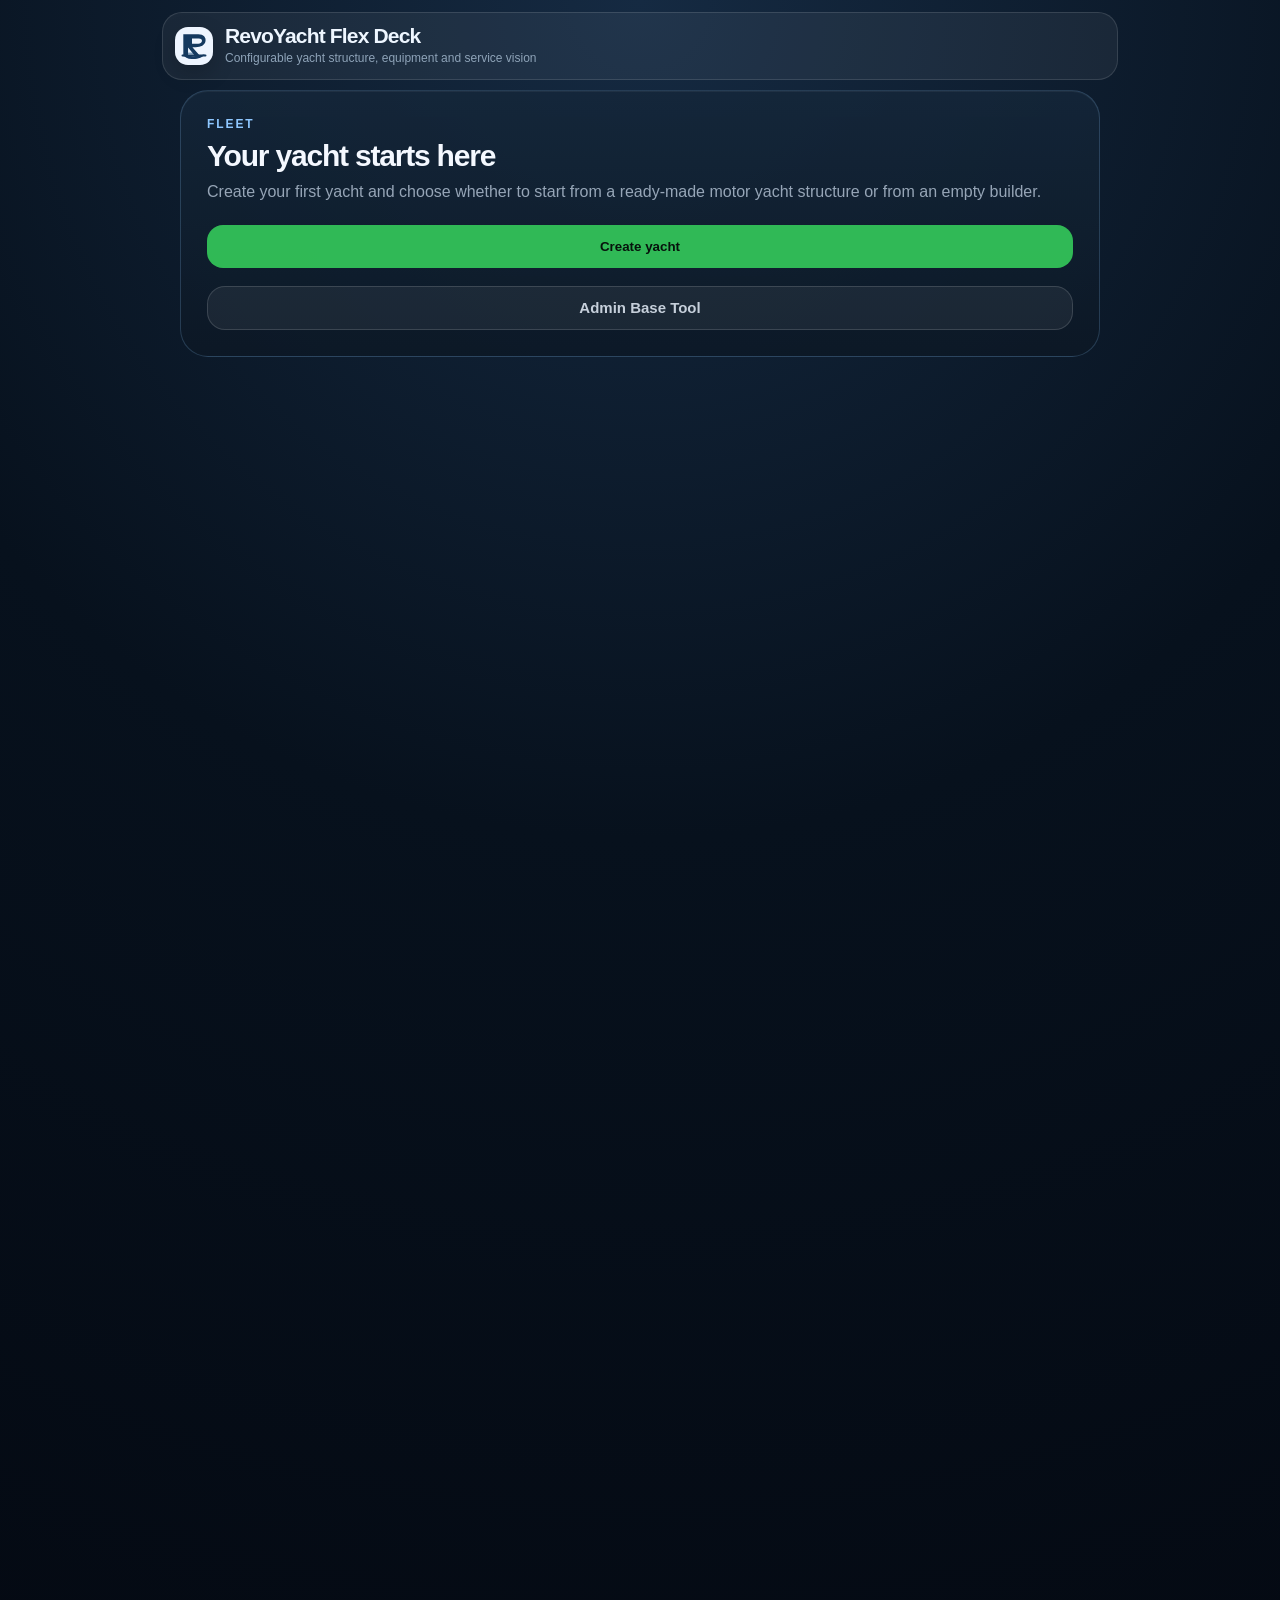
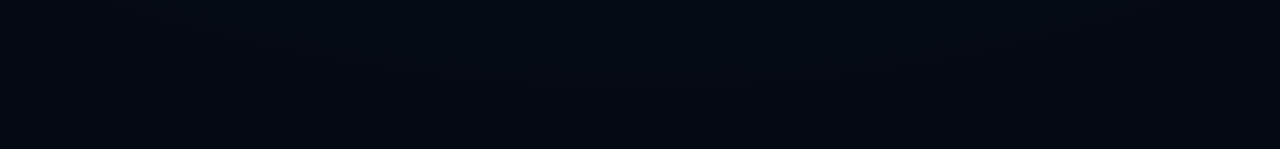
<file: private/yacht-flex-deck/index.html>
<!doctype html>
<html lang="en">
<head>
  <meta charset="utf-8">
  <meta name="viewport" content="width=device-width,initial-scale=1">
  <title>RevoYacht Flex Deck</title>
  <link rel="stylesheet" href="./assets/yacht-flex.css?v=20260508-v40d3d5o-so439-deck-stack">
</head>
<body>
  <main class="yfd-app">
    <section class="yfd-hero">
      <div class="yfd-brand-card yfd-home-brand">
        <img class="yfd-logo-img" src="./assets/revoyacht-logo.svg" alt="RevoYacht">
        <div class="yfd-brand-copy">
          <h1>RevoYacht Flex Deck</h1>
          <p>Configurable yacht structure, equipment and service vision</p>
        </div>
      </div>
    </section>

    <section id="overview" class="yfd-overview"></section>
    <section id="module" class="yfd-module" hidden></section>
  </main>

  <script src="assets/yfd-core.js?v=20260508-v40d3d5o-so439-deck-stack"></script>
</body>
</html>
</file>
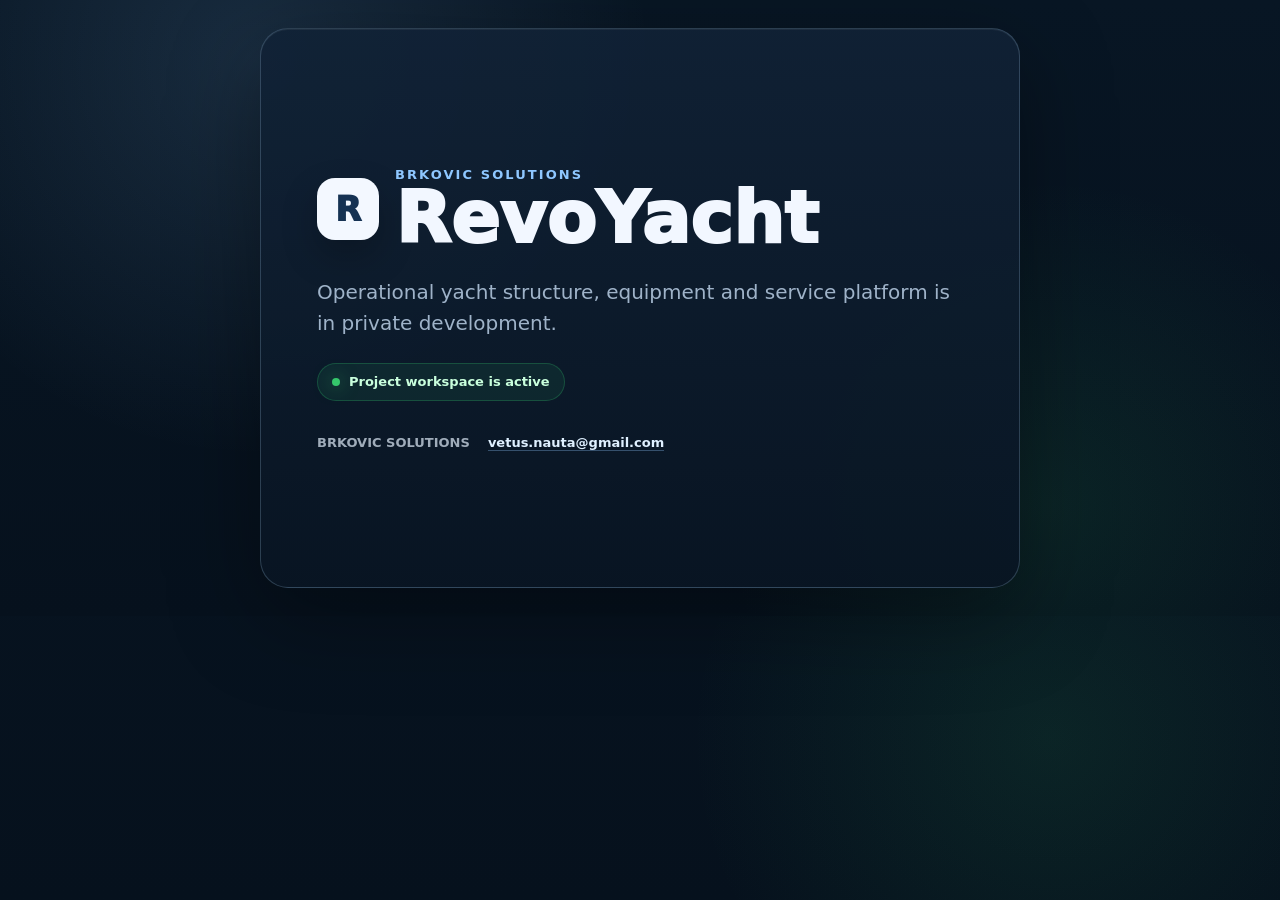
<file: public_html/revoyacht/index.html>
<!doctype html>
<html lang="en">
<head>
  <meta charset="utf-8">
  <meta name="viewport" content="width=device-width,initial-scale=1">
  <meta name="robots" content="noindex,nofollow">
  <title>RevoYacht</title>
  <style>
    :root{
      --bg:#06111d;
      --panel:#112236;
      --line:rgba(170,207,242,.22);
      --text:#f2f7ff;
      --muted:#9fb3c9;
      --accent:#8ec7ff;
      --green:#35c66b;
    }

    *{box-sizing:border-box}

    html,body{
      min-height:100%;
      margin:0;
      font-family:Inter, ui-sans-serif, system-ui, -apple-system, BlinkMacSystemFont, "Segoe UI", Arial, sans-serif;
      background:
        radial-gradient(circle at 20% 10%, rgba(142,199,255,.13), transparent 34%),
        radial-gradient(circle at 82% 82%, rgba(53,198,107,.10), transparent 28%),
        linear-gradient(180deg,#081624 0%, var(--bg) 100%);
      color:var(--text);
    }

    body{
      display:grid;
      place-items:center;
      padding:28px;
    }

    main{
      width:min(760px,100%);
      min-height:min(560px,calc(100vh - 56px));
      display:grid;
      align-content:center;
      gap:24px;
      padding:clamp(28px,6vw,56px);
      border:1px solid var(--line);
      border-radius:28px;
      background:linear-gradient(180deg,rgba(17,34,54,.92),rgba(9,21,35,.92));
      box-shadow:0 28px 90px rgba(0,0,0,.34), inset 0 1px 0 rgba(255,255,255,.06);
    }

    .brand{
      display:flex;
      align-items:center;
      gap:16px;
      min-width:0;
    }

    .mark{
      width:62px;
      height:62px;
      display:grid;
      place-items:center;
      border-radius:18px;
      background:#f3f8ff;
      color:#153253;
      font-size:34px;
      font-weight:950;
      line-height:1;
      box-shadow:0 16px 36px rgba(0,0,0,.22);
    }

    h1{
      margin:0;
      font-size:clamp(38px,8vw,72px);
      line-height:.94;
      letter-spacing:0;
      font-weight:950;
    }

    .kicker{
      margin:0;
      color:var(--accent);
      font-size:13px;
      font-weight:850;
      letter-spacing:.16em;
      text-transform:uppercase;
    }

    p{
      max-width:58ch;
      margin:0;
      color:var(--muted);
      font-size:clamp(16px,2.5vw,20px);
      line-height:1.55;
    }

    .status{
      display:inline-flex;
      width:max-content;
      align-items:center;
      gap:9px;
      min-height:38px;
      padding:0 14px;
      border:1px solid rgba(53,198,107,.26);
      border-radius:999px;
      background:rgba(53,198,107,.09);
      color:#c9ffdd;
      font-size:13px;
      font-weight:850;
    }

    .status::before{
      content:"";
      width:8px;
      height:8px;
      border-radius:50%;
      background:var(--green);
      box-shadow:0 0 18px rgba(53,198,107,.72);
    }

    footer{
      display:flex;
      flex-wrap:wrap;
      gap:10px 18px;
      align-items:center;
      padding-top:10px;
      color:rgba(224,237,250,.70);
      font-size:13px;
      font-weight:760;
    }

    a{
      color:#dff0ff;
      text-decoration:none;
      border-bottom:1px solid rgba(142,199,255,.32);
    }

    a:hover{color:#fff}

    @media(max-width:520px){
      body{padding:14px}

      main{
        min-height:calc(100vh - 28px);
        border-radius:22px;
      }

      .brand{
        align-items:flex-start;
      }

      .mark{
        width:54px;
        height:54px;
        border-radius:16px;
        font-size:30px;
      }
    }
  </style>
</head>
<body>
  <main>
    <div class="brand" aria-label="RevoYacht">
      <div class="mark">R</div>
      <div>
        <p class="kicker">BRKOVIC SOLUTIONS</p>
        <h1>RevoYacht</h1>
      </div>
    </div>

    <p>
      Operational yacht structure, equipment and service platform is in private development.
    </p>

    <div class="status">Project workspace is active</div>

    <footer>
      <span>BRKOVIC SOLUTIONS</span>
      <a href="mailto:vetus.nauta@gmail.com">vetus.nauta@gmail.com</a>
    </footer>
  </main>
</body>
</html>
</file>
<file: private/yacht-flex-deck/assets/yacht-flex.css>
[hidden]{display:none!important}
:root{
  --bg:#07111d;
  --card:#0e1b2b;
  --card2:#13243a;
  --line:rgba(255,255,255,.12);
  --text:#eef6ff;
  --muted:#8ea3b8;
  --accent:#77c7ff;
}


/* === V40-D3D-4J Object task boards and hidden menus 20260508 === */
.yfd-task-board{
  display:flex !important;
  align-items:center !important;
  gap:6px !important;
  min-width:0 !important;
  pointer-events:none !important;
}

.yfd-task-board span{
  display:inline-flex !important;
  align-items:center !important;
  justify-content:center !important;
  gap:4px !important;
  min-width:42px !important;
  min-height:26px !important;
  padding:0 8px !important;
  border-radius:999px !important;
  border:1px solid transparent !important;
  box-sizing:border-box !important;
  font-size:11px !important;
  font-weight:900 !important;
  line-height:1 !important;
  letter-spacing:0 !important;
  white-space:nowrap !important;
}

.yfd-task-board b{
  font-size:13px !important;
  line-height:1 !important;
}

.yfd-task-board em{
  display:none !important;
}

.yfd-task-board .is-todo{
  border-color:rgba(255,92,92,.42) !important;
  background:rgba(255,92,92,.13) !important;
  color:rgba(255,218,218,.94) !important;
}

.yfd-task-board .is-progress{
  border-color:rgba(255,206,86,.44) !important;
  background:rgba(255,206,86,.14) !important;
  color:rgba(255,238,178,.95) !important;
}

.yfd-task-board .is-done{
  border-color:rgba(52,199,89,.42) !important;
  background:rgba(52,199,89,.14) !important;
  color:rgba(202,255,218,.95) !important;
}

.yfd-object-menu{
  position:relative !important;
  z-index:12 !important;
  justify-self:end !important;
  align-self:start !important;
  pointer-events:auto !important;
}

.yfd-object-menu summary{
  width:50px !important;
  min-width:50px !important;
  height:34px !important;
  min-height:34px !important;
  display:flex !important;
  align-items:center !important;
  justify-content:center !important;
  border:1px solid rgba(142,199,255,.26) !important;
  border-radius:14px !important;
  background:rgba(255,255,255,.075) !important;
  color:rgba(236,246,255,.90) !important;
  font-size:12px !important;
  font-weight:900 !important;
  cursor:pointer !important;
  list-style:none !important;
  box-shadow:inset 0 1px 0 rgba(255,255,255,.08) !important;
  -webkit-tap-highlight-color:transparent !important;
}

.yfd-object-menu summary::-webkit-details-marker{
  display:none !important;
}

.yfd-object-menu summary span{
  display:block !important;
  font-size:19px !important;
  line-height:1 !important;
  transform:translateY(-2px) !important;
}

.yfd-object-menu-panel{
  position:absolute !important;
  top:calc(100% + 7px) !important;
  right:0 !important;
  width:190px !important;
  max-width:calc(100vw - 28px) !important;
  display:grid !important;
  gap:6px !important;
  padding:8px !important;
  border:1px solid rgba(142,199,255,.28) !important;
  border-radius:18px !important;
  background:linear-gradient(180deg,rgba(20,38,57,.98),rgba(9,20,32,.99)) !important;
  box-shadow:0 18px 46px rgba(0,0,0,.42), inset 0 1px 0 rgba(255,255,255,.06) !important;
}

.yfd-object-menu:not([open]) .yfd-object-menu-panel{
  display:none !important;
}

.yfd-object-menu-panel button{
  width:100% !important;
  min-height:38px !important;
  border:1px solid rgba(255,255,255,.12) !important;
  border-radius:12px !important;
  background:rgba(255,255,255,.055) !important;
  color:rgba(238,246,255,.92) !important;
  padding:0 12px !important;
  text-align:left !important;
  font-size:13px !important;
  font-weight:850 !important;
}

.yfd-object-menu-panel button:hover{
  border-color:rgba(142,199,255,.38) !important;
  background:rgba(142,199,255,.11) !important;
}

.yfd-object-menu-panel button[disabled]{
  opacity:.42 !important;
  cursor:not-allowed !important;
}

.yfd-builder-v2-deck-card,
.yfd-builder-v2-item-card,
.yfd-builder-deck-card,
.yfd-sailing-root-item-card{
  position:relative !important;
  padding-right:72px !important;
}

.yfd-builder-v2-deck-card > .yfd-task-board,
.yfd-builder-v2-item-card > .yfd-task-board,
.yfd-builder-deck-card > .yfd-task-board,
.yfd-sailing-root-item-card > .yfd-task-board{
  grid-column:1 / -1 !important;
  justify-self:start !important;
  margin-top:2px !important;
}

.yfd-builder-v2-deck-card > .yfd-object-menu,
.yfd-builder-v2-item-card > .yfd-object-menu,
.yfd-builder-deck-card > .yfd-object-menu,
.yfd-sailing-root-item-card > .yfd-object-menu{
  position:absolute !important;
  top:12px !important;
  right:12px !important;
}

.yfd-builder-v2-deck-card .yfd-task-board span,
.yfd-builder-v2-item-card .yfd-task-board span{
  width:auto !important;
  max-width:none !important;
}

.yfd-builder-v2-hull-card{
  grid-template-columns:1fr !important;
  place-items:center !important;
}

.yfd-builder-v2-hull-card > .yfd-task-board{
  position:relative !important;
  z-index:2 !important;
  justify-content:center !important;
  margin-top:10px !important;
}

.yfd-builder-v2-hull-card > .yfd-object-menu{
  position:absolute !important;
  top:12px !important;
  right:12px !important;
}

.yfd-builder-screen-controls{
  width:100% !important;
  min-width:0 !important;
}

.yfd-module-action-row:has(.yfd-context-object-card){
  grid-template-columns:86px minmax(0,1fr) !important;
}

.yfd-module-action-row .yfd-builder-screen-controls:has(.yfd-context-object-card){
  width:100% !important;
  justify-self:stretch !important;
}

.yfd-context-object-card{
  width:100% !important;
  min-width:0 !important;
  min-height:58px !important;
  display:grid !important;
  grid-template-columns:minmax(0,1fr) auto auto !important;
  align-items:center !important;
  gap:10px !important;
  padding:8px 10px 8px 14px !important;
  box-sizing:border-box !important;
  border:1px solid rgba(142,199,255,.22) !important;
  border-radius:18px !important;
  background:rgba(255,255,255,.055) !important;
  box-shadow:inset 0 1px 0 rgba(255,255,255,.06) !important;
}

.yfd-context-object-copy{
  min-width:0 !important;
  display:grid !important;
  gap:3px !important;
}

.yfd-context-object-copy strong{
  min-width:0 !important;
  overflow:hidden !important;
  text-overflow:ellipsis !important;
  white-space:nowrap !important;
  color:#f4f8ff !important;
  font-size:15px !important;
  font-weight:950 !important;
}

.yfd-context-object-copy span{
  min-width:0 !important;
  overflow:hidden !important;
  text-overflow:ellipsis !important;
  white-space:nowrap !important;
  color:rgba(210,226,245,.62) !important;
  font-size:10px !important;
  font-weight:900 !important;
  text-transform:uppercase !important;
  letter-spacing:.06em !important;
}

.yfd-context-object-card .yfd-task-board{
  justify-content:flex-end !important;
}

.yfd-context-object-card .yfd-object-menu{
  align-self:center !important;
}

.yfd-task-modal{
  width:min(620px,100%) !important;
}

.yfd-task-object-lock{
  display:grid !important;
  gap:4px !important;
  margin:0 0 14px !important;
  padding:12px 14px !important;
  border:1px solid rgba(142,199,255,.18) !important;
  border-radius:16px !important;
  background:rgba(142,199,255,.07) !important;
}

.yfd-task-object-lock span{
  color:rgba(210,226,245,.58) !important;
  font-size:10px !important;
  font-weight:900 !important;
  text-transform:uppercase !important;
  letter-spacing:.08em !important;
}

.yfd-task-object-lock strong{
  color:#f4f8ff !important;
  font-size:16px !important;
  line-height:1.15 !important;
}

.yfd-task-form-grid{
  display:grid !important;
  grid-template-columns:1fr 1fr !important;
  gap:12px !important;
}

.yfd-task-modal .yfd-field textarea,
.yfd-task-modal .yfd-field select{
  width:100% !important;
  box-sizing:border-box !important;
  border:1px solid rgba(255,255,255,.12) !important;
  border-radius:16px !important;
  background:rgba(255,255,255,.07) !important;
  color:#fff !important;
  padding:13px 14px !important;
  font:inherit !important;
}

.yfd-task-modal .yfd-field textarea{
  resize:vertical !important;
  min-height:104px !important;
}

.yfd-task-report-button{
  width:100% !important;
  margin-top:4px !important;
}

.yfd-task-list{
  display:grid !important;
  gap:8px !important;
}

.yfd-task-list-row{
  display:grid !important;
  grid-template-columns:minmax(0,1fr) auto !important;
  gap:10px !important;
  align-items:center !important;
  padding:12px !important;
  border:1px solid rgba(255,255,255,.12) !important;
  border-radius:16px !important;
  background:rgba(255,255,255,.045) !important;
}

.yfd-task-list-row strong,
.yfd-task-list-row span{
  display:block !important;
  min-width:0 !important;
}

.yfd-task-list-row strong{
  color:#f4f8ff !important;
  font-size:14px !important;
  line-height:1.2 !important;
}

.yfd-task-list-row span{
  margin-top:4px !important;
  color:rgba(210,226,245,.64) !important;
  font-size:12px !important;
}

.yfd-task-list-row button{
  min-height:36px !important;
  border:1px solid rgba(142,199,255,.24) !important;
  border-radius:12px !important;
  background:rgba(142,199,255,.08) !important;
  color:rgba(235,245,255,.92) !important;
  padding:0 12px !important;
  font-weight:850 !important;
}

@media(max-width:430px){
  .yfd-module-action-row:has(.yfd-context-object-card){
    grid-template-columns:64px minmax(0,1fr) !important;
  }

  .yfd-context-object-card{
    min-height:48px !important;
    grid-template-columns:minmax(0,1fr) auto !important;
    gap:7px !important;
    padding:7px 8px 7px 10px !important;
    border-radius:14px !important;
  }

  .yfd-context-object-card .yfd-task-board{
    grid-column:1 / -1 !important;
    justify-content:flex-start !important;
    order:3 !important;
  }

  .yfd-context-object-card .yfd-object-menu{
    grid-column:2 !important;
    grid-row:1 !important;
  }

  .yfd-context-object-copy strong{
    font-size:13px !important;
  }

  .yfd-context-object-copy span{
    font-size:9px !important;
  }

  .yfd-object-menu summary{
    width:44px !important;
    min-width:44px !important;
    height:32px !important;
    min-height:32px !important;
    border-radius:12px !important;
    font-size:11px !important;
  }

  .yfd-object-menu-panel{
    width:176px !important;
  }

  .yfd-task-board{
    gap:4px !important;
  }

  .yfd-task-board span{
    min-width:34px !important;
    min-height:24px !important;
    padding:0 7px !important;
  }

  .yfd-builder-v2-deck-card,
  .yfd-builder-v2-item-card,
  .yfd-builder-deck-card,
  .yfd-sailing-root-item-card{
    padding-right:64px !important;
  }

  .yfd-task-form-grid,
  .yfd-task-list-row{
    grid-template-columns:1fr !important;
  }
}

/* === V40-D3D-4O Builder menu/modal consistency 20260508 === */
.yfd-action-backdrop,
.yfd-builder-modal-backdrop{
  z-index:12000 !important;
  pointer-events:auto !important;
}

.yfd-module-action-row.yfd-custom-builder-actions,
.yfd-module-action-row.yfd-custom-builder-actions:has(.yfd-action-forward){
  grid-template-columns:58px minmax(0,1fr) 58px !important;
  align-items:stretch !important;
  gap:10px !important;
}

.yfd-module-action-row.yfd-custom-builder-actions:not(:has(.yfd-action-forward)){
  grid-template-columns:58px minmax(0,1fr) !important;
}

.yfd-module-action-row.yfd-custom-builder-actions .yfd-builder-yacht-name-card{
  grid-column:2 !important;
  min-width:0 !important;
  width:100% !important;
}

.yfd-module-action-row.yfd-custom-builder-actions .yfd-action-forward{
  grid-column:3 !important;
  justify-self:end !important;
}

.yfd-builder-v2-deck-card,
.yfd-builder-v2-item-card,
.yfd-builder-deck-card,
.yfd-builder-v2-hull-card,
.yfd-sailing-root-item-card{
  position:relative !important;
  overflow:visible !important;
  padding-right:74px !important;
  padding-bottom:56px !important;
}

.yfd-builder-v2-deck-card > .yfd-object-menu,
.yfd-builder-v2-item-card > .yfd-object-menu,
.yfd-builder-deck-card > .yfd-object-menu,
.yfd-builder-v2-hull-card > .yfd-object-menu,
.yfd-sailing-root-item-card > .yfd-object-menu{
  position:absolute !important;
  top:14px !important;
  right:14px !important;
  margin:0 !important;
  z-index:24 !important;
}

.yfd-builder-v2-shared-deck-card > .yfd-object-menu{
  top:16px !important;
  right:16px !important;
}

.yfd-builder-v2-deck-card > .yfd-task-button,
.yfd-builder-v2-item-card > .yfd-task-button,
.yfd-builder-deck-card > .yfd-task-button,
.yfd-builder-v2-hull-card > .yfd-task-button,
.yfd-sailing-root-item-card > .yfd-task-button{
  position:absolute !important;
  left:16px !important;
  bottom:14px !important;
  margin:0 !important;
  z-index:18 !important;
}

.yfd-builder-v2-hull-card > .yfd-builder-v2-hull-card-title{
  max-width:calc(100% - 96px) !important;
  text-align:center !important;
}

.yfd-task-button{
  display:inline-flex !important;
  align-items:center !important;
  justify-content:center !important;
  min-width:82px !important;
  height:30px !important;
  min-height:30px !important;
  padding:0 12px !important;
  gap:6px !important;
  border:0 !important;
  border-radius:999px !important;
  background:
    linear-gradient(180deg,rgba(255,183,108,.24),rgba(255,143,66,.14)),
    rgba(255,255,255,.045) !important;
  color:rgba(255,238,220,.98) !important;
  box-shadow:
    inset 0 1px 0 rgba(255,255,255,.13),
    0 9px 22px rgba(0,0,0,.18) !important;
  line-height:1 !important;
  white-space:nowrap !important;
}

.yfd-task-button span,
.yfd-task-button b{
  display:inline !important;
  min-width:0 !important;
  width:auto !important;
  height:auto !important;
  padding:0 !important;
  border:0 !important;
  border-radius:0 !important;
  background:transparent !important;
  box-shadow:none !important;
  line-height:1 !important;
}

.yfd-task-button span{
  color:rgba(255,241,226,.96) !important;
  font-size:12px !important;
  font-weight:900 !important;
}

.yfd-task-button b{
  color:#fff8f0 !important;
  font-size:12px !important;
  font-weight:950 !important;
}

.yfd-object-menu{
  line-height:1 !important;
}

.yfd-object-menu summary{
  width:46px !important;
  min-width:46px !important;
  height:32px !important;
  min-height:32px !important;
  display:grid !important;
  place-items:center !important;
  padding:0 !important;
  border:0 !important;
  border-radius:999px !important;
  background:
    linear-gradient(180deg,rgba(142,199,255,.18),rgba(142,199,255,.08)),
    rgba(255,255,255,.055) !important;
  box-shadow:
    inset 0 1px 0 rgba(255,255,255,.13),
    0 9px 22px rgba(0,0,0,.20) !important;
}

.yfd-object-menu summary span{
  display:grid !important;
  place-items:center !important;
  width:24px !important;
  height:14px !important;
  transform:none !important;
  font-size:0 !important;
}

.yfd-object-menu summary span::before{
  content:'...' !important;
  display:block !important;
  color:rgba(232,244,255,.90) !important;
  font-size:19px !important;
  font-weight:950 !important;
  line-height:.5 !important;
  letter-spacing:1.5px !important;
  transform:translateY(-3px) !important;
}

.yfd-object-menu-panel{
  width:184px !important;
  padding:7px !important;
  display:grid !important;
  gap:6px !important;
  border:1px solid rgba(142,199,255,.28) !important;
  border-radius:16px !important;
  background:
    linear-gradient(180deg,rgba(23,42,60,.98),rgba(15,29,43,.98)),
    #142233 !important;
  box-shadow:
    0 22px 58px rgba(0,0,0,.50),
    inset 0 1px 0 rgba(255,255,255,.08) !important;
}

.yfd-object-menu-panel button{
  min-height:36px !important;
  padding:0 12px !important;
  border:0 !important;
  border-radius:11px !important;
  background:rgba(255,255,255,.052) !important;
  color:rgba(240,247,255,.92) !important;
  font-size:12px !important;
  font-weight:850 !important;
  text-align:left !important;
}

.yfd-object-menu-panel button:hover{
  background:rgba(142,199,255,.13) !important;
}

.yfd-builder-create-item-modal .yfd-add-item-segments{
  grid-template-columns:1fr 1fr !important;
  gap:10px !important;
  margin:0 0 12px !important;
}

.yfd-builder-create-item-modal .yfd-choice{
  min-height:42px !important;
  display:flex !important;
  align-items:center !important;
  justify-content:center !important;
  padding:0 12px !important;
  border-radius:14px !important;
  text-align:center !important;
}

.yfd-builder-create-item-modal .yfd-choice strong{
  margin:0 !important;
  font-size:13px !important;
}

.yfd-builder-create-item-modal .yfd-choice.is-selected{
  border-color:rgba(142,199,255,.72) !important;
  background:
    linear-gradient(180deg,rgba(142,199,255,.22),rgba(142,199,255,.10)),
    rgba(255,255,255,.055) !important;
  box-shadow:
    inset 0 0 0 1px rgba(142,199,255,.26),
    0 10px 24px rgba(80,155,224,.14) !important;
}

.yfd-builder-create-item-modal .yfd-primary-action,
.yfd-builder-card-text-modal .yfd-primary-action{
  margin-top:10px !important;
}

.yfd-builder-create-item-modal .yfd-secondary-action,
.yfd-builder-card-text-modal .yfd-secondary-action{
  margin-top:8px !important;
}

.yfd-ready-delete-actions{
  display:grid !important;
  grid-template-columns:1fr 1fr !important;
  gap:10px !important;
}

@media(max-width:430px){
  .yfd-module-action-row.yfd-custom-builder-actions,
  .yfd-module-action-row.yfd-custom-builder-actions:has(.yfd-action-forward){
    grid-template-columns:48px minmax(0,1fr) 48px !important;
    gap:7px !important;
  }

  .yfd-module-action-row.yfd-custom-builder-actions:not(:has(.yfd-action-forward)){
    grid-template-columns:48px minmax(0,1fr) !important;
  }

  .yfd-builder-v2-deck-card,
  .yfd-builder-v2-item-card,
  .yfd-builder-deck-card,
  .yfd-builder-v2-hull-card,
  .yfd-sailing-root-item-card{
    padding-right:64px !important;
    padding-bottom:52px !important;
  }

  .yfd-builder-v2-deck-card > .yfd-object-menu,
  .yfd-builder-v2-item-card > .yfd-object-menu,
  .yfd-builder-deck-card > .yfd-object-menu,
  .yfd-builder-v2-hull-card > .yfd-object-menu,
  .yfd-sailing-root-item-card > .yfd-object-menu{
    top:12px !important;
    right:12px !important;
  }

  .yfd-builder-v2-deck-card > .yfd-task-button,
  .yfd-builder-v2-item-card > .yfd-task-button,
  .yfd-builder-deck-card > .yfd-task-button,
  .yfd-builder-v2-hull-card > .yfd-task-button,
  .yfd-sailing-root-item-card > .yfd-task-button{
    left:14px !important;
    bottom:12px !important;
  }

  .yfd-object-menu summary{
    width:42px !important;
    min-width:42px !important;
    height:30px !important;
    min-height:30px !important;
  }

  .yfd-object-menu-panel{
    width:176px !important;
  }

  .yfd-builder-create-item-modal .yfd-add-item-segments{
    grid-template-columns:1fr 1fr !important;
  }

  .yfd-ready-delete-actions{
    grid-template-columns:1fr !important;
  }
}

/* === V40-D3D-5D Sailing rig diagram layout 20260508 === */
.yfd-sailing-rig-diagram{
  display:grid !important;
  grid-template-columns:minmax(128px,.72fr) minmax(220px,1.45fr) minmax(128px,.72fr) !important;
  gap:12px !important;
  align-items:stretch !important;
  margin:0 0 14px !important;
  min-width:0 !important;
}

.yfd-sailing-rig-side,
.yfd-sailing-rig-center,
.yfd-sailing-rig-extra{
  display:grid !important;
  gap:12px !important;
  min-width:0 !important;
}

.yfd-sailing-rig-side{
  grid-template-rows:1fr !important;
}

.yfd-sailing-rig-center{
  grid-template-rows:repeat(3, minmax(64px, 1fr)) !important;
}

.yfd-sailing-rig-card{
  position:relative !important;
  width:100% !important;
  min-width:0 !important;
  min-height:64px !important;
  display:grid !important;
  place-items:center !important;
  padding:10px 12px !important;
  border:1px solid rgba(142,199,255,.38) !important;
  border-radius:8px !important;
  background:
    linear-gradient(180deg,rgba(52,93,132,.78),rgba(20,41,61,.92)),
    rgba(255,255,255,.05) !important;
  color:rgba(248,252,255,.96) !important;
  box-shadow:
    inset 0 1px 0 rgba(255,255,255,.12),
    0 14px 34px rgba(0,0,0,.20) !important;
  text-align:center !important;
  cursor:pointer !important;
}

.yfd-sailing-rig-card:hover{
  border-color:rgba(142,199,255,.62) !important;
  background:
    linear-gradient(180deg,rgba(62,112,157,.86),rgba(22,48,72,.96)),
    rgba(255,255,255,.065) !important;
}

.yfd-sailing-rig-card:focus-visible{
  outline:2px solid rgba(142,199,255,.72) !important;
  outline-offset:2px !important;
}

.yfd-sailing-rig-card span{
  display:block !important;
  max-width:100% !important;
  color:inherit !important;
  font-size:19px !important;
  font-weight:950 !important;
  line-height:1.16 !important;
  letter-spacing:0 !important;
  text-transform:uppercase !important;
  overflow-wrap:anywhere !important;
}

.yfd-sailing-rig-side .yfd-sailing-rig-card{
  min-height:216px !important;
}

.yfd-sailing-rig-side .yfd-sailing-rig-card span{
  font-size:18px !important;
}

.yfd-sailing-rig-card-top{
  background:
    linear-gradient(180deg,rgba(75,122,159,.90),rgba(27,54,78,.96)),
    rgba(255,255,255,.06) !important;
}

.yfd-sailing-rig-extra{
  margin:0 0 14px !important;
  grid-template-columns:repeat(auto-fit,minmax(160px,1fr)) !important;
}

.yfd-sailing-rig-extra .yfd-sailing-rig-card{
  min-height:58px !important;
}

.yfd-ready-sailing-rig-section{
  display:grid !important;
  gap:8px !important;
  margin:2px 0 18px !important;
}

.yfd-ready-sailing-rig-kicker{
  font-size:11px !important;
  line-height:1 !important;
  font-weight:900 !important;
  letter-spacing:.14em !important;
  text-transform:uppercase !important;
  color:rgba(202,220,238,.68) !important;
}

.yfd-ready-sailing-rig-diagram{
  margin-bottom:0 !important;
}

.yfd-ready-sailing-rig-card{
  -webkit-tap-highlight-color:rgba(142,199,255,.16) !important;
  touch-action:manipulation !important;
}

.yfd-ready-hull-marker{
  display:grid !important;
  grid-template-columns:minmax(0,1fr) auto auto minmax(0,1fr) !important;
  align-items:center !important;
  gap:10px !important;
  margin:14px 0 12px !important;
  padding:0 2px !important;
}

.yfd-ready-hull-marker span{
  height:1px !important;
  background:rgba(202,220,238,.18) !important;
}

.yfd-ready-hull-marker strong{
  min-height:34px !important;
  display:inline-flex !important;
  align-items:center !important;
  justify-content:center !important;
  padding:0 18px !important;
  border:1px solid rgba(142,199,255,.28) !important;
  border-radius:8px !important;
  background:rgba(142,199,255,.08) !important;
  color:rgba(246,251,255,.94) !important;
  font-size:13px !important;
  font-weight:950 !important;
  line-height:1 !important;
  letter-spacing:.12em !important;
  text-transform:uppercase !important;
  white-space:nowrap !important;
}

.yfd-ready-hull-marker small{
  color:rgba(202,220,238,.62) !important;
  font-size:11px !important;
  font-weight:800 !important;
  line-height:1 !important;
  white-space:nowrap !important;
}

@media(max-width:720px){
  .yfd-sailing-rig-diagram{
    grid-template-columns:minmax(82px,.75fr) minmax(142px,1.35fr) minmax(88px,.8fr) !important;
    gap:7px !important;
    margin-bottom:12px !important;
  }

  .yfd-sailing-rig-side,
  .yfd-sailing-rig-center{
    gap:7px !important;
  }

  .yfd-sailing-rig-center{
    grid-template-rows:repeat(3, minmax(54px, 1fr)) !important;
  }

  .yfd-sailing-rig-card{
    min-height:54px !important;
    padding:8px 7px !important;
  }

  .yfd-sailing-rig-card span{
    font-size:14px !important;
    line-height:1.14 !important;
  }

  .yfd-sailing-rig-side .yfd-sailing-rig-card{
    min-height:176px !important;
  }

  .yfd-sailing-rig-side .yfd-sailing-rig-card span{
    font-size:13px !important;
  }

  .yfd-ready-hull-marker{
    grid-template-columns:minmax(0,1fr) auto minmax(0,1fr) !important;
    gap:8px !important;
  }

  .yfd-ready-hull-marker small{
    display:none !important;
  }

  .yfd-ready-hull-marker strong{
    min-height:32px !important;
    padding:0 14px !important;
    font-size:12px !important;
  }
}

@media(max-width:390px){
  .yfd-sailing-rig-diagram{
    grid-template-columns:minmax(76px,.72fr) minmax(128px,1.28fr) minmax(80px,.76fr) !important;
    gap:6px !important;
  }

  .yfd-sailing-rig-card span{
    font-size:12px !important;
  }

  .yfd-sailing-rig-side .yfd-sailing-rig-card span{
    font-size:11px !important;
  }
}

/* === V40-D3D-5E Mobile hull marker title fit 20260508 === */
.yfd-builder-v2-hull-card-title,
.yfd-builder-v2-hulls-2 .yfd-builder-v2-hull-card-title,
.yfd-builder-v2-hulls-3 .yfd-builder-v2-hull-card-title{
  word-break:normal !important;
  overflow-wrap:normal !important;
  hyphens:none !important;
}

@media(max-width:520px){
  .yfd-builder-v2-hull-card > .yfd-builder-v2-hull-card-title,
  .yfd-builder-v2-hulls-2 .yfd-builder-v2-hull-card > .yfd-builder-v2-hull-card-title,
  .yfd-builder-v2-hulls-3 .yfd-builder-v2-hull-card > .yfd-builder-v2-hull-card-title{
    width:100% !important;
    max-width:none !important;
    padding:0 54px 0 14px !important;
    white-space:normal !important;
    word-break:normal !important;
    overflow-wrap:normal !important;
    text-wrap:balance !important;
  }

  .yfd-builder-v2-hulls-2 .yfd-builder-v2-hull-card > .yfd-builder-v2-hull-card-title,
  .yfd-builder-v2-hulls-3 .yfd-builder-v2-hull-card > .yfd-builder-v2-hull-card-title{
    font-size:18px !important;
    line-height:1.08 !important;
  }
}

@media(max-width:380px){
  .yfd-builder-v2-hulls-2 .yfd-builder-v2-hull-card > .yfd-builder-v2-hull-card-title,
  .yfd-builder-v2-hulls-3 .yfd-builder-v2-hull-card > .yfd-builder-v2-hull-card-title{
    padding:0 48px 0 10px !important;
    font-size:17px !important;
  }
}
*{box-sizing:border-box}
html,body{min-height:100%;}
body{
  margin:0;
  font-family:-apple-system,BlinkMacSystemFont,"Segoe UI",sans-serif;
  background:radial-gradient(circle at top,#152a42 0,#07111d 45%,#040912 100%);
  color:var(--text);
}
.yfd-app{
  width:min(100%,520px);
  margin:0 auto;
  min-height:100vh;
  padding:12px 12px 16px;
  display:flex;
  flex-direction:column;
}
.yfd-hero{
  flex:0 0 auto;
  padding:0 0 10px;
}
.yfd-brand-card,
.yfd-module-card{
  display:flex;
  gap:12px;
  align-items:flex-start;
  padding:12px;
  border:1px solid var(--line);
  border-radius:20px;
  background:rgba(255,255,255,.055);
}
.yfd-logo{
  flex:0 0 auto;
  width:38px;
  height:38px;
  border-radius:13px;
  display:flex;
  align-items:center;
  justify-content:center;
  background:rgba(119,199,255,.14);
  color:var(--accent);
  font-size:12px;
  font-weight:900;
  letter-spacing:.08em;
}
h1{
  margin:0;
  font-size:21px;
  line-height:1.05;
  letter-spacing:-.04em;
}
.yfd-brand-card p,
.yfd-module-card p{
  margin:4px 0 0;
  color:var(--muted);
  font-size:12px;
  line-height:1.3;
}
.yfd-overview{flex:1;display:grid;grid-template-rows:repeat(6,1fr);gap:8px;min-height:0;}
.yfd-layer-card{
  min-height:auto;
  margin:0;
  padding:14px;
  border:1px solid var(--line);
  border-radius:22px;
  background:linear-gradient(160deg,var(--card),var(--card2));
  box-shadow:0 14px 38px rgba(0,0,0,.22);
  display:flex;
  flex-direction:column;
  justify-content:center;
}
.yfd-layer-top{
  display:flex;
  justify-content:space-between;
  gap:14px;
  align-items:flex-start;
}
.yfd-layer-title{
  margin:0;
  font-size:22px;
  letter-spacing:-.04em;
}
.yfd-count{
  color:var(--muted);
  font-size:12px;
  white-space:nowrap;
  padding-top:6px;
}
.yfd-layer-note{
  margin:5px 0 0;
  color:var(--muted);
  line-height:1.35;
  font-size:12px;
}
.yfd-layer-ghost{
  display:none;
}
.yfd-open{
  display:none;
}
.yfd-module{
  flex:1;
  min-height:0;
}
.yfd-module-head{
  position:sticky;
  top:0;
  z-index:2;
  padding:0 0 12px;
  background:linear-gradient(#07111d 78%,rgba(7,17,29,0));
}
.yfd-back{
  border:1px solid var(--line);
  background:rgba(255,255,255,.06);
  color:var(--text);
  border-radius:14px;
  padding:10px 14px;
}
.yfd-module-title{
  margin:0;
  font-size:22px;
  letter-spacing:-.04em;
}
.yfd-grid{
  display:grid;
  grid-template-columns:1fr 1fr;
  gap:10px;
  min-height:calc(100vh - 132px);
  grid-auto-rows:1fr;
}
.yfd-system-card{
  min-height:142px;
  border:1px solid var(--line);
  border-radius:22px;
  padding:14px;
  background:rgba(255,255,255,.06);
}
.yfd-system-card strong{
  display:flex;
  flex-direction:column;
  justify-content:center;
  font-size:18px;
  line-height:1.1;
}
.yfd-system-card span{
  display:flex;
  flex-direction:column;
  justify-content:center;
  margin-top:10px;
  color:var(--muted);
  font-size:12px;
  line-height:1.35;
}

.yfd-system-meta{
  display:flex;
  justify-content:space-between;
  align-items:center;
  gap:8px;
  margin-bottom:14px;
}
.yfd-system-meta em{
  font-style:normal;
  color:var(--accent);
  font-size:11px;
  font-weight:800;
  letter-spacing:.08em;
  text-transform:uppercase;
}
.yfd-system-meta b{
  color:rgba(238,246,255,.72);
  font-size:11px;
  font-weight:700;
  padding:4px 8px;
  border:1px solid rgba(255,255,255,.12);
  border-radius:999px;
  background:rgba(255,255,255,.045);
}

/* Equipment instances layer */
.yfd-equipment-list{
  margin-top:12px;
  display:grid;
  gap:8px;
}

.yfd-equipment-list .yfd-card,
.yfd-empty{
  padding:10px 12px;
  border:1px solid rgba(255,255,255,.14);
  border-radius:14px;
  background:rgba(255,255,255,.06);
  font-size:14px;
  line-height:1.35;
}

.yfd-empty{
  opacity:.72;
  font-style:italic;
}

/* Flexibility layer — iOS style deck switches */
.yfd-flex-panel{
  margin:0 0 18px;
  padding:14px;
  border:1px solid rgba(255,255,255,.12);
  border-radius:22px;
  background:rgba(255,255,255,.055);
  box-shadow:0 18px 50px rgba(0,0,0,.18);
  backdrop-filter:blur(16px);
}

.yfd-flex-head{
  display:flex;
  justify-content:space-between;
  align-items:flex-end;
  gap:12px;
  margin-bottom:10px;
  color:rgba(255,255,255,.72);
  font-size:12px;
  letter-spacing:.02em;
}

.yfd-flex-head strong{
  color:rgba(255,255,255,.92);
  font-size:14px;
}

.yfd-switch-list{
  display:grid;
  gap:8px;
}

.yfd-switch-row{
  width:100%;
  display:flex;
  align-items:center;
  justify-content:space-between;
  gap:14px;
  padding:12px 13px;
  border:1px solid rgba(255,255,255,.10);
  border-radius:16px;
  background:rgba(255,255,255,.05);
  color:inherit;
  text-align:left;
  cursor:pointer;
}

.yfd-switch-row span:first-child{
  display:grid;
  gap:3px;
}

.yfd-switch-row strong{
  font-size:14px;
  color:rgba(255,255,255,.94);
}

.yfd-switch-row em{
  font-style:normal;
  font-size:12px;
  color:rgba(255,255,255,.58);
}

.yfd-ios-switch{
  position:relative;
  flex:0 0 auto;
  width:52px;
  height:31px;
  border-radius:999px;
  background:rgba(255,255,255,.20);
  box-shadow:inset 0 0 0 1px rgba(255,255,255,.10);
  transition:.18s ease;
}

.yfd-ios-switch i{
  position:absolute;
  top:3px;
  left:3px;
  width:25px;
  height:25px;
  border-radius:50%;
  background:#fff;
  box-shadow:0 3px 10px rgba(0,0,0,.28);
  transition:.18s ease;
}

.yfd-ios-switch.is-on{
  background:rgba(52,199,89,.92);
}

.yfd-ios-switch.is-on i{
  transform:translateX(21px);
}

@media(max-width:720px){
  .yfd-flex-panel{
    border-radius:18px;
    padding:12px;
  }

  .yfd-switch-row{
    padding:11px 12px;
  }
}

/* Compact operational overview */
.yfd-config-bar{
  margin:0 0 12px;
}

.yfd-config-button{
  width:100%;
  display:flex;
  align-items:center;
  justify-content:space-between;
  gap:14px;
  padding:14px 16px;
  border:1px solid rgba(255,255,255,.12);
  border-radius:18px;
  background:rgba(255,255,255,.065);
  color:inherit;
  text-align:left;
  cursor:pointer;
}

.yfd-config-button span{
  color:rgba(255,255,255,.66);
  font-size:13px;
}

.yfd-config-button strong{
  color:rgba(255,255,255,.95);
  font-size:15px;
}

.yfd-overview .yfd-layer-card{
  min-height:0 !important;
  height:auto !important;
  padding:18px 20px !important;
  border-radius:20px !important;
}

.yfd-layer-top{
  align-items:flex-start;
}

.yfd-layer-title{
  margin:0;
}

.yfd-layer-note{
  margin-top:6px;
}

/* Configuration modal */
.yfd-modal-backdrop{
  position:fixed;
  inset:0;
  z-index:9999;
  display:flex;
  align-items:flex-end;
  justify-content:center;
  padding:18px;
  background:rgba(0,0,0,.46);
  backdrop-filter:blur(12px);
}

.yfd-config-modal{
  width:min(680px,100%);
  max-height:min(78vh,720px);
  overflow:auto;
  padding:16px;
  border:1px solid rgba(255,255,255,.16);
  border-radius:26px;
  background:rgba(20,34,49,.96);
  box-shadow:0 28px 90px rgba(0,0,0,.45);
}

.yfd-config-modal-head{
  display:flex;
  justify-content:space-between;
  align-items:flex-start;
  gap:16px;
  margin-bottom:12px;
}

.yfd-config-modal-head span{
  display:block;
  color:rgba(255,255,255,.58);
  font-size:12px;
  margin-bottom:4px;
}

.yfd-config-modal-head strong{
  display:block;
  color:rgba(255,255,255,.96);
  font-size:22px;
}

.yfd-modal-close{
  width:38px;
  height:38px;
  border-radius:50%;
  border:1px solid rgba(255,255,255,.14);
  background:rgba(255,255,255,.08);
  color:rgba(255,255,255,.9);
  font-size:28px;
  line-height:1;
  cursor:pointer;
}

@media(max-width:720px){
  .yfd-modal-backdrop{
    padding:10px;
  }

  .yfd-config-modal{
    max-height:82vh;
    border-radius:22px;
  }

  .yfd-overview .yfd-layer-card{
    padding:16px 18px !important;
  }
}

.yfd-add-deck{
  width:100%;
  margin-bottom:12px;
  padding:14px;
  border-radius:16px;
  border:1px dashed rgba(255,255,255,.25);
  background:rgba(255,255,255,.05);
  color:rgba(255,255,255,.85);
  font-size:14px;
  text-align:center;
  cursor:pointer;
}

.yfd-add-module{
  width:100%;
  margin-bottom:12px;
  padding:12px;
  border-radius:14px;
  border:1px dashed rgba(255,255,255,.25);
  background:rgba(255,255,255,.05);
  color:rgba(255,255,255,.8);
  font-size:13px;
  text-align:center;
  cursor:pointer;
}

.yfd-add-instance{
  width:100%;
  margin-top:4px;
  padding:10px 12px;
  border-radius:14px;
  border:1px dashed rgba(255,255,255,.24);
  background:rgba(255,255,255,.055);
  color:rgba(255,255,255,.82);
  font-size:13px;
  text-align:center;
  cursor:pointer;
}

.yfd-add-item{
  width:100%;
  margin-bottom:12px;
  padding:12px;
  border-radius:14px;
  border:1px dashed rgba(255,255,255,.25);
  background:rgba(255,255,255,.05);
  color:rgba(255,255,255,.8);
  font-size:13px;
  text-align:center;
  cursor:pointer;
}

/* Action modal — add item / add instance */
.yfd-action-backdrop{
  position:fixed;
  inset:0;
  z-index:10000;
  display:flex;
  align-items:flex-end;
  justify-content:center;
  padding:18px;
  background:rgba(0,0,0,.46);
  backdrop-filter:blur(12px);
}

.yfd-action-modal{
  width:min(620px,100%);
  padding:16px;
  border:1px solid rgba(255,255,255,.16);
  border-radius:26px;
  background:rgba(20,34,49,.97);
  box-shadow:0 28px 90px rgba(0,0,0,.45);
}

.yfd-action-head{
  display:flex;
  justify-content:space-between;
  gap:16px;
  align-items:flex-start;
  margin-bottom:14px;
}

.yfd-action-head span{
  display:block;
  color:rgba(255,255,255,.58);
  font-size:12px;
  margin-bottom:4px;
}

.yfd-action-head strong{
  color:rgba(255,255,255,.96);
  font-size:22px;
}

.yfd-choice-grid{
  display:grid;
  grid-template-columns:1fr 1fr;
  gap:10px;
  margin-bottom:12px;
}

.yfd-choice{
  padding:13px;
  border-radius:16px;
  border:1px solid rgba(255,255,255,.12);
  background:rgba(255,255,255,.055);
  color:inherit;
  text-align:left;
  cursor:pointer;
}

.yfd-choice.is-selected{
  border-color:rgba(52,199,89,.75);
  background:rgba(52,199,89,.16);
}

.yfd-choice strong{
  display:block;
  margin-bottom:5px;
  color:rgba(255,255,255,.94);
}

.yfd-choice span{
  color:rgba(255,255,255,.58);
  font-size:12px;
  line-height:1.35;
}

.yfd-field{
  display:grid;
  gap:7px;
  margin-bottom:12px;
}

.yfd-field span{
  color:rgba(255,255,255,.62);
  font-size:12px;
}

.yfd-field input{
  width:100%;
  box-sizing:border-box;
  padding:13px 14px;
  border-radius:14px;
  border:1px solid rgba(255,255,255,.14);
  background:rgba(255,255,255,.08);
  color:#fff;
  font-size:16px;
  outline:none;
}

.yfd-primary-action{
  width:100%;
  padding:14px;
  border:0;
  border-radius:16px;
  background:rgba(52,199,89,.92);
  color:#07130c;
  font-weight:700;
  cursor:pointer;
}

@media(max-width:720px){
  .yfd-action-backdrop{
    padding:10px;
  }
  .yfd-action-modal{
    border-radius:22px;
  }
  .yfd-choice-grid{
    grid-template-columns:1fr;
  }
}

/* Center action modals on larger screens */
.yfd-action-backdrop{
  align-items:center;
}

@media(max-width:720px){
  .yfd-action-backdrop{
    align-items:flex-end;
  }
}

/* Service integration hook */
.yfd-instance-card{
  display:flex;
  align-items:center;
  justify-content:space-between;
  gap:12px;
}

.yfd-instance-card strong{
  font-size:14px;
  color:rgba(255,255,255,.94);
}

.yfd-open-service{
  flex:0 0 auto;
  padding:8px 10px;
  border-radius:12px;
  border:1px solid rgba(255,255,255,.14);
  background:rgba(255,255,255,.08);
  color:rgba(255,255,255,.86);
  font-size:12px;
  cursor:pointer;
}

.yfd-service-hook{
  margin-bottom:14px;
  padding:13px;
  border-radius:16px;
  border:1px solid rgba(255,255,255,.12);
  background:rgba(255,255,255,.055);
}

.yfd-service-hook p{
  margin:0 0 10px;
  color:rgba(255,255,255,.72);
  line-height:1.4;
}

.yfd-service-hook code{
  display:block;
  padding:10px;
  border-radius:12px;
  background:rgba(0,0,0,.22);
  color:rgba(255,255,255,.88);
  font-size:12px;
  overflow:auto;
}

/* Compact cockpit UI — operational density pass */
.yfd-app,
.yfd-shell,
.yfd-main,
.yfd-overview,
#overview,
#module{
  max-width:680px;
  margin-left:auto;
  margin-right:auto;
}

.yfd-module-head{
  display:grid;
  gap:10px;
  margin-bottom:12px;
}

.yfd-back{
  justify-self:start;
  margin:0 0 2px;
  padding:9px 14px;
  border-radius:16px;
  background:rgba(255,255,255,.07);
  border:1px solid rgba(255,255,255,.12);
  box-shadow:none;
}

.yfd-module-card{
  padding:16px 18px !important;
  border-radius:20px !important;
  min-height:0 !important;
}

.yfd-module-title{
  margin:0 0 4px !important;
  line-height:1.12;
}

.yfd-grid{
  gap:10px !important;
}

.yfd-system-card{
  min-height:0 !important;
  height:auto !important;
  padding:16px 18px !important;
  border-radius:18px !important;
}

.yfd-system-card strong{
  line-height:1.15;
}

.yfd-system-card span{
  margin-top:7px;
  line-height:1.35;
}

.yfd-layer-card{
  min-height:0 !important;
  height:auto !important;
  padding:18px 20px !important;
}

.yfd-equipment-list{
  gap:8px !important;
  margin-top:10px !important;
}

.yfd-equipment-list .yfd-card,
.yfd-instance-card{
  min-height:0 !important;
  height:auto !important;
  padding:12px 14px !important;
  border-radius:16px !important;
}

.yfd-add-instance,
.yfd-add-item,
.yfd-add-module{
  margin-top:4px;
  padding:12px 14px !important;
  border-radius:16px !important;
}

.yfd-open-service{
  padding:8px 11px;
  white-space:nowrap;
}

@media(max-width:720px){
  .yfd-app,
  .yfd-shell,
  .yfd-main,
  .yfd-overview,
  #overview,
  #module{
    max-width:100%;
  }

  .yfd-module-head{
    gap:8px;
  }

  .yfd-module-card,
  .yfd-system-card,
  .yfd-layer-card{
    padding:14px 16px !important;
    border-radius:18px !important;
  }
}

/* Layout recovery — keep compact height, restore working width */
.yfd-app,
.yfd-shell,
.yfd-main,
.yfd-overview,
#overview,
#module{
  max-width:980px !important;
  width:min(980px, calc(100vw - 32px)) !important;
  margin-left:auto !important;
  margin-right:auto !important;
}

.yfd-grid{
  grid-template-columns:repeat(auto-fit, minmax(260px, 1fr)) !important;
  gap:12px !important;
}

.yfd-system-card{
  min-height:150px !important;
  height:auto !important;
}

.yfd-layer-card{
  min-height:92px !important;
}

.yfd-module-head{
  margin-top:0 !important;
}

.yfd-back{
  margin-left:0 !important;
}

.yfd-equipment-list{
  max-width:520px;
}

@media(max-width:720px){
  .yfd-app,
  .yfd-shell,
  .yfd-main,
  .yfd-overview,
  #overview,
  #module{
    width:calc(100vw - 24px) !important;
    max-width:none !important;
  }

  .yfd-grid{
    grid-template-columns:1fr !important;
    gap:10px !important;
  }

  .yfd-system-card{
    min-height:118px !important;
  }

  .yfd-layer-card{
    min-height:84px !important;
  }

  .yfd-equipment-list{
    max-width:none;
  }
}

/* Layout stabilizer — reset over-narrow / shifted compact overrides */
body{
  overflow-x:hidden;
}

.yfd-shell,
.yfd-main,
.yfd-overview,
#overview,
#module{
  box-sizing:border-box !important;
  width:min(100%, 920px) !important;
  max-width:920px !important;
  margin-left:auto !important;
  margin-right:auto !important;
}

#module{
  background:transparent !important;
  padding:0 !important;
}

.yfd-module-head{
  width:100% !important;
  margin:0 0 14px !important;
  padding:0 !important;
  background:transparent !important;
  display:grid !important;
  gap:10px !important;
}

.yfd-back{
  position:relative !important;
  top:auto !important;
  left:auto !important;
  justify-self:start !important;
  margin:0 !important;
}

.yfd-module-card{
  width:100% !important;
  box-sizing:border-box !important;
  margin:0 !important;
}

.yfd-grid{
  width:100% !important;
  box-sizing:border-box !important;
  display:grid !important;
  grid-template-columns:repeat(2, minmax(0, 1fr)) !important;
  gap:12px !important;
}

.yfd-system-card{
  box-sizing:border-box !important;
  min-height:150px !important;
  height:auto !important;
  padding:18px !important;
}

.yfd-layer-card{
  box-sizing:border-box !important;
  width:100% !important;
  min-height:88px !important;
  height:auto !important;
}

.yfd-equipment-list{
  width:100% !important;
  max-width:560px !important;
  margin-left:0 !important;
}

@media(max-width:720px){
  .yfd-shell,
  .yfd-main,
  .yfd-overview,
  #overview,
  #module{
    width:calc(100vw - 24px) !important;
    max-width:none !important;
  }

  .yfd-grid{
    grid-template-columns:1fr !important;
  }

  .yfd-system-card{
    min-height:112px !important;
  }
}

@media(min-width:721px) and (max-width:1100px){
  .yfd-shell,
  .yfd-main,
  .yfd-overview,
  #overview,
  #module{
    width:calc(100vw - 72px) !important;
    max-width:920px !important;
  }
}

/* Mobile / iPad mini layout — one column, centered, medium compact */
@media(max-width:820px){
  html,
  body{
    overflow-x:hidden !important;
  }

  .yfd-shell,
  .yfd-main,
  .yfd-overview,
  #overview,
  #module{
    width:calc(100vw - 20px) !important;
    max-width:none !important;
    margin-left:auto !important;
    margin-right:auto !important;
    padding-left:0 !important;
    padding-right:0 !important;
    box-sizing:border-box !important;
  }

  .yfd-grid{
    display:grid !important;
    grid-template-columns:1fr !important;
    gap:10px !important;
    width:100% !important;
  }

  .yfd-module-head{
    width:100% !important;
    gap:8px !important;
    margin-bottom:10px !important;
  }

  .yfd-back{
    margin-left:0 !important;
    margin-bottom:2px !important;
    padding:8px 13px !important;
    border-radius:15px !important;
  }

  .yfd-module-card,
  .yfd-layer-card,
  .yfd-system-card,
  .yfd-config-button{
    width:100% !important;
    box-sizing:border-box !important;
    border-radius:18px !important;
  }

  .yfd-module-card{
    padding:14px 15px !important;
  }

  .yfd-layer-card{
    min-height:76px !important;
    padding:15px 16px !important;
  }

  .yfd-system-card{
    min-height:104px !important;
    padding:15px 16px !important;
  }

  .yfd-system-card strong{
    font-size:20px !important;
  }

  .yfd-system-card span{
    font-size:14px !important;
    margin-top:6px !important;
  }

  .yfd-system-meta{
    margin-bottom:20px !important;
  }

  .yfd-equipment-list{
    width:100% !important;
    max-width:none !important;
  }

  .yfd-equipment-list .yfd-card,
  .yfd-instance-card{
    width:100% !important;
    box-sizing:border-box !important;
  }
}

@media(max-width:430px){
  .yfd-shell,
  .yfd-main,
  .yfd-overview,
  #overview,
  #module{
    width:calc(100vw - 16px) !important;
  }

  .yfd-system-card{
    min-height:96px !important;
    padding:14px 15px !important;
  }

  .yfd-layer-card{
    min-height:72px !important;
  }
}

/* FINAL layout reset — centered flow, no right drift, no tall cards */
html,
body{
  width:100% !important;
  max-width:100% !important;
  overflow-x:hidden !important;
}

.yfd-shell{
  width:100% !important;
  max-width:none !important;
  margin:0 !important;
  padding:16px !important;
  box-sizing:border-box !important;
}

.yfd-main,
.yfd-overview,
#overview,
#module{
  width:100% !important;
  max-width:920px !important;
  margin-left:auto !important;
  margin-right:auto !important;
  padding:0 !important;
  box-sizing:border-box !important;
  transform:none !important;
  left:auto !important;
  right:auto !important;
}

.yfd-grid{
  width:100% !important;
  display:grid !important;
  grid-template-columns:repeat(2, minmax(0, 1fr)) !important;
  gap:12px !important;
  align-items:start !important;
}

.yfd-system-card,
.yfd-layer-card{
  width:100% !important;
  box-sizing:border-box !important;
  height:auto !important;
  min-height:0 !important;
  aspect-ratio:auto !important;
}

.yfd-system-card{
  padding:16px 18px !important;
  border-radius:18px !important;
}

.yfd-layer-card{
  padding:16px 18px !important;
  border-radius:18px !important;
}

.yfd-module-card{
  width:100% !important;
  box-sizing:border-box !important;
  min-height:0 !important;
  height:auto !important;
  padding:15px 17px !important;
}

.yfd-system-meta{
  margin-bottom:14px !important;
}

@media(max-width:900px){
  .yfd-shell{
    padding:12px !important;
  }

  .yfd-main,
  .yfd-overview,
  #overview,
  #module{
    max-width:none !important;
    width:100% !important;
  }

  .yfd-grid{
    grid-template-columns:1fr !important;
    gap:10px !important;
  }

  .yfd-system-card{
    padding:14px 15px !important;
    min-height:0 !important;
  }

  .yfd-layer-card{
    padding:14px 15px !important;
    min-height:0 !important;
  }
}

@media(max-width:430px){
  .yfd-shell{
    padding:8px !important;
  }

  .yfd-system-card,
  .yfd-layer-card,
  .yfd-module-card{
    border-radius:16px !important;
  }
}

/* Empty UI slots — presentation only, not data */
.yfd-empty-slot{
  border:1px dashed rgba(255,255,255,.20) !important;
  background:rgba(255,255,255,.028) !important;
  box-shadow:none !important;
  opacity:.72;
  display:flex;
  flex-direction:column;
  align-items:flex-start;
  justify-content:center;
}

.yfd-empty-slot:hover{
  opacity:.95;
  background:rgba(255,255,255,.05) !important;
}

.yfd-empty-slot-plus{
  width:34px;
  height:34px;
  display:grid;
  place-items:center;
  margin-bottom:12px;
  border-radius:50%;
  border:1px solid rgba(255,255,255,.20);
  background:rgba(255,255,255,.06);
  color:rgba(255,255,255,.78);
  font-size:24px;
  line-height:1;
}

.yfd-empty-slot strong{
  color:rgba(255,255,255,.78) !important;
}

.yfd-empty-slot span{
  color:rgba(255,255,255,.46) !important;
}

/* Equipment end-of-tree service layout */
.yfd-equipment-title-card{
  border-color:rgba(255,180,90,.20) !important;
  background:
    linear-gradient(135deg, rgba(255,152,48,.075), rgba(255,255,255,.045)) !important;
}

.yfd-equipment-subtitle{
  margin:4px 0 0;
  color:rgba(255,205,150,.66);
  font-size:13px;
}

.yfd-equipment-panel{
  width:100%;
  box-sizing:border-box;
  max-width:620px;
  margin:12px 0 0;
  padding:14px;
  border:1px solid rgba(255,180,90,.18);
  border-radius:22px;
  background:
    linear-gradient(135deg, rgba(255,152,48,.055), rgba(255,255,255,.035));
  box-shadow:0 18px 55px rgba(0,0,0,.20);
}

.yfd-equipment-panel-head{
  display:flex;
  justify-content:space-between;
  align-items:center;
  margin-bottom:10px;
  color:rgba(255,205,150,.68);
  font-size:12px;
  letter-spacing:.08em;
  text-transform:uppercase;
}

.yfd-equipment-panel-head strong{
  color:rgba(255,220,175,.92);
  font-size:13px;
}

.yfd-equipment-list{
  display:grid;
  gap:8px;
}

.yfd-instance-card{
  border-color:rgba(255,190,110,.17) !important;
  background:rgba(255,152,48,.045) !important;
}

.yfd-open-service{
  border-color:rgba(255,190,110,.24) !important;
  background:rgba(255,152,48,.075) !important;
}

.yfd-add-instance{
  border-color:rgba(255,190,110,.26) !important;
  background:rgba(255,152,48,.04) !important;
}

@media(max-width:900px){
  .yfd-equipment-panel{
    max-width:none;
    padding:12px;
    border-radius:18px;
  }
}

/* Sticker / user note MVP */
.yfd-sticker{
  display:inline-flex;
  align-items:center;
  width:max-content;
  max-width:100%;
  margin-top:10px;
  padding:6px 9px;
  border-radius:999px;
  border:1px solid rgba(255,255,255,.12);
  background:rgba(255,255,255,.045);
  color:rgba(255,255,255,.54);
  font-size:12px;
  line-height:1.2;
  cursor:pointer;
}

.yfd-sticker.has-note{
  border-color:rgba(255,211,120,.28);
  background:rgba(255,211,120,.11);
  color:rgba(255,230,170,.92);
}

.yfd-secondary-action{
  width:100%;
  margin-top:8px;
  padding:12px;
  border-radius:16px;
  border:1px solid rgba(255,255,255,.14);
  background:rgba(255,255,255,.055);
  color:rgba(255,255,255,.78);
  cursor:pointer;
}

.yfd-instance-actions{
  display:flex;
  align-items:center;
  gap:8px;
  flex-wrap:wrap;
  justify-content:flex-end;
}

.yfd-instance-actions .yfd-sticker{
  margin-top:0;
}

@media(max-width:720px){
  .yfd-instance-card{
    align-items:flex-start;
    flex-direction:column;
  }

  .yfd-instance-actions{
    width:100%;
    justify-content:space-between;
  }
}

/* Header actions / Quick Shot / swipe-back */
.yfd-top-actions{
  display:none !important;
}
.yfd-header-card{
  position:relative;
  display:flex !important;
  align-items:center;
  gap:14px;
  padding-left:54px !important;
  padding-right:76px !important;
}
.yfd-header-back{
  position:absolute;
  left:14px;
  top:50%;
  transform:translateY(-50%);
  width:30px;
  height:30px;
  border-radius:12px;
  border:1px solid rgba(255,255,255,.14);
  background:rgba(255,255,255,.055);
  color:rgba(255,255,255,.78);
  cursor:pointer;
}
.yfd-header-actions{
  position:absolute;
  right:14px;
  top:50%;
  transform:translateY(-50%);
}
.yfd-quick-shot{
  width:48px;
  height:48px;
  display:grid;
  place-items:center;
  padding:0 !important;
  border-radius:17px;
  border:1px solid rgba(255,211,120,.24);
  background:
    radial-gradient(circle at 35% 25%, rgba(255,230,160,.20), transparent 45%),
    rgba(255,152,48,.09);
  color:rgba(255,235,190,.96);
  box-shadow:0 10px 28px rgba(0,0,0,.20);
  cursor:pointer;
}
.yfd-quick-shot span{
  font-size:23px;
  line-height:1;
  color:inherit;
}
.yfd-quick-shot strong{
  display:none;
}
@media(max-width:430px){
  .yfd-header-card{
    padding-left:50px !important;
    padding-right:68px !important;
  }
  .yfd-quick-shot{
    width:44px;
    height:44px;
    border-radius:16px;
  }
  .yfd-quick-shot span{
    font-size:21px;
  }
}
#module{
  will-change:transform, opacity;
  position:relative;
  z-index:2;
}

#module.is-swiping-back{
  transition:none !important;
  pointer-events:none;
  box-shadow:-42px 0 96px rgba(0,0,0,.42), -18px 0 38px rgba(0,0,0,.20);
}

#module.is-swipe-returning{
  transition:transform .24s cubic-bezier(.2,.8,.2,1), opacity .24s ease;
  pointer-events:none;
}

#module.is-swipe-completing{
  transition:transform .21s cubic-bezier(.22,.75,.18,1), opacity .21s ease;
  pointer-events:none;
  box-shadow:-50px 0 120px rgba(0,0,0,.46), -20px 0 48px rgba(0,0,0,.24);
}

body::before{
  content:"";
  position:fixed;
  left:0;
  top:0;
  bottom:0;
  width:0;
  z-index:9998;
  pointer-events:none;
  background:
    linear-gradient(90deg, rgba(255,255,255,.08), rgba(255,255,255,.025), rgba(255,255,255,0));
  opacity:0;
  transition:width .18s ease, opacity .18s ease;
}

body.yfd-swipe-peek::before{
  width:132px;
  opacity:.26;
}



/* RevoYacht brand / menu prototype */
.yfd-home-brand{
  position:relative;
  align-items:center;
  padding-left:58px;
}

.yfd-menu-button{
  position:absolute;
  left:12px;
  top:50%;
  transform:translateY(-50%);
  width:34px;
  height:34px;
  border-radius:13px;
  border:1px solid rgba(255,255,255,.16);
  background:rgba(255,255,255,.07);
  color:rgba(238,246,255,.92);
  font-size:19px;
  line-height:1;
  cursor:pointer;
}

.yfd-logo-img{
  flex:0 0 auto;
  width:38px;
  height:38px;
  border-radius:13px;
  display:block;
  object-fit:cover;
  box-shadow:0 8px 22px rgba(0,0,0,.18);
}

.yfd-brand-copy{
  min-width:0;
}

.yfd-hull-cta{
  margin:2px 0 14px !important;
  min-height:58px;
  border-color:rgba(119,199,255,.34) !important;
  background:
    radial-gradient(circle at 20% 15%, rgba(119,199,255,.18), transparent 38%),
    linear-gradient(135deg, rgba(255,255,255,.12), rgba(255,255,255,.045)) !important;
  box-shadow:0 16px 44px rgba(0,0,0,.22);
}

.yfd-hull-cta span{
  color:rgba(238,246,255,.76) !important;
}

.yfd-hull-cta strong{
  color:#fff !important;
  font-size:15px;
}

.yfd-menu-backdrop{
  position:fixed;
  inset:0;
  z-index:10020;
  background:rgba(3,8,14,.42);
  backdrop-filter:blur(8px);
}

.yfd-side-menu{
  width:min(84vw,340px);
  height:100%;
  padding:18px 16px;
  background:linear-gradient(180deg, rgba(246,250,255,.98), rgba(235,241,249,.98));
  color:#18243a;
  box-shadow:24px 0 70px rgba(0,0,0,.34);
  transform:translateX(0);
  animation:yfdMenuIn .22s cubic-bezier(.2,.8,.2,1);
  display:flex;
  flex-direction:column;
  gap:14px;
}

@keyframes yfdMenuIn{
  from{transform:translateX(-102%);}
  to{transform:translateX(0);}
}

.yfd-menu-head{
  display:flex;
  align-items:center;
  justify-content:space-between;
  gap:12px;
}

.yfd-menu-brand{
  display:flex;
  align-items:center;
  gap:10px;
  font-size:20px;
}

.yfd-menu-close{
  width:34px;
  height:34px;
  border:0;
  border-radius:12px;
  background:rgba(15,31,54,.06);
  color:#25334a;
  font-size:24px;
}

.yfd-yacht-select{
  display:flex;
  justify-content:space-between;
  align-items:center;
  padding:11px 12px;
  border:1px solid rgba(32,51,79,.16);
  border-radius:10px;
  background:#fff;
  color:#25334a;
}

.yfd-menu-list{
  display:flex;
  flex-direction:column;
  gap:4px;
  overflow:auto;
  padding:8px 0;
}

.yfd-menu-item{
  display:flex;
  align-items:center;
  gap:12px;
  width:100%;
  padding:11px 12px;
  border:0;
  border-radius:11px;
  background:transparent;
  color:#75839a;
  text-align:left;
  font-size:16px;
}

.yfd-menu-item span{
  width:24px;
  text-align:center;
  opacity:.82;
}

.yfd-menu-item strong{
  font-weight:600;
}

.yfd-menu-item.is-active{
  background:rgba(64,129,232,.10);
  color:#2e79e6;
}

.yfd-menu-foot{
  margin-top:auto;
  padding-top:14px;
  border-top:1px solid rgba(32,51,79,.10);
  display:flex;
  justify-content:space-between;
  color:#52637a;
  font-weight:700;
}


/* Home first action row */
.yfd-home-brand{
  padding-left:12px !important;
}

.yfd-home-controls{
  display:grid;
  grid-template-columns:58px 1fr;
  gap:10px;
  margin:2px 0 14px;
}

.yfd-menu-tile{
  height:58px;
  border-radius:20px;
  border:1px solid rgba(119,199,255,.28);
  background:
    radial-gradient(circle at 30% 20%, rgba(119,199,255,.18), transparent 42%),
    rgba(255,255,255,.065);
  color:rgba(238,246,255,.92);
  box-shadow:0 16px 44px rgba(0,0,0,.20);
  cursor:pointer;
}

.yfd-menu-tile span{
  display:block;
  font-size:26px;
  line-height:1;
  transform:translateY(-1px);
}

.yfd-home-controls .yfd-hull-cta{
  margin:0 !important;
}

/* Dark RevoYacht concept menu */
.yfd-menu-backdrop{
  background:rgba(3,8,14,.58) !important;
  backdrop-filter:blur(10px);
}

.yfd-side-menu{
  background:
    radial-gradient(circle at 20% 0%, rgba(119,199,255,.16), transparent 34%),
    linear-gradient(180deg, rgba(13,27,44,.98), rgba(7,17,29,.98)) !important;
  color:var(--text) !important;
  border-right:1px solid rgba(255,255,255,.10);
}

.yfd-menu-close{
  background:rgba(255,255,255,.07) !important;
  color:rgba(238,246,255,.88) !important;
}

.yfd-yacht-select{
  background:rgba(255,255,255,.07) !important;
  border-color:rgba(255,255,255,.14) !important;
  color:rgba(238,246,255,.92) !important;
}

.yfd-menu-item{
  color:rgba(238,246,255,.62) !important;
}

.yfd-menu-item.is-active{
  background:rgba(119,199,255,.13) !important;
  color:rgba(180,225,255,.98) !important;
}

.yfd-menu-foot{
  border-top-color:rgba(255,255,255,.10) !important;
  color:rgba(238,246,255,.70) !important;
}


/* Module action row — Back / Add / Quick Shot */
.yfd-header-card{
  padding-left:12px !important;
  padding-right:12px !important;
}

.yfd-module-action-row{
  display:grid;
  grid-template-columns:86px 1fr 58px;
  gap:10px;
  margin:0 0 14px;
  align-items:stretch;
}

.yfd-action-back,
.yfd-module-action-row .yfd-add-item,
.yfd-module-action-row .yfd-quick-shot{
  height:54px !important;
  min-height:54px;
  border-radius:18px !important;
}

.yfd-action-back{
  border:1px solid rgba(255,255,255,.14);
  background:rgba(255,255,255,.06);
  color:rgba(238,246,255,.86);
  font-weight:800;
  cursor:pointer;
}

.yfd-module-action-row .yfd-add-item{
  margin:0 !important;
  width:100%;
  display:flex;
  align-items:center;
  justify-content:center;
  border-style:dashed;
}

.yfd-module-action-row .yfd-quick-shot{
  width:58px !important;
  padding:0 !important;
}

.yfd-equipment-action-row{
  grid-template-columns:1fr 58px;
}

@media(max-width:430px){
  .yfd-module-action-row{
    grid-template-columns:78px 1fr 52px;
    gap:8px;
  }

  .yfd-action-back,
  .yfd-module-action-row .yfd-add-item,
  .yfd-module-action-row .yfd-quick-shot{
    height:50px !important;
    min-height:50px;
    border-radius:16px !important;
  }

  .yfd-module-action-row .yfd-quick-shot{
    width:52px !important;
  }
}


/* Gallery button beside Quick Shot */
.yfd-module-action-row{
  grid-template-columns:86px 1fr 58px 58px !important;
}

.yfd-equipment-action-row{
  grid-template-columns:1fr 58px 58px !important;
}

.yfd-gallery-shot{
  width:58px !important;
  height:54px !important;
  min-height:54px;
  display:grid;
  place-items:center;
  padding:0 !important;
  border-radius:18px !important;
  border:1px solid rgba(119,199,255,.22);
  background:
    radial-gradient(circle at 35% 25%, rgba(119,199,255,.18), transparent 45%),
    rgba(255,255,255,.06);
  color:rgba(210,235,255,.96);
  box-shadow:0 10px 28px rgba(0,0,0,.18);
  cursor:pointer;
}

.yfd-gallery-shot span{
  font-size:24px;
  line-height:1;
}

@media(max-width:430px){
  .yfd-module-action-row{
    grid-template-columns:72px 1fr 50px 50px !important;
  }

  .yfd-equipment-action-row{
    grid-template-columns:1fr 50px 50px !important;
  }

  .yfd-gallery-shot{
    width:50px !important;
    height:50px !important;
    min-height:50px;
    border-radius:16px !important;
  }
}


/* Back reliability + gallery folder icon */
.yfd-action-back{
  position:relative;
  z-index:8;
  pointer-events:auto !important;
  touch-action:manipulation;
}

.yfd-gallery-shot{
  position:relative;
  overflow:hidden;
}

.yfd-gallery-icon{
  position:relative;
  width:30px;
  height:25px;
  display:block;
}

.yfd-gallery-icon::before{
  content:"";
  position:absolute;
  left:1px;
  top:3px;
  width:15px;
  height:6px;
  border-radius:4px 4px 0 0;
  background:rgba(210,235,255,.86);
}

.yfd-gallery-icon::after{
  content:"";
  position:absolute;
  left:0;
  top:8px;
  width:30px;
  height:17px;
  border-radius:5px;
  background:rgba(210,235,255,.88);
  box-shadow:0 2px 0 rgba(255,255,255,.18) inset;
}

.yfd-gallery-icon i,
.yfd-gallery-icon b{
  position:absolute;
  z-index:2;
  display:block;
  border-radius:3px;
  border:1px solid rgba(13,27,44,.45);
  background:rgba(13,27,44,.18);
}

.yfd-gallery-icon i{
  right:4px;
  top:6px;
  width:13px;
  height:10px;
  transform:rotate(-6deg);
}

.yfd-gallery-icon b{
  right:8px;
  top:10px;
  width:13px;
  height:10px;
  transform:rotate(5deg);
}

.yfd-module-action-row .yfd-gallery-shot{
  order:3;
}

.yfd-module-action-row .yfd-quick-shot{
  order:4;
}


/* Final action icons: transparent, readable functions */
.yfd-module-action-row .yfd-quick-shot,
.yfd-module-action-row .yfd-gallery-shot{
  background:transparent !important;
  border-color:transparent !important;
  box-shadow:none !important;
}

.yfd-module-action-row .yfd-quick-shot span{
  font-size:34px !important;
  filter:drop-shadow(0 4px 10px rgba(0,0,0,.34));
}

.yfd-gallery-icon{
  width:38px !important;
  height:32px !important;
  filter:drop-shadow(0 4px 10px rgba(0,0,0,.34));
}

.yfd-gallery-icon::before{
  left:2px !important;
  top:2px !important;
  width:17px !important;
  height:7px !important;
  border-radius:5px 5px 0 0 !important;
  background:rgba(210,235,255,.94) !important;
}

.yfd-gallery-icon::after{
  left:0 !important;
  top:8px !important;
  width:38px !important;
  height:24px !important;
  border-radius:7px !important;
  background:rgba(210,235,255,.94) !important;
  box-shadow:none !important;
}

.yfd-gallery-icon i{
  right:7px !important;
  top:12px !important;
  width:16px !important;
  height:12px !important;
  border-radius:3px !important;
  border:1px solid rgba(13,27,44,.48) !important;
  background:
    linear-gradient(135deg, transparent 55%, rgba(13,27,44,.30) 56%),
    rgba(13,27,44,.10) !important;
  transform:none !important;
}

.yfd-gallery-icon b{
  display:none !important;
}

@media(max-width:430px){
  .yfd-module-action-row .yfd-quick-shot span{
    font-size:31px !important;
  }

  .yfd-gallery-icon{
    width:34px !important;
    height:29px !important;
  }

  .yfd-gallery-icon::after{
    width:34px !important;
    height:21px !important;
  }
}


/* Action icons height alignment with Add item card */
.yfd-module-action-row .yfd-quick-shot,
.yfd-module-action-row .yfd-gallery-shot{
  width:58px !important;
  height:58px !important;
  min-height:58px !important;
  align-self:stretch !important;
  display:grid !important;
  place-items:center !important;
}

.yfd-module-action-row .yfd-quick-shot span{
  font-size:42px !important;
  line-height:1 !important;
}

.yfd-gallery-icon{
  width:46px !important;
  height:38px !important;
}

.yfd-gallery-icon::before{
  left:2px !important;
  top:1px !important;
  width:21px !important;
  height:8px !important;
}

.yfd-gallery-icon::after{
  left:0 !important;
  top:9px !important;
  width:46px !important;
  height:29px !important;
  border-radius:8px !important;
}

.yfd-gallery-icon i{
  right:8px !important;
  top:14px !important;
  width:20px !important;
  height:15px !important;
}

@media(max-width:430px){
  .yfd-module-action-row .yfd-quick-shot,
  .yfd-module-action-row .yfd-gallery-shot{
    width:52px !important;
    height:52px !important;
    min-height:52px !important;
  }

  .yfd-module-action-row .yfd-quick-shot span{
    font-size:38px !important;
  }

  .yfd-gallery-icon{
    width:41px !important;
    height:34px !important;
  }

  .yfd-gallery-icon::after{
    width:41px !important;
    height:25px !important;
  }

  .yfd-gallery-icon i{
    width:18px !important;
    height:13px !important;
  }
}

/* Fix equipment action row after adding top Add instance */
.yfd-equipment-action-row{
  grid-template-columns:86px 1fr 58px 58px !important;
  align-items:stretch !important;
}

.yfd-equipment-action-row .yfd-action-back{
  width:100%;
}

.yfd-equipment-action-row .yfd-add-instance{
  width:100%;
  height:58px !important;
  min-height:58px !important;
  margin:0 !important;
  display:flex !important;
  align-items:center !important;
  justify-content:center !important;
  border-radius:18px !important;
  border-style:dashed !important;
  white-space:nowrap;
}

@media(max-width:430px){
  .yfd-equipment-action-row{
    grid-template-columns:74px 1fr 52px 52px !important;
    gap:8px !important;
  }

  .yfd-equipment-action-row .yfd-add-instance{
    height:52px !important;
    min-height:52px !important;
    font-size:14px;
  }
}


/* Builder entry inside Hull configuration */
.yfd-builder-entry{
  width:100%;
  min-height:58px;
  margin:12px 0 10px;
  padding:12px 14px;
  border-radius:20px;
  border:1px solid rgba(119,199,255,.30);
  background:
    radial-gradient(circle at 20% 15%, rgba(119,199,255,.18), transparent 42%),
    rgba(255,255,255,.06);
  color:var(--text);
  text-align:left;
  box-shadow:0 16px 44px rgba(0,0,0,.18);
  cursor:pointer;
}

.yfd-builder-entry span{
  display:block;
  color:rgba(119,199,255,.90);
  font-size:12px;
  font-weight:900;
  text-transform:uppercase;
  letter-spacing:.08em;
}

.yfd-builder-entry strong{
  display:block;
  margin-top:4px;
  font-size:15px;
}

/* Custom Yacht Builder screen */
.yfd-custom-builder-actions{
  grid-template-columns:86px 1fr 58px 58px !important;
}

.yfd-builder-count{
  margin:0 0 12px;
  padding:12px;
  border:1px solid rgba(255,255,255,.12);
  border-radius:20px;
  background:rgba(255,255,255,.035);
}

.yfd-builder-count > span{
  display:block;
  margin-bottom:9px;
  color:rgba(238,246,255,.56);
  font-size:12px;
  font-weight:900;
  text-transform:uppercase;
  letter-spacing:.08em;
}

.yfd-builder-count > div{
  display:grid;
  grid-template-columns:repeat(3,1fr);
  gap:8px;
}

.yfd-builder-count-btn{
  height:42px;
  border-radius:15px;
  border:1px solid rgba(255,255,255,.14);
  background:rgba(255,255,255,.06);
  color:rgba(238,246,255,.76);
  font-size:18px;
  font-weight:900;
  cursor:pointer;
}

.yfd-builder-count-btn.is-active{
  border-color:rgba(119,199,255,.48);
  background:rgba(119,199,255,.18);
  color:#fff;
}

.yfd-builder-shared,
.yfd-builder-hull{
  border:1px solid rgba(255,255,255,.12);
  border-radius:24px;
  background:rgba(255,255,255,.03);
  padding:12px;
}

.yfd-builder-shared{
  margin-bottom:12px;
}

.yfd-builder-label,
.yfd-builder-hull-head{
  display:flex;
  justify-content:space-between;
  align-items:center;
  gap:10px;
  margin-bottom:10px;
  color:rgba(238,246,255,.78);
}

.yfd-builder-label span,
.yfd-builder-hull-head span{
  color:rgba(238,246,255,.42);
  font-size:12px;
}

.yfd-builder-slot{
  width:100%;
  min-height:118px;
  border:1px dashed rgba(238,246,255,.25);
  border-radius:20px;
  background:rgba(255,255,255,.018);
  color:rgba(238,246,255,.42);
  display:grid;
  place-items:center;
  text-align:center;
}

.yfd-builder-slot b{
  display:block;
  font-size:30px;
  line-height:1;
  color:rgba(238,246,255,.62);
}

.yfd-builder-slot span{
  display:block;
  margin-top:5px;
  font-size:16px;
}

.yfd-builder-add,
.yfd-builder-shared-add{
  color:rgba(238,246,255,.68);
  cursor:pointer;
}

.yfd-builder-hulls{
  display:grid;
  gap:10px;
}

.yfd-builder-hulls-1{
  grid-template-columns:1fr;
}

.yfd-builder-hulls-2{
  grid-template-columns:repeat(2,1fr);
}

.yfd-builder-hulls-3{
  grid-template-columns:repeat(3,1fr);
}

.yfd-builder-hull{
  display:grid;
  gap:10px;
  align-content:start;
}

@media(max-width:520px){
  .yfd-builder-hulls-2,
  .yfd-builder-hulls-3{
    grid-template-columns:1fr;
  }

  .yfd-custom-builder-actions{
    grid-template-columns:74px 1fr 52px 52px !important;
  }
}


/* === YFD Builder Data Foundation 20260505 === */
.yfd-builder-deck-card{
  border:1px solid rgba(142,199,255,.28);
  background:rgba(23,45,65,.72);
  border-radius:22px;
  padding:18px 18px;
  margin-top:14px;
  display:grid;
  gap:5px;
  box-shadow:inset 0 1px 0 rgba(255,255,255,.05);
}

.yfd-builder-deck-card strong{
  color:#f4f8ff;
  font-size:20px;
  line-height:1.15;
}

.yfd-builder-deck-card span{
  color:rgba(220,232,247,.72);
  font-size:15px;
}

.yfd-builder-deck-card em{
  color:rgba(155,174,197,.65);
  font-style:normal;
  font-size:13px;
  letter-spacing:.02em;
}


/* === YFD Builder Real Modal 20260505 === */
.yfd-builder-modal-backdrop{
  position:fixed;
  inset:0;
  z-index:1000;
  display:grid;
  place-items:center;
  padding:22px;
  background:rgba(2,8,14,.72);
  backdrop-filter:blur(16px);
}

.yfd-builder-modal{
  width:min(520px,100%);
  border:1px solid rgba(142,199,255,.28);
  border-radius:28px;
  background:linear-gradient(180deg, rgba(18,36,54,.96), rgba(9,19,30,.98));
  box-shadow:0 24px 80px rgba(0,0,0,.48), inset 0 1px 0 rgba(255,255,255,.06);
  padding:22px;
}

.yfd-builder-modal-head{
  display:flex;
  justify-content:space-between;
  align-items:flex-start;
  gap:18px;
  margin-bottom:18px;
}

.yfd-builder-modal-head span{
  display:block;
  color:rgba(210,226,245,.66);
  font-size:13px;
  letter-spacing:.08em;
  text-transform:uppercase;
  margin-bottom:5px;
}

.yfd-builder-modal-head strong{
  display:block;
  color:#f4f8ff;
  font-size:24px;
  line-height:1.1;
}

.yfd-builder-modal-note{
  margin-top:12px;
  padding:13px 14px;
  border-radius:18px;
  background:rgba(142,199,255,.08);
  color:rgba(218,231,247,.72);
  font-size:14px;
  line-height:1.45;
}

.yfd-builder-modal-actions{
  display:grid;
  grid-template-columns:1fr 1fr;
  gap:12px;
  margin-top:18px;
}

.yfd-secondary-action{
  min-height:52px;
  border:1px solid rgba(255,255,255,.14);
  border-radius:18px;
  background:rgba(255,255,255,.06);
  color:rgba(236,244,255,.82);
  font-weight:700;
  font-size:15px;
}

@media (max-width:620px){
  .yfd-builder-modal-backdrop{
    align-items:end;
    padding:14px;
  }

  .yfd-builder-modal{
    border-radius:26px;
    padding:18px;
  }

  .yfd-builder-modal-actions{
    grid-template-columns:1fr;
  }
}


/* === YFD Builder Deck Children 20260505 === */
.yfd-builder-deck-top{
  display:flex;
  justify-content:space-between;
  align-items:flex-start;
  gap:14px;
}

.yfd-builder-deck-top > div{
  display:grid;
  gap:5px;
}

.yfd-builder-deck-top em{
  font-style:normal;
  font-size:12px;
  text-transform:uppercase;
  letter-spacing:.1em;
  color:rgba(155,174,197,.65);
  padding-top:4px;
}

.yfd-builder-deck-actions{
  display:grid;
  grid-template-columns:repeat(3, minmax(0,1fr));
  gap:9px;
  margin-top:14px;
}

.yfd-builder-deck-actions button{
  min-height:42px;
  border:1px solid rgba(142,199,255,.2);
  border-radius:15px;
  background:rgba(142,199,255,.08);
  color:rgba(235,245,255,.88);
  font-weight:750;
  font-size:13px;
}

.yfd-builder-child-group{
  margin-top:14px;
  display:grid;
  gap:8px;
}

.yfd-builder-child-group > span{
  color:rgba(210,226,245,.58);
  font-size:12px;
  letter-spacing:.1em;
  text-transform:uppercase;
}

.yfd-builder-child-card{
  display:flex;
  justify-content:space-between;
  align-items:center;
  gap:12px;
  border:1px solid rgba(255,255,255,.1);
  border-radius:16px;
  background:rgba(255,255,255,.045);
  padding:11px 12px;
}

.yfd-builder-child-card strong{
  font-size:15px;
  color:rgba(245,249,255,.94);
}

.yfd-builder-child-card em{
  font-style:normal;
  color:rgba(170,190,214,.66);
  font-size:12px;
  text-transform:uppercase;
  letter-spacing:.08em;
}

@media (max-width:620px){
  .yfd-builder-deck-actions{
    grid-template-columns:1fr;
  }
}


/* === YFD Builder Deck Screen 20260505 === */
.yfd-builder-deck-open-card{
  cursor:pointer;
}

.yfd-builder-tree-item .yfd-type{
  display:inline-block;
  color:#8ec7ff;
  font-size:12px;
  font-weight:800;
  letter-spacing:.14em;
  text-transform:uppercase;
  margin-bottom:16px;
}

.yfd-builder-kind-grid{
  display:grid;
  grid-template-columns:1fr;
  gap:12px;
}

.yfd-builder-kind-grid button{
  text-align:left;
  min-height:76px;
  border:1px solid rgba(142,199,255,.2);
  border-radius:18px;
  background:rgba(255,255,255,.06);
  color:#f4f8ff;
  padding:16px 18px;
  display:grid;
  gap:5px;
}

.yfd-builder-kind-grid button strong{
  font-size:17px;
}

.yfd-builder-kind-grid button span{
  color:rgba(215,230,246,.68);
  font-size:14px;
}

@media (min-width:720px){
  .yfd-builder-kind-grid{
    grid-template-columns:repeat(3,minmax(0,1fr));
  }
}


/* === YFD Builder Main-like Items 20260505 === */
.yfd-builder-tree-item{
  cursor:pointer;
}

.yfd-builder-tree-item .yfd-type{
  display:none !important;
}

.yfd-builder-kind-grid-two{
  grid-template-columns:1fr 1fr;
}

.yfd-builder-kind-grid-two button:first-child{
  border-color:rgba(55,205,112,.55);
  background:rgba(55,205,112,.12);
}

.yfd-instances-card{
  border:1px solid rgba(195,145,95,.34);
  background:rgba(23,31,42,.62);
  border-radius:24px;
  padding:18px;
  display:grid;
  gap:12px;
}

.yfd-instances-head{
  display:flex;
  justify-content:space-between;
  align-items:center;
  gap:12px;
  color:#d8b48d;
  text-transform:uppercase;
  letter-spacing:.12em;
  font-size:13px;
  font-weight:800;
}

.yfd-instances-head strong{
  color:#f0d0a8;
  font-size:18px;
  letter-spacing:0;
}

.yfd-instance-row{
  border:1px solid rgba(195,145,95,.28);
  border-radius:18px;
  background:rgba(255,255,255,.045);
  padding:14px 16px;
  display:flex;
  justify-content:space-between;
  align-items:center;
  gap:12px;
}

.yfd-instance-row strong{
  color:#f6f2ec;
  font-size:16px;
}

.yfd-instance-row > div{
  display:flex;
  gap:10px;
  align-items:center;
  flex-wrap:wrap;
  justify-content:flex-end;
}

.yfd-service-link{
  min-height:36px;
  border:1px solid rgba(195,145,95,.45);
  border-radius:14px;
  background:rgba(195,145,95,.08);
  color:#f6f2ec;
  padding:0 14px;
  font-weight:750;
}

.yfd-add-instance-inline{
  min-height:46px;
  border:1px dashed rgba(195,145,95,.42);
  border-radius:18px;
  background:rgba(195,145,95,.045);
  color:rgba(246,242,236,.82);
  font-size:15px;
  font-weight:800;
}

@media (max-width:620px){
  .yfd-builder-kind-grid-two{
    grid-template-columns:1fr;
  }

  .yfd-instance-row{
    align-items:flex-start;
    flex-direction:column;
  }

  .yfd-instance-row > div{
    justify-content:flex-start;
  }
}


/* === YFD Builder Back + Empty State 20260505 === */
.yfd-builder-empty-state{
  border:1px dashed rgba(142,199,255,.28);
  border-radius:24px;
  background:rgba(255,255,255,.035);
  padding:22px;
  display:grid;
  gap:16px;
}

.yfd-builder-empty-state div{
  display:grid;
  gap:6px;
}

.yfd-builder-empty-state strong{
  color:#f4f8ff;
  font-size:22px;
  line-height:1.15;
}

.yfd-builder-empty-state span{
  color:rgba(215,230,246,.68);
  font-size:15px;
  line-height:1.4;
}

.yfd-builder-empty-state button{
  min-height:50px;
  border:1px dashed rgba(142,199,255,.38);
  border-radius:18px;
  background:rgba(142,199,255,.07);
  color:rgba(235,245,255,.9);
  font-weight:800;
  font-size:15px;
}


/* === YFD Builder Delete Deck 20260505 === */
.yfd-builder-deck-controls{
  display:flex;
  align-items:center;
  gap:10px;
  flex-wrap:wrap;
  justify-content:flex-end;
}

.yfd-builder-delete-btn{
  min-height:34px;
  border:1px solid rgba(255,92,92,.34);
  border-radius:13px;
  background:rgba(255,92,92,.08);
  color:rgba(255,210,210,.9);
  padding:0 12px;
  font-size:12px;
  font-weight:800;
}

.yfd-builder-delete-modal{
  border-color:rgba(255,92,92,.34);
}

.yfd-builder-delete-note{
  background:rgba(255,92,92,.08);
  color:rgba(255,226,226,.82);
}

.yfd-danger-action{
  min-height:52px;
  border:1px solid rgba(255,92,92,.45);
  border-radius:18px;
  background:rgba(255,92,92,.14);
  color:#ffe0e0;
  font-weight:850;
  font-size:15px;
}

@media (max-width:620px){
  .yfd-builder-deck-top{
    align-items:flex-start;
  }

  .yfd-builder-deck-controls{
    justify-content:flex-start;
  }
}


/* === YFD Custom Builder Item Cards 20260505 === */
.yfd-list{
  display:grid;
  gap:14px;
}

.yfd-item-card{
  border:1px solid rgba(142,199,255,.20);
  border-radius:24px;
  background:linear-gradient(180deg, rgba(21,39,58,.78), rgba(12,24,37,.78));
  box-shadow:inset 0 1px 0 rgba(255,255,255,.045);
  padding:20px;
  display:flex;
  justify-content:space-between;
  align-items:flex-start;
  gap:18px;
  color:#f4f8ff;
}

.yfd-item-card > div{
  display:grid;
  gap:10px;
  min-width:0;
}

.yfd-item-card h3{
  margin:0;
  color:#f4f8ff;
  font-size:24px;
  line-height:1.15;
  letter-spacing:-.03em;
}

.yfd-item-card p{
  margin:0;
  color:rgba(213,229,246,.68);
  font-size:16px;
  line-height:1.4;
}

.yfd-note{
  justify-self:start;
  min-height:32px;
  border:1px solid rgba(255,255,255,.13);
  border-radius:999px;
  background:rgba(255,255,255,.055);
  color:rgba(230,240,252,.78);
  padding:0 12px;
  font-size:13px;
  font-weight:700;
}

.yfd-open-pill{
  min-height:34px;
  border:1px solid rgba(255,255,255,.16);
  border-radius:999px;
  background:rgba(255,255,255,.06);
  color:rgba(235,245,255,.82);
  padding:0 13px;
  font-size:13px;
  font-weight:800;
  white-space:nowrap;
}

@media (max-width:620px){
  .yfd-item-card{
    border-radius:22px;
    padding:18px;
  }

  .yfd-item-card h3{
    font-size:22px;
  }
}


/* === YFD Builder Page Fill + Back Guard 20260505 === */
.yfd-builder-page-list{
  min-height:58vh;
  align-content:start;
  padding-bottom:44px;
}

.yfd-builder-page-bottom{
  border:1px solid rgba(142,199,255,.12);
  border-radius:22px;
  background:rgba(255,255,255,.025);
  padding:18px 20px;
  display:grid;
  gap:5px;
  opacity:.72;
}

.yfd-builder-page-bottom strong{
  color:rgba(244,248,255,.82);
  font-size:17px;
}

.yfd-builder-page-bottom span{
  color:rgba(215,230,246,.56);
  font-size:14px;
}


/* === YFD Builder Delete Item 20260505 === */
.yfd-builder-item-controls{
  display:flex;
  align-items:center;
  gap:10px;
  flex-wrap:wrap;
  justify-content:flex-end;
}

@media (max-width:620px){
  .yfd-builder-item-controls{
    justify-content:flex-start;
  }
}


/* === YFD Persistent Hull Working Slots 20260505 === */
.yfd-builder-working-slot{
  cursor:pointer;
  border-style:dashed;
  background:rgba(142,199,255,.045);
}

.yfd-builder-working-slot b{
  display:grid;
  place-items:center;
  width:32px;
  height:32px;
  border-radius:999px;
  background:rgba(142,199,255,.12);
  color:#dff0ff;
  font-size:20px;
  line-height:1;
  margin-bottom:8px;
}

.yfd-builder-working-slot span{
  color:rgba(220,235,250,.72);
  font-weight:750;
}


/* === YFD Fleet / Welcome MVP 20260505 === */
.yfd-welcome-card,
.yfd-fleet-head,
.yfd-yacht-card{
  border:1px solid rgba(142,199,255,.20);
  border-radius:28px;
  background:linear-gradient(180deg, rgba(21,39,58,.80), rgba(12,24,37,.82));
  box-shadow:inset 0 1px 0 rgba(255,255,255,.05);
  padding:26px;
  color:#f4f8ff;
}

.yfd-welcome-card{
  display:grid;
  gap:22px;
}

.yfd-kicker{
  display:block;
  color:#8ec7ff;
  text-transform:uppercase;
  letter-spacing:.16em;
  font-size:12px;
  font-weight:850;
  margin-bottom:8px;
}

.yfd-welcome-card h2,
.yfd-fleet-head h2,
.yfd-yacht-card h2{
  margin:0;
  font-size:30px;
  line-height:1.1;
  letter-spacing:-.04em;
}

.yfd-welcome-card p,
.yfd-fleet-head p,
.yfd-yacht-card p{
  margin:8px 0 0;
  color:rgba(213,229,246,.68);
  font-size:16px;
  line-height:1.45;
}

.yfd-fleet-head{
  display:flex;
  justify-content:space-between;
  align-items:center;
  gap:18px;
  margin-bottom:16px;
}

.yfd-yacht-grid{
  display:grid;
  gap:14px;
}

.yfd-yacht-card{
  display:flex;
  justify-content:space-between;
  align-items:center;
  gap:18px;
}

.yfd-yacht-card.is-active{
  border-color:rgba(142,199,255,.42);
}

.yfd-yacht-card-actions{
  display:flex;
  gap:10px;
  flex-wrap:wrap;
  justify-content:flex-end;
}

.yfd-yacht-card-actions button{
  min-height:42px;
  border:1px solid rgba(142,199,255,.28);
  border-radius:15px;
  background:rgba(142,199,255,.08);
  color:#eaf6ff;
  font-weight:800;
  padding:0 14px;
}

.yfd-yacht-setup-modal{
  max-width:760px;
}

.yfd-setup-choice-group,
.yfd-setup-rig{
  display:grid;
  gap:10px;
}

.yfd-setup-choice-group > span,
.yfd-setup-rig > span{
  color:rgba(215,230,246,.72);
  font-size:13px;
  font-weight:800;
  text-transform:uppercase;
  letter-spacing:.12em;
}

.yfd-setup-choice-group > div,
.yfd-setup-rig > div{
  display:flex;
  gap:10px;
  flex-wrap:wrap;
}

.yfd-setup-choice-group button,
.yfd-setup-rig button{
  min-height:44px;
  border:1px solid rgba(142,199,255,.24);
  border-radius:16px;
  background:rgba(255,255,255,.045);
  color:#eef7ff;
  padding:0 14px;
  font-weight:800;
}

.yfd-setup-choice-group button.is-active,
.yfd-setup-rig button.is-active{
  border-color:rgba(82,198,112,.70);
  background:rgba(82,198,112,.16);
}

.yfd-yacht-advanced{
  border:1px solid rgba(142,199,255,.18);
  border-radius:18px;
  padding:14px;
  color:rgba(230,240,252,.82);
}

.yfd-yacht-advanced summary{
  cursor:pointer;
  font-weight:850;
}

.yfd-yacht-advanced-grid{
  display:grid;
  grid-template-columns:repeat(2,minmax(0,1fr));
  gap:10px;
  margin-top:14px;
}

.yfd-yacht-advanced-grid input{
  min-height:42px;
  border:1px solid rgba(142,199,255,.18);
  border-radius:14px;
  background:rgba(255,255,255,.06);
  color:#fff;
  padding:0 12px;
}

@media (max-width:620px){
  .yfd-fleet-head,
  .yfd-yacht-card{
    display:grid;
  }

  .yfd-yacht-card-actions{
    justify-content:flex-start;
  }

  .yfd-yacht-advanced-grid{
    grid-template-columns:1fr;
  }
}


/* === YFD Welcome Starting Point Templates 20260505 === */
.yfd-welcome-start{
  gap:24px;
}

.yfd-template-grid{
  display:grid;
  grid-template-columns:repeat(2,minmax(0,1fr));
  gap:14px;
}

.yfd-template-card{
  border:1px solid rgba(142,199,255,.20);
  border-radius:24px;
  background:rgba(255,255,255,.045);
  padding:20px;
  display:grid;
  gap:10px;
  align-content:start;
}

.yfd-template-card.is-primary{
  border-color:rgba(82,198,112,.52);
  background:linear-gradient(180deg, rgba(82,198,112,.14), rgba(255,255,255,.045));
}

.yfd-template-card.is-disabled{
  opacity:.52;
}

.yfd-template-card span{
  color:#8ec7ff;
  text-transform:uppercase;
  letter-spacing:.14em;
  font-size:11px;
  font-weight:850;
}

.yfd-template-card h3{
  margin:0;
  color:#f4f8ff;
  font-size:22px;
  line-height:1.12;
}

.yfd-template-card p{
  margin:0;
  color:rgba(213,229,246,.68);
  font-size:14px;
  line-height:1.42;
}

.yfd-template-card button{
  min-height:44px;
  border:1px solid rgba(142,199,255,.28);
  border-radius:16px;
  background:rgba(142,199,255,.10);
  color:#eaf6ff;
  font-weight:850;
  margin-top:4px;
}

.yfd-template-card button:disabled{
  opacity:.6;
}

@media (max-width:720px){
  .yfd-template-grid{
    grid-template-columns:1fr;
  }
}

/* === YFD Fleet Delete Yacht + Config Note 20260505 === */
.yfd-yacht-delete-btn{
  border-color:rgba(255,92,92,.38) !important;
  background:rgba(255,92,92,.08) !important;
  color:#ffd9d9 !important;
}

.yfd-builder-entry-note{
  cursor:default;
  opacity:.82;
}

.yfd-builder-entry-note strong{
  color:rgba(235,245,255,.78);
}

/* === YFD Ready-made Main Screen Header 20260505 === */
.yfd-ready-head{
  display:grid;
  grid-template-columns:auto 1fr;
  gap:14px;
  align-items:stretch;
  margin-bottom:16px;
}

.yfd-ready-head > div{
  border:1px solid rgba(142,199,255,.20);
  border-radius:24px;
  background:linear-gradient(180deg, rgba(21,39,58,.78), rgba(12,24,37,.80));
  padding:20px 24px;
}

.yfd-ready-head h2{
  margin:0;
  color:#f4f8ff;
  font-size:30px;
  line-height:1.08;
  letter-spacing:-.04em;
}

.yfd-ready-head p{
  margin:6px 0 0;
  color:rgba(213,229,246,.68);
  font-size:16px;
}

@media (max-width:620px){
  .yfd-ready-head{
    grid-template-columns:1fr;
  }
}

/* === YFD Compact Ready Header 20260505 === */
.yfd-ready-head-compact{
  grid-template-columns:1fr auto;
  align-items:center;
  gap:12px;
  margin-bottom:10px;
}

.yfd-ready-head-compact > div{
  min-height:72px;
  display:flex;
  flex-direction:column;
  justify-content:center;
  padding:14px 20px;
  border-radius:22px;
}

.yfd-ready-head-compact h2{
  font-size:24px;
  line-height:1.08;
}

.yfd-ready-head-compact .yfd-kicker{
  margin-bottom:5px;
}

.yfd-ready-head-compact .yfd-action-back{
  min-width:108px;
  min-height:72px;
}

.yfd-ready-head-compact + .yfd-config-bar{
  margin-top:0;
  margin-bottom:12px;
}

.yfd-ready-head-compact + .yfd-config-bar + .yfd-layer-card{
  margin-top:0;
}

@media (max-width:620px){
  .yfd-ready-head-compact{
    grid-template-columns:1fr;
  }

  .yfd-ready-head-compact .yfd-action-back{
    min-height:56px;
    min-width:0;
  }
}

/* === YFD Fleet Open Lock Delete 20260505 === */
.yfd-lock-switch{
  display:inline-flex;
  align-items:center;
  cursor:pointer;
}

.yfd-lock-switch input{
  position:absolute;
  opacity:0;
  pointer-events:none;
}

.yfd-lock-switch span{
  width:58px;
  height:34px;
  border-radius:999px;
  border:1px solid rgba(142,199,255,.28);
  background:rgba(255,255,255,.08);
  position:relative;
  transition:.18s ease;
}

.yfd-lock-switch span:before{
  content:"";
  position:absolute;
  width:26px;
  height:26px;
  left:4px;
  top:3px;
  border-radius:50%;
  background:#dfeaf5;
  box-shadow:0 3px 10px rgba(0,0,0,.28);
  transition:.18s ease;
}

.yfd-lock-switch input:checked + span{
  background:rgba(255,183,77,.22);
  border-color:rgba(255,183,77,.55);
}

.yfd-lock-switch input:checked + span:before{
  transform:translateX(23px);
  background:#ffd69a;
}

.yfd-yacht-card-actions{
  align-items:center;
}

/* === YFD Lock Label 20260505 === */
.yfd-lock-control{
  display:inline-flex;
  align-items:center;
  gap:9px;
  color:rgba(230,240,252,.78);
  font-size:13px;
  font-weight:850;
  cursor:pointer;
}

.yfd-lock-label{
  min-width:48px;
  text-align:right;
}

/* === YFD Builder Lock Propagation 20260505 === */
.yfd-builder-lock-control{
  gap:7px;
}

.yfd-builder-lock-control .yfd-lock-switch span{
  width:50px;
  height:30px;
}

.yfd-builder-lock-control .yfd-lock-switch span:before{
  width:22px;
  height:22px;
}

.yfd-builder-lock-control .yfd-lock-switch input:checked + span:before{
  transform:translateX(20px);
}

@media (max-width:620px){
  .yfd-builder-deck-controls,
  .yfd-builder-item-controls{
    gap:8px;
  }
}

/* === YFD Builder Lock Button + Safer Delete Layout 20260505 === */
.yfd-builder-deck-controls,
.yfd-builder-item-controls{
  display:grid !important;
  justify-items:end;
  gap:10px !important;
}

.yfd-builder-deck-controls em{
  margin-bottom:2px;
}

.yfd-builder-lock-control{
  border:0;
  background:transparent;
  padding:0;
  display:flex;
  align-items:center;
  gap:8px;
  color:rgba(230,240,252,.78);
  font-size:14px;
  font-weight:850;
}

.yfd-lock-switch-visual{
  width:54px;
  height:32px;
  border-radius:999px;
  border:1px solid rgba(142,199,255,.28);
  background:rgba(255,255,255,.08);
  position:relative;
  display:inline-block;
}

.yfd-lock-switch-visual i{
  position:absolute;
  width:24px;
  height:24px;
  left:4px;
  top:3px;
  border-radius:50%;
  background:#dfeaf5;
  box-shadow:0 3px 10px rgba(0,0,0,.28);
  transition:.18s ease;
}

.yfd-builder-lock-control.is-locked .yfd-lock-switch-visual{
  background:rgba(255,183,77,.22);
  border-color:rgba(255,183,77,.55);
}

.yfd-builder-lock-control.is-locked .yfd-lock-switch-visual i{
  transform:translateX(21px);
  background:#ffd69a;
}

.yfd-builder-deck-controls .yfd-builder-delete-btn,
.yfd-builder-item-controls .yfd-builder-delete-btn{
  margin-top:6px;
  min-width:132px;
}

/* === YFD Inherited Lock Visual 20260505 === */
.yfd-builder-lock-control.is-inherited-lock{
  opacity:.58;
  cursor:not-allowed;
}

.yfd-builder-lock-control.is-inherited-lock .yfd-lock-label{
  color:rgba(255,214,154,.82);
}

.yfd-builder-lock-control.is-inherited-lock .yfd-lock-switch-visual{
  border-style:dashed;
}

/* === YFD Ready-made Lock Stage 1 20260505 === */
.yfd-layer-card{
  position:relative;
}

.yfd-ready-card-controls{
  display:flex;
  justify-content:flex-end;
  margin-top:14px;
}

.yfd-ready-lock-control{
  border:0;
  background:transparent;
  padding:0;
  display:flex;
  align-items:center;
  gap:8px;
  color:rgba(230,240,252,.78);
  font-size:14px;
  font-weight:850;
}

.yfd-ready-lock-control.is-inherited-lock{
  opacity:.58;
  cursor:not-allowed;
}

/* === YFD Ready Lock Visual CSS 20260506 === */
.yfd-ready-lock-control.is-locked .yfd-lock-switch-visual{
  background:rgba(255,183,77,.22);
  border-color:rgba(255,183,77,.55);
}

.yfd-ready-lock-control.is-locked .yfd-lock-switch-visual i{
  transform:translateX(21px);
  background:#ffd69a;
}

.yfd-ready-lock-control.is-locked .yfd-lock-label{
  color:rgba(255,214,154,.92);
}

/* Yacht name inline edit polish */
.yfd-yacht-name-line{
  display:flex;
  align-items:center;
  gap:10px;
  flex-wrap:wrap;
  margin:0;
}

.yfd-yacht-inline-edit-name{
  appearance:none;
  border:1px solid rgba(130,190,255,.22);
  background:rgba(130,190,255,.08);
  color:rgba(170,215,255,.95);
  border-radius:999px;
  padding:5px 10px;
  font-size:12px;
  line-height:1;
  font-weight:700;
  cursor:pointer;
}

.yfd-yacht-inline-edit-name:hover{
  background:rgba(130,190,255,.14);
}

@media(max-width:720px){
  .yfd-yacht-name-line{
    gap:8px;
  }
  .yfd-yacht-inline-edit-name{
    padding:5px 9px;
    font-size:11px;
  }
}

/* Ready-made header: compact left Back button */
.yfd-ready-head-compact{
  grid-template-columns: 120px 1fr !important;
  align-items: stretch;
}

.yfd-ready-head-compact .yfd-action-back{
  width:120px !important;
  min-width:120px !important;
  max-width:120px !important;
  padding:0 16px !important;
  justify-content:center;
}

.yfd-ready-head-compact > div{
  width:100%;
}

@media(max-width:720px){
  .yfd-ready-head-compact{
    grid-template-columns: 96px 1fr !important;
    gap:10px;
  }

  .yfd-ready-head-compact .yfd-action-back{
    width:96px !important;
    min-width:96px !important;
    max-width:96px !important;
    padding:0 12px !important;
  }
}

/* Ready-made header final polish */
.yfd-ready-head-compact{
  grid-template-columns: 112px 1fr !important;
  align-items:center !important;
  gap:14px !important;
}

.yfd-ready-head-compact .yfd-action-back{
  width:112px !important;
  min-width:112px !important;
  max-width:112px !important;
  height:76px !important;
  min-height:76px !important;
  padding:0 14px !important;
  align-self:center !important;
  justify-content:center !important;
  border-radius:22px !important;
}

.yfd-ready-head-compact > div{
  min-height:76px !important;
  height:auto !important;
  padding:18px 28px !important;
  align-self:center !important;
  display:flex !important;
  flex-direction:column !important;
  justify-content:center !important;
}

.yfd-ready-head-compact h2{
  margin:4px 0 0 !important;
  line-height:1.08 !important;
}

.yfd-ready-head-compact .yfd-kicker{
  line-height:1 !important;
}

@media(max-width:720px){
  .yfd-ready-head-compact{
    grid-template-columns: 92px 1fr !important;
    gap:10px !important;
  }

  .yfd-ready-head-compact .yfd-action-back{
    width:92px !important;
    min-width:92px !important;
    max-width:92px !important;
    height:68px !important;
    min-height:68px !important;
    border-radius:20px !important;
  }

  .yfd-ready-head-compact > div{
    min-height:68px !important;
    padding:14px 18px !important;
  }
}


/* Sailing hierarchy polish */

.yfd-sailing-root-card{
  border-color: rgba(120,170,255,.28);
  background:
    linear-gradient(
      180deg,
      rgba(120,170,255,.06),
      rgba(120,170,255,.02)
    );
}

.yfd-sailing-divider{
  display:flex;
  align-items:center;
  gap:14px;
  margin:18px 0 12px;
  opacity:.72;
}

.yfd-sailing-divider span{
  font-size:11px;
  letter-spacing:.18em;
  text-transform:uppercase;
  white-space:nowrap;
}

.yfd-sailing-divider-line{
  flex:1;
  height:1px;
  background:rgba(255,255,255,.08);
}


/* Surgical sailing hierarchy */

.yfd-sailing-root-card{
  border-color: rgba(120,170,255,.24);
  background:
    linear-gradient(
      180deg,
      rgba(120,170,255,.05),
      rgba(120,170,255,.015)
    );
}

.yfd-sailing-divider{
  display:flex;
  align-items:center;
  gap:14px;
  margin:18px 0 12px;
  opacity:.72;
}

.yfd-sailing-divider span{
  font-size:11px;
  letter-spacing:.18em;
  text-transform:uppercase;
  white-space:nowrap;
}

.yfd-sailing-divider-line{
  flex:1;
  height:1px;
  background:rgba(255,255,255,.08);
}

/* Builder hull configuration label + 3 hull layout fix */
.yfd-builder-count-readonly{
  text-align:center;
  align-items:center;
}

.yfd-builder-count-readonly > span{
  text-align:center;
}

.yfd-builder-count-readonly > div{
  justify-content:center;
}

.yfd-builder-count-value{
  display:block;
  width:100%;
  text-align:center;
  font-size:26px;
  line-height:1.1;
  letter-spacing:.12em;
  text-transform:uppercase;
}

.yfd-builder-hulls-3{
  display:grid;
  grid-template-columns: repeat(3, minmax(260px, 1fr));
  gap:14px;
  overflow-x:auto;
  padding-bottom:8px;
  -webkit-overflow-scrolling:touch;
}

.yfd-builder-hulls-3 .yfd-builder-hull{
  min-width:260px;
}

@media(max-width:900px){
  .yfd-builder-hulls-3{
    grid-template-columns: repeat(3, minmax(245px, 245px));
  }
}

@media(max-width:720px){
  .yfd-builder-count-value{
    font-size:22px;
  }

  .yfd-builder-hulls-3{
    grid-template-columns: repeat(3, minmax(230px, 230px));
  }

  .yfd-builder-hulls-3 .yfd-builder-hull{
    min-width:230px;
  }
}

/* Builder compact hull cards */
.yfd-builder-count-readonly{
  display:flex !important;
  flex-direction:column !important;
  justify-content:center !important;
  align-items:center !important;
  text-align:center !important;
  padding:18px 22px !important;
}

.yfd-builder-count-readonly > span{
  width:100% !important;
  text-align:center !important;
  margin:0 0 10px !important;
}

.yfd-builder-count-readonly > div{
  width:100% !important;
  justify-content:center !important;
  text-align:center !important;
}

.yfd-builder-count-value{
  width:100% !important;
  display:block !important;
  text-align:center !important;
  font-size:28px !important;
  line-height:1 !important;
  letter-spacing:.18em !important;
  text-transform:uppercase !important;
}

.yfd-builder-hulls-2,
.yfd-builder-hulls-3{
  display:grid !important;
  gap:12px !important;
  width:100% !important;
  overflow-x:hidden !important;
}

.yfd-builder-hulls-2{
  grid-template-columns: repeat(2, minmax(0, 1fr)) !important;
}

.yfd-builder-hulls-3{
  grid-template-columns: repeat(3, minmax(0, 1fr)) !important;
}

.yfd-builder-hulls-2 .yfd-builder-hull,
.yfd-builder-hulls-3 .yfd-builder-hull{
  min-width:0 !important;
  padding:14px !important;
  overflow:hidden !important;
}

.yfd-builder-hull-head{
  margin-bottom:12px !important;
}

.yfd-builder-hull-head strong{
  font-size:18px !important;
  line-height:1.1 !important;
}

.yfd-builder-hull-head span{
  display:none !important;
}

.yfd-builder-hulls-2 .yfd-builder-deck-card,
.yfd-builder-hulls-3 .yfd-builder-deck-card{
  padding:14px !important;
  min-height:0 !important;
}

.yfd-builder-hulls-2 .yfd-builder-deck-top,
.yfd-builder-hulls-3 .yfd-builder-deck-top{
  display:block !important;
}

.yfd-builder-hulls-2 .yfd-builder-deck-top strong,
.yfd-builder-hulls-3 .yfd-builder-deck-top strong{
  font-size:22px !important;
  line-height:1.05 !important;
}

.yfd-builder-hulls-2 .yfd-builder-deck-top span,
.yfd-builder-hulls-3 .yfd-builder-deck-top span{
  font-size:14px !important;
  line-height:1.25 !important;
  max-width:100% !important;
}

.yfd-builder-hulls-2 .yfd-builder-deck-controls,
.yfd-builder-hulls-3 .yfd-builder-deck-controls{
  margin-top:12px !important;
  display:grid !important;
  grid-template-columns: 1fr !important;
  gap:8px !important;
  align-items:stretch !important;
}

.yfd-builder-hulls-2 .yfd-builder-deck-controls em,
.yfd-builder-hulls-3 .yfd-builder-deck-controls em{
  text-align:left !important;
  font-size:11px !important;
}

.yfd-builder-hulls-2 .yfd-lock-control,
.yfd-builder-hulls-3 .yfd-lock-control{
  justify-self:start !important;
}

.yfd-builder-hulls-2 .yfd-builder-delete-btn,
.yfd-builder-hulls-3 .yfd-builder-delete-btn{
  width:100% !important;
  min-height:40px !important;
}

.yfd-builder-hulls-2 .yfd-builder-slot,
.yfd-builder-hulls-3 .yfd-builder-slot{
  min-height:78px !important;
  padding:14px !important;
}

.yfd-builder-hulls-2 .yfd-builder-slot span,
.yfd-builder-hulls-3 .yfd-builder-slot span{
  font-size:13px !important;
}

@media(max-width:900px){
  .yfd-builder-hulls-3{
    grid-template-columns: repeat(3, minmax(0, 1fr)) !important;
    gap:8px !important;
  }

  .yfd-builder-hulls-3 .yfd-builder-hull{
    padding:10px !important;
  }

  .yfd-builder-hulls-3 .yfd-builder-deck-card{
    padding:12px !important;
  }

  .yfd-builder-hulls-3 .yfd-builder-deck-top strong{
    font-size:20px !important;
  }

  .yfd-builder-hulls-3 .yfd-builder-deck-top span{
    font-size:13px !important;
  }
}

@media(max-width:720px){
  .yfd-builder-hulls-2,
  .yfd-builder-hulls-3{
    overflow-x:auto !important;
    -webkit-overflow-scrolling:touch;
    padding-bottom:8px !important;
  }

  .yfd-builder-hulls-2{
    grid-template-columns: repeat(2, 220px) !important;
  }

  .yfd-builder-hulls-3{
    grid-template-columns: repeat(3, 200px) !important;
  }
}

/* Hull service foundation card */
.yfd-hull-service-card{
  border:1px solid rgba(255,255,255,.09);
  background:
    linear-gradient(180deg, rgba(255,255,255,.055), rgba(255,255,255,.025));
  border-radius:20px;
  padding:14px;
  margin:0 0 12px;
}

.yfd-hull-service-card > div{
  display:flex;
  flex-direction:column;
  gap:4px;
  margin-bottom:10px;
}

.yfd-hull-service-card span{
  font-size:10px;
  letter-spacing:.16em;
  text-transform:uppercase;
  opacity:.58;
}

.yfd-hull-service-card strong{
  font-size:18px;
  line-height:1.1;
}

.yfd-hull-service-card ul{
  list-style:none;
  padding:0;
  margin:0;
  display:grid;
  gap:6px;
}

.yfd-hull-service-card li{
  font-size:12px;
  line-height:1.2;
  opacity:.78;
}

.yfd-hull-service-card li::before{
  content:"•";
  opacity:.45;
  margin-right:6px;
}

.yfd-hull-service-card small{
  display:block;
  margin-top:10px;
  font-size:11px;
  line-height:1.25;
  opacity:.52;
}

/* Clickable hull object screen */
.yfd-hull-service-card{
  cursor:pointer;
}

.yfd-hull-service-card:hover{
  transform:translateY(-1px);
  border-color:rgba(255,255,255,.16);
}

.yfd-hull-service-card ul{
  display:none !important;
}

.yfd-hull-object-screen{
  display:grid;
  gap:14px;
  margin-top:16px;
}

.yfd-hull-object-card{
  border:1px solid rgba(255,255,255,.09);
  background:rgba(255,255,255,.035);
  border-radius:22px;
  padding:20px;
}

.yfd-hull-object-card span{
  display:block;
  font-size:11px;
  letter-spacing:.16em;
  text-transform:uppercase;
  opacity:.55;
  margin-bottom:8px;
}

.yfd-hull-object-card strong{
  display:block;
  font-size:20px;
  line-height:1.15;
  margin-bottom:8px;
}

.yfd-hull-object-card p{
  margin:0;
  font-size:14px;
  line-height:1.45;
  opacity:.72;
}

/* Hull builder screen standardization */
.yfd-hull-builder-screen{
  margin-top:16px;
}

.yfd-hull-builder-hint{
  border:1px solid rgba(255,255,255,.08);
  background:rgba(255,255,255,.03);
  border-radius:18px;
  padding:14px 16px;
  font-size:13px;
  line-height:1.45;
  opacity:.68;
  margin-bottom:14px;
}

.yfd-hull-builder-actions{
  margin-bottom:14px;
}


/* === Hull screen standardization v1 === */
.yfd-hull-builder-actions{
  display:grid;
  grid-template-columns:repeat(2, minmax(0,1fr));
  gap:10px;
  margin:0 0 14px;
}

.yfd-hull-builder-actions .yfd-add-item{
  min-height:48px;
}

@media (max-width:620px){
  .yfd-hull-builder-actions{
    grid-template-columns:1fr;
  }
}


/* === YFD INTERACTION STANDARD FOUNDATION 20260506 === */

.yfd-standard-open-card{
  position:relative;
}

.yfd-standard-card-footer{
  display:flex;
  align-items:center;
  justify-content:space-between;
  gap:10px;
  margin-top:14px;
}

.yfd-standard-card-footer small{
  opacity:.72;
  font-size:12px;
}


/* === Ready-made card controls layout fix 20260506 === */
.yfd-ready-card-controls{
  display:flex;
  align-items:center;
  justify-content:flex-end;
  gap:8px;
  flex-wrap:nowrap;
  min-width:0;
}

.yfd-ready-card-controls .yfd-lock-control,
.yfd-ready-card-controls .yfd-sticker,
.yfd-ready-card-controls .yfd-ready-edit-btn{
  flex:0 0 auto;
}

.yfd-ready-card-controls .yfd-sticker{
  max-width:96px;
  overflow:hidden;
  text-overflow:ellipsis;
  white-space:nowrap;
}

@media (max-width:720px){
  .yfd-layer-card{
    align-items:stretch;
  }

  .yfd-ready-card-controls{
    width:100%;
    justify-content:flex-end;
    gap:7px;
    margin-top:12px;
  }

  .yfd-ready-card-controls .yfd-lock-label{
    max-width:52px;
    overflow:hidden;
    text-overflow:ellipsis;
  }
}

@media (max-width:420px){
  .yfd-ready-card-controls{
    justify-content:flex-start;
    flex-wrap:wrap;
  }
}


/* === Ready-made controls left under title 20260506 === */
.yfd-layer-card{
  align-items:flex-start;
}

.yfd-ready-card-controls{
  width:100%;
  justify-content:flex-start !important;
  margin-top:12px;
}

.yfd-ready-card-controls .yfd-sticker{
  max-width:140px;
}

@media (max-width:720px){
  .yfd-ready-card-controls{
    justify-content:flex-start !important;
    margin-top:10px;
  }
}


/* === Ready card note left, open/edit right 20260506 === */
.yfd-layer-card{
  display:grid;
  grid-template-columns:minmax(0,1fr) auto;
  align-items:start;
  gap:14px;
}

.yfd-ready-note-under-title{
  margin-top:14px;
  display:flex;
  justify-content:flex-start;
}

.yfd-ready-note-under-title .yfd-sticker{
  max-width:180px;
  overflow:hidden;
  text-overflow:ellipsis;
  white-space:nowrap;
}

.yfd-ready-card-controls{
  width:auto !important;
  justify-content:flex-end !important;
  margin-top:0 !important;
  margin-left:0 !important;
  align-self:end;
}

.yfd-ready-card-controls .yfd-sticker{
  display:none !important;
}

@media (max-width:720px){
  .yfd-layer-card{
    grid-template-columns:minmax(0,1fr) auto;
    gap:10px;
  }

  .yfd-ready-card-controls{
    justify-content:flex-end !important;
    align-self:end;
  }
}

@media (max-width:520px){
  .yfd-layer-card{
    grid-template-columns:1fr;
  }

  .yfd-ready-card-controls{
    justify-content:flex-start !important;
  }
}


/* === Ready list gap + future card normalize 20260506 === */
body #overview.yfd-overview{
  gap:8px !important;
}

body #overview.yfd-overview .yfd-layer-card{
  margin-top:0 !important;
  margin-bottom:8px !important;
  min-height:0 !important;
}

body #overview.yfd-overview .yfd-layer-card:last-child{
  margin-bottom:0 !important;
}

.yfd-standard-card-footer{
  display:none !important;
}

.yfd-system-card.yfd-future-card{
  gap:8px !important;
}


/* === Scoped ready root gap 20260506 === */
body #overview.yfd-overview.yfd-ready-overview{
  gap:4px !important;
}

body #overview.yfd-overview.yfd-ready-overview .yfd-layer-card{
  margin-top:0 !important;
  margin-bottom:4px !important;
}

/* === Scoped ready root rows v2 20260506 === */
body #overview.yfd-overview.yfd-ready-overview{
  grid-template-rows:unset !important;
  grid-auto-rows:min-content !important;
  align-content:start !important;
  row-gap:8px !important;
}

body #overview.yfd-overview.yfd-ready-overview .yfd-layer-card{
  min-height:0 !important;
  height:auto !important;
}

/* === Builder compact operational controls v1 20260506 === */

.yfd-builder-compact-actions{
  display:flex;
  align-items:center;
  gap:8px;
  flex-wrap:nowrap;
  margin-top:12px;
}

.yfd-open-builder-main{
  flex:1 1 auto;
  min-width:0;
}

.yfd-icon-action{
  width:42px;
  min-width:42px;
  height:42px;
  padding:0 !important;
  display:flex;
  align-items:center;
  justify-content:center;
  font-size:16px;
  line-height:1;
}

.yfd-danger-action{
  border-color:rgba(255,120,120,.18) !important;
  color:#ffb3b3 !important;
}

.yfd-danger-action:hover{
  border-color:rgba(255,120,120,.34) !important;
  background:rgba(255,120,120,.08) !important;
}

@media (max-width:520px){

  .yfd-builder-compact-actions{
    gap:6px;
  }

  .yfd-icon-action{
    width:38px;
    min-width:38px;
    height:38px;
    font-size:15px;
  }
}

/* === Real builder compact controls v2 20260506 === */

.yfd-builder-card-main{
  min-width:0;
  display:grid;
  gap:8px;
}

.yfd-builder-deck-controls.yfd-builder-compact-controls,
.yfd-builder-item-controls.yfd-builder-compact-controls{
  display:flex;
  align-items:center;
  justify-content:flex-end;
  gap:6px;
  flex-wrap:nowrap;
  min-width:0;
}

.yfd-builder-compact-controls em{
  font-style:normal;
  white-space:nowrap;
  opacity:.72;
  font-size:12px;
}

.yfd-builder-open-btn{
  min-width:54px;
  height:34px;
  padding:0 12px !important;
  display:inline-flex;
  align-items:center;
  justify-content:center;
  white-space:nowrap;
}

.yfd-builder-icon-btn{
  width:34px !important;
  min-width:34px !important;
  height:34px !important;
  padding:0 !important;
  display:inline-flex !important;
  align-items:center;
  justify-content:center;
  font-size:15px !important;
  line-height:1 !important;
}

.yfd-builder-danger-icon{
  border-color:rgba(255,120,120,.22) !important;
  color:#ffb6b6 !important;
}

.yfd-builder-tree-item,
.yfd-builder-deck-card{
  gap:10px !important;
}

@media (max-width:520px){
  .yfd-builder-deck-top,
  .yfd-builder-tree-item{
    gap:10px !important;
  }

  .yfd-builder-deck-controls.yfd-builder-compact-controls,
  .yfd-builder-item-controls.yfd-builder-compact-controls{
    gap:5px;
  }

  .yfd-builder-open-btn{
    min-width:50px;
    height:32px;
    padding:0 10px !important;
  }

  .yfd-builder-icon-btn{
    width:32px !important;
    min-width:32px !important;
    height:32px !important;
  }
}

/* === Builder card controls clean v3 20260506 === */

.yfd-builder-node-card{
  display:grid !important;
  grid-template-columns:1fr !important;
  gap:12px !important;
  padding:16px !important;
}

.yfd-builder-node-head{
  display:flex;
  align-items:flex-start;
  justify-content:space-between;
  gap:10px;
  min-width:0;
}

.yfd-builder-node-head strong{
  min-width:0;
  overflow:hidden;
  text-overflow:ellipsis;
  color:rgba(245,249,255,.96);
  font-size:22px;
  line-height:1.08;
}

.yfd-builder-node-head em{
  flex:0 0 auto;
  font-style:normal;
  color:rgba(190,205,224,.58);
  font-size:12px;
  letter-spacing:.14em;
  text-transform:uppercase;
  white-space:nowrap;
  padding-top:4px;
}

.yfd-builder-node-card > p{
  margin:0 !important;
  color:rgba(210,226,245,.68);
  font-size:14px;
  line-height:1.35;
}

.yfd-builder-node-actions{
  display:flex;
  align-items:center;
  gap:7px;
  flex-wrap:nowrap;
  min-width:0;
  margin-top:2px;
}

.yfd-builder-node-actions .yfd-sticker{
  max-width:92px;
  overflow:hidden;
  text-overflow:ellipsis;
  white-space:nowrap;
}

.yfd-builder-node-actions .yfd-lock-control{
  flex:0 0 auto;
}

.yfd-builder-node-actions .yfd-builder-icon-btn{
  width:36px !important;
  min-width:36px !important;
  height:36px !important;
  padding:0 !important;
}

.yfd-builder-node-actions .yfd-builder-edit-btn,
.yfd-builder-node-actions .yfd-builder-danger-icon{
  display:inline-flex !important;
  align-items:center !important;
  justify-content:center !important;
}

.yfd-builder-node-actions .yfd-open-pill,
.yfd-builder-node-actions .yfd-builder-open-btn{
  display:none !important;
}

@media (max-width:520px){
  .yfd-builder-node-card{
    padding:14px !important;
    gap:10px !important;
  }

  .yfd-builder-node-head strong{
    font-size:20px;
  }

  .yfd-builder-node-actions{
    gap:6px;
  }

  .yfd-builder-node-actions .yfd-builder-icon-btn{
    width:34px !important;
    min-width:34px !important;
    height:34px !important;
  }
}

/* === Builder icon actions + items footer v4 20260506 === */

.yfd-builder-node-card{
  display:grid !important;
  grid-template-columns:1fr !important;
  gap:10px !important;
  padding:14px 16px !important;
  overflow:hidden !important;
}

.yfd-builder-node-head{
  display:block !important;
  min-width:0;
}

.yfd-builder-node-head strong{
  display:block;
  min-width:0;
  overflow:hidden;
  text-overflow:ellipsis;
  white-space:nowrap;
  color:rgba(245,249,255,.96);
  font-size:22px;
  line-height:1.08;
}

.yfd-builder-mini-actions{
  display:grid;
  grid-template-columns:repeat(4, 34px);
  gap:7px;
  align-items:center;
  justify-content:start;
}

.yfd-builder-mini-action,
.yfd-builder-mini-actions .yfd-builder-icon-btn{
  width:34px !important;
  min-width:34px !important;
  height:34px !important;
  padding:0 !important;
  border:1px solid rgba(142,199,255,.18) !important;
  border-radius:14px !important;
  background:rgba(255,255,255,.045) !important;
  color:rgba(235,245,255,.86) !important;
  display:inline-flex !important;
  align-items:center !important;
  justify-content:center !important;
  font-size:15px !important;
  line-height:1 !important;
}

.yfd-builder-mini-action.has-note{
  border-color:rgba(216,180,120,.42) !important;
  color:#e8c58f !important;
  background:rgba(216,180,120,.08) !important;
}

.yfd-builder-mini-action.is-locked{
  border-color:rgba(255,150,120,.34) !important;
  color:#ffb99f !important;
}

.yfd-builder-danger-icon{
  border-color:rgba(255,120,120,.26) !important;
  color:#ffb6b6 !important;
}

.yfd-builder-items-footer{
  margin-top:2px;
  color:rgba(190,205,224,.58);
  font-size:12px;
  letter-spacing:.16em;
  text-transform:uppercase;
  white-space:nowrap;
}

.yfd-builder-node-actions,
.yfd-builder-compact-controls{
  display:none !important;
}

@media (max-width:520px){
  .yfd-builder-node-card{
    padding:13px 14px !important;
    gap:9px !important;
  }

  .yfd-builder-node-head strong{
    font-size:20px;
  }

  .yfd-builder-mini-actions{
    grid-template-columns:repeat(4, 32px);
    gap:6px;
  }

  .yfd-builder-mini-action,
  .yfd-builder-mini-actions .yfd-builder-icon-btn{
    width:32px !important;
    min-width:32px !important;
    height:32px !important;
    border-radius:13px !important;
    font-size:14px !important;
  }
}

/* === Builder mini actions unified v5 20260506 === */

.yfd-builder-mini-actions{
  display:grid !important;
  grid-template-columns:repeat(4, 36px) !important;
  gap:7px !important;
  align-items:center !important;
  justify-content:start !important;
}

.yfd-builder-mini-actions > button,
.yfd-builder-mini-actions .yfd-builder-mini-action,
.yfd-builder-mini-actions .yfd-builder-icon-btn,
.yfd-builder-mini-actions .yfd-builder-edit-btn,
.yfd-builder-mini-actions .yfd-builder-danger-icon{
  box-sizing:border-box !important;
  width:36px !important;
  min-width:36px !important;
  max-width:36px !important;
  height:36px !important;
  min-height:36px !important;
  max-height:36px !important;
  padding:0 !important;
  margin:0 !important;
  border-radius:14px !important;
  display:inline-flex !important;
  align-items:center !important;
  justify-content:center !important;
  font-size:15px !important;
  line-height:1 !important;
  overflow:hidden !important;
  text-indent:0 !important;
  white-space:nowrap !important;
  border:1px solid rgba(142,199,255,.22) !important;
  background:rgba(255,255,255,.045) !important;
  color:rgba(235,245,255,.86) !important;
}

.yfd-builder-mini-actions > button:nth-child(1){
  background:rgba(142,199,255,.055) !important;
  border-color:rgba(142,199,255,.24) !important;
}

.yfd-builder-mini-actions > button:nth-child(2){
  background:rgba(170,190,214,.055) !important;
  border-color:rgba(170,190,214,.24) !important;
}

.yfd-builder-mini-actions > button:nth-child(3){
  background:rgba(216,180,120,.06) !important;
  border-color:rgba(216,180,120,.28) !important;
}

.yfd-builder-mini-actions > button:nth-child(4){
  background:rgba(255,120,120,.06) !important;
  border-color:rgba(255,120,120,.30) !important;
  color:#ffb8b8 !important;
}

@media (max-width:520px){
  .yfd-builder-mini-actions{
    grid-template-columns:repeat(4, 34px) !important;
    gap:6px !important;
  }

  .yfd-builder-mini-actions > button,
  .yfd-builder-mini-actions .yfd-builder-mini-action,
  .yfd-builder-mini-actions .yfd-builder-icon-btn,
  .yfd-builder-mini-actions .yfd-builder-edit-btn,
  .yfd-builder-mini-actions .yfd-builder-danger-icon{
    width:34px !important;
    min-width:34px !important;
    max-width:34px !important;
    height:34px !important;
    min-height:34px !important;
    max-height:34px !important;
    border-radius:13px !important;
    font-size:14px !important;
  }
}

/* === Builder mobile actions 2x2 v6 20260506 === */

@media (max-width:620px){
  .yfd-builder-mini-actions{
    grid-template-columns:repeat(2, 36px) !important;
    grid-auto-rows:36px !important;
    gap:7px !important;
    justify-content:start !important;
  }

  .yfd-builder-mini-actions > button,
  .yfd-builder-mini-actions .yfd-builder-mini-action,
  .yfd-builder-mini-actions .yfd-builder-icon-btn,
  .yfd-builder-mini-actions .yfd-builder-edit-btn,
  .yfd-builder-mini-actions .yfd-builder-danger-icon{
    width:36px !important;
    min-width:36px !important;
    max-width:36px !important;
    height:36px !important;
    min-height:36px !important;
    max-height:36px !important;
  }

  .yfd-builder-node-card{
    min-width:0 !important;
    overflow:hidden !important;
  }

  .yfd-builder-items-footer{
    margin-top:0 !important;
  }
}

@media (max-width:420px){
  .yfd-builder-mini-actions{
    grid-template-columns:repeat(2, 34px) !important;
    grid-auto-rows:34px !important;
    gap:6px !important;
  }

  .yfd-builder-mini-actions > button,
  .yfd-builder-mini-actions .yfd-builder-mini-action,
  .yfd-builder-mini-actions .yfd-builder-icon-btn,
  .yfd-builder-mini-actions .yfd-builder-edit-btn,
  .yfd-builder-mini-actions .yfd-builder-danger-icon{
    width:34px !important;
    min-width:34px !important;
    max-width:34px !important;
    height:34px !important;
    min-height:34px !important;
    max-height:34px !important;
  }
}

/* === Mobile hull rail 2-up v7 20260506 === */

@media (max-width:620px){
  .yfd-hull-builder-layout{
    display:grid !important;
    grid-auto-flow:column !important;
    grid-auto-columns:calc((100vw - 42px) / 2) !important;
    grid-template-columns:none !important;
    gap:10px !important;
    overflow-x:auto !important;
    overflow-y:visible !important;
    scroll-snap-type:x proximity;
    -webkit-overflow-scrolling:touch;
    padding-bottom:8px;
  }

  .yfd-hull-builder-column{
    min-width:0 !important;
    width:auto !important;
    scroll-snap-align:center;
  }

  .yfd-builder-mini-actions{
    grid-template-columns:repeat(4, 30px) !important;
    grid-auto-rows:30px !important;
    gap:5px !important;
  }

  .yfd-builder-mini-actions > button,
  .yfd-builder-mini-actions .yfd-builder-mini-action,
  .yfd-builder-mini-actions .yfd-builder-icon-btn,
  .yfd-builder-mini-actions .yfd-builder-edit-btn,
  .yfd-builder-mini-actions .yfd-builder-danger-icon{
    width:30px !important;
    min-width:30px !important;
    max-width:30px !important;
    height:30px !important;
    min-height:30px !important;
    max-height:30px !important;
    border-radius:12px !important;
    font-size:13px !important;
  }
}

@media (max-width:420px){
  .yfd-hull-builder-layout{
    grid-auto-columns:calc((100vw - 34px) / 2) !important;
    gap:8px !important;
  }

  .yfd-builder-mini-actions{
    grid-template-columns:repeat(4, 28px) !important;
    grid-auto-rows:28px !important;
    gap:4px !important;
  }

  .yfd-builder-mini-actions > button,
  .yfd-builder-mini-actions .yfd-builder-mini-action,
  .yfd-builder-mini-actions .yfd-builder-icon-btn,
  .yfd-builder-mini-actions .yfd-builder-edit-btn,
  .yfd-builder-mini-actions .yfd-builder-danger-icon{
    width:28px !important;
    min-width:28px !important;
    max-width:28px !important;
    height:28px !important;
    min-height:28px !important;
    max-height:28px !important;
    border-radius:11px !important;
    font-size:12px !important;
  }
}

/* === Mobile hull fit v8 20260506 === */

@media (max-width:620px){
  .yfd-hull-builder-layout{
    --yfd-hull-gap:8px;
    display:grid !important;
    grid-auto-flow:column !important;
    grid-template-columns:none !important;
    grid-auto-columns:calc((100% - var(--yfd-hull-gap)) / 2) !important;
    gap:var(--yfd-hull-gap) !important;
    overflow-x:auto !important;
    overflow-y:visible !important;
    scroll-snap-type:x proximity !important;
    -webkit-overflow-scrolling:touch;
    padding-left:0 !important;
    padding-right:0 !important;
    padding-bottom:8px !important;
  }

  .yfd-hull-builder-column{
    min-width:0 !important;
    width:auto !important;
    scroll-snap-align:center;
    padding:12px !important;
  }

  .yfd-hull-service-card{
    padding:12px !important;
  }

  .yfd-hull-service-card strong{
    font-size:18px !important;
  }

  .yfd-hull-service-card small{
    font-size:10px !important;
  }

  .yfd-builder-slot{
    min-height:96px !important;
    padding:12px !important;
  }

  .yfd-builder-slot strong,
  .yfd-builder-slot span{
    font-size:13px !important;
    line-height:1.2 !important;
  }

  .yfd-builder-node-card{
    padding:12px !important;
  }

  .yfd-builder-node-head strong{
    font-size:20px !important;
  }

  .yfd-builder-mini-actions{
    grid-template-columns:repeat(4, 27px) !important;
    grid-auto-rows:27px !important;
    gap:4px !important;
  }

  .yfd-builder-mini-actions > button,
  .yfd-builder-mini-actions .yfd-builder-mini-action,
  .yfd-builder-mini-actions .yfd-builder-icon-btn,
  .yfd-builder-mini-actions .yfd-builder-edit-btn,
  .yfd-builder-mini-actions .yfd-builder-danger-icon{
    width:27px !important;
    min-width:27px !important;
    max-width:27px !important;
    height:27px !important;
    min-height:27px !important;
    max-height:27px !important;
    border-radius:10px !important;
    font-size:12px !important;
  }
}

@media (max-width:380px){
  .yfd-hull-builder-layout{
    --yfd-hull-gap:6px;
  }

  .yfd-hull-builder-column{
    padding:10px !important;
  }

  .yfd-builder-mini-actions{
    grid-template-columns:repeat(4, 25px) !important;
    grid-auto-rows:25px !important;
    gap:3px !important;
  }

  .yfd-builder-mini-actions > button,
  .yfd-builder-mini-actions .yfd-builder-mini-action,
  .yfd-builder-mini-actions .yfd-builder-icon-btn,
  .yfd-builder-mini-actions .yfd-builder-edit-btn,
  .yfd-builder-mini-actions .yfd-builder-danger-icon{
    width:25px !important;
    min-width:25px !important;
    max-width:25px !important;
    height:25px !important;
    min-height:25px !important;
    max-height:25px !important;
    border-radius:9px !important;
    font-size:11px !important;
  }
}

/* === Real mobile hulls fit v9 20260506 === */

@media (max-width:620px){
  .yfd-builder-hulls-2{
    display:grid !important;
    grid-template-columns:repeat(2, minmax(0, 1fr)) !important;
    gap:8px !important;
    overflow:visible !important;
  }

  .yfd-builder-hulls-2 .yfd-builder-hull{
    min-width:0 !important;
    width:auto !important;
    padding:10px !important;
  }

  .yfd-builder-hulls-3{
    display:grid !important;
    grid-auto-flow:column !important;
    grid-auto-columns:calc((100% - 8px) / 2) !important;
    grid-template-columns:none !important;
    gap:8px !important;
    overflow-x:auto !important;
    overflow-y:visible !important;
    scroll-snap-type:x proximity !important;
    -webkit-overflow-scrolling:touch;
    padding-bottom:8px !important;
  }

  .yfd-builder-hulls-3 .yfd-builder-hull{
    min-width:0 !important;
    width:auto !important;
    padding:10px !important;
    scroll-snap-align:center;
  }

  .yfd-builder-hulls-2 .yfd-hull-service-card,
  .yfd-builder-hulls-3 .yfd-hull-service-card,
  .yfd-builder-hulls-2 .yfd-builder-slot,
  .yfd-builder-hulls-3 .yfd-builder-slot,
  .yfd-builder-hulls-2 .yfd-builder-node-card,
  .yfd-builder-hulls-3 .yfd-builder-node-card{
    padding:10px !important;
  }

  .yfd-builder-hulls-2 .yfd-builder-mini-actions,
  .yfd-builder-hulls-3 .yfd-builder-mini-actions{
    grid-template-columns:repeat(4, 25px) !important;
    grid-auto-rows:25px !important;
    gap:3px !important;
  }

  .yfd-builder-hulls-2 .yfd-builder-mini-actions > button,
  .yfd-builder-hulls-3 .yfd-builder-mini-actions > button,
  .yfd-builder-hulls-2 .yfd-builder-mini-actions .yfd-builder-icon-btn,
  .yfd-builder-hulls-3 .yfd-builder-mini-actions .yfd-builder-icon-btn{
    width:25px !important;
    min-width:25px !important;
    max-width:25px !important;
    height:25px !important;
    min-height:25px !important;
    max-height:25px !important;
    border-radius:9px !important;
    font-size:11px !important;
  }
}

/* === Trimaran mobile swipe hint v10 20260506 === */

.yfd-trimaran-swipe-hint{
  display:none;
}

@media (max-width:620px){
  .yfd-trimaran-swipe-hint{
    display:flex;
    align-items:center;
    justify-content:flex-end;
    gap:6px;
    margin:4px 2px 8px;
    color:rgba(190,205,224,.58);
    font-size:12px;
    letter-spacing:.08em;
    text-transform:uppercase;
    pointer-events:none;
  }

  .yfd-trimaran-swipe-hint b{
    font-size:16px;
    line-height:1;
    color:rgba(142,199,255,.82);
  }

  .yfd-builder-hulls-3{
    position:relative;
  }

  .yfd-builder-hulls-3::after{
    content:"";
    position:sticky;
    right:0;
    top:0;
    width:26px;
    min-width:26px;
    height:auto;
    align-self:stretch;
    pointer-events:none;
    background:linear-gradient(90deg, rgba(3,12,24,0), rgba(3,12,24,.72));
    z-index:3;
  }
}

@media (min-width:621px){
  .yfd-trimaran-swipe-hint,
  .yfd-builder-hulls-3::after{
    display:none !important;
  }
}

/* === Trimaran two snap positions v11 20260506 === */

@media (max-width:620px){
  .yfd-builder-hulls-3{
    display:grid !important;
    grid-auto-flow:column !important;
    grid-template-columns:none !important;
    grid-auto-columns:calc((100% - 8px) / 2) !important;
    gap:8px !important;
    overflow-x:auto !important;
    overflow-y:visible !important;
    scroll-snap-type:x mandatory !important;
    scroll-padding-left:0 !important;
    scroll-padding-right:0 !important;
    overscroll-behavior-x:contain;
    -webkit-overflow-scrolling:touch;
  }

  .yfd-builder-hulls-3 .yfd-builder-hull{
    scroll-snap-align:start !important;
    scroll-snap-stop:always;
    min-width:0 !important;
    width:auto !important;
  }

  .yfd-builder-hulls-3::after{
    content:none !important;
    display:none !important;
  }
}

@media (max-width:380px){
  .yfd-builder-hulls-3{
    grid-auto-columns:calc((100% - 6px) / 2) !important;
    gap:6px !important;
  }
}

/* === Builder mobile mini actions usable v12 20260506 === */

@media (max-width:620px){
  .yfd-builder-hulls-2 .yfd-builder-mini-actions,
  .yfd-builder-hulls-3 .yfd-builder-mini-actions{
    grid-template-columns:repeat(2, 34px) !important;
    grid-auto-rows:34px !important;
    gap:6px !important;
  }

  .yfd-builder-hulls-2 .yfd-builder-mini-actions > button,
  .yfd-builder-hulls-3 .yfd-builder-mini-actions > button,
  .yfd-builder-hulls-2 .yfd-builder-mini-actions .yfd-builder-mini-action,
  .yfd-builder-hulls-3 .yfd-builder-mini-actions .yfd-builder-mini-action,
  .yfd-builder-hulls-2 .yfd-builder-mini-actions .yfd-builder-icon-btn,
  .yfd-builder-hulls-3 .yfd-builder-mini-actions .yfd-builder-icon-btn,
  .yfd-builder-hulls-2 .yfd-builder-mini-actions .yfd-builder-edit-btn,
  .yfd-builder-hulls-3 .yfd-builder-mini-actions .yfd-builder-edit-btn,
  .yfd-builder-hulls-2 .yfd-builder-mini-actions .yfd-builder-danger-icon,
  .yfd-builder-hulls-3 .yfd-builder-mini-actions .yfd-builder-danger-icon{
    width:34px !important;
    min-width:34px !important;
    max-width:34px !important;
    height:34px !important;
    min-height:34px !important;
    max-height:34px !important;
    border-radius:13px !important;
    font-size:14px !important;
    touch-action:manipulation;
  }

  .yfd-builder-hulls-2 .yfd-builder-node-card,
  .yfd-builder-hulls-3 .yfd-builder-node-card{
    gap:9px !important;
  }
}

@media (max-width:380px){
  .yfd-builder-hulls-2 .yfd-builder-mini-actions,
  .yfd-builder-hulls-3 .yfd-builder-mini-actions{
    grid-template-columns:repeat(2, 32px) !important;
    grid-auto-rows:32px !important;
    gap:5px !important;
  }

  .yfd-builder-hulls-2 .yfd-builder-mini-actions > button,
  .yfd-builder-hulls-3 .yfd-builder-mini-actions > button,
  .yfd-builder-hulls-2 .yfd-builder-mini-actions .yfd-builder-mini-action,
  .yfd-builder-hulls-3 .yfd-builder-mini-actions .yfd-builder-mini-action,
  .yfd-builder-hulls-2 .yfd-builder-mini-actions .yfd-builder-icon-btn,
  .yfd-builder-hulls-3 .yfd-builder-mini-actions .yfd-builder-icon-btn{
    width:32px !important;
    min-width:32px !important;
    max-width:32px !important;
    height:32px !important;
    min-height:32px !important;
    max-height:32px !important;
    border-radius:12px !important;
    font-size:13px !important;
  }
}

/* === Builder 3 actions + lock capture fix v13 20260506 === */

.yfd-builder-three-actions{
  grid-template-columns:repeat(3, 40px) !important;
  grid-auto-rows:40px !important;
  gap:8px !important;
}

.yfd-builder-three-actions > button,
.yfd-builder-three-actions .yfd-builder-mini-action,
.yfd-builder-three-actions .yfd-builder-icon-btn,
.yfd-builder-three-actions .yfd-builder-edit-btn,
.yfd-builder-three-actions .yfd-builder-danger-icon{
  width:40px !important;
  min-width:40px !important;
  max-width:40px !important;
  height:40px !important;
  min-height:40px !important;
  max-height:40px !important;
  border-radius:15px !important;
  font-size:16px !important;
}

.yfd-builder-three-actions .yfd-builder-mini-action.is-open{
  background:rgba(80,190,130,.07) !important;
  border-color:rgba(80,190,130,.28) !important;
}

.yfd-builder-three-actions .yfd-builder-mini-action.is-locked{
  background:rgba(255,150,120,.08) !important;
  border-color:rgba(255,150,120,.34) !important;
}

.yfd-builder-three-actions .yfd-builder-edit-btn{
  background:rgba(216,180,120,.07) !important;
  border-color:rgba(216,180,120,.30) !important;
}

.yfd-builder-three-actions .yfd-builder-danger-icon{
  background:rgba(255,120,120,.07) !important;
  border-color:rgba(255,120,120,.32) !important;
}

@media (max-width:620px){
  .yfd-builder-hulls-2 .yfd-builder-three-actions,
  .yfd-builder-hulls-3 .yfd-builder-three-actions{
    grid-template-columns:repeat(3, 36px) !important;
    grid-auto-rows:36px !important;
    gap:7px !important;
  }

  .yfd-builder-hulls-2 .yfd-builder-three-actions > button,
  .yfd-builder-hulls-3 .yfd-builder-three-actions > button,
  .yfd-builder-hulls-2 .yfd-builder-three-actions .yfd-builder-mini-action,
  .yfd-builder-hulls-3 .yfd-builder-three-actions .yfd-builder-mini-action,
  .yfd-builder-hulls-2 .yfd-builder-three-actions .yfd-builder-icon-btn,
  .yfd-builder-hulls-3 .yfd-builder-three-actions .yfd-builder-icon-btn{
    width:36px !important;
    min-width:36px !important;
    max-width:36px !important;
    height:36px !important;
    min-height:36px !important;
    max-height:36px !important;
    border-radius:14px !important;
    font-size:15px !important;
  }
}

@media (max-width:380px){
  .yfd-builder-hulls-2 .yfd-builder-three-actions,
  .yfd-builder-hulls-3 .yfd-builder-three-actions{
    grid-template-columns:repeat(3, 34px) !important;
    grid-auto-rows:34px !important;
    gap:6px !important;
  }

  .yfd-builder-hulls-2 .yfd-builder-three-actions > button,
  .yfd-builder-hulls-3 .yfd-builder-three-actions > button,
  .yfd-builder-hulls-2 .yfd-builder-three-actions .yfd-builder-mini-action,
  .yfd-builder-hulls-3 .yfd-builder-three-actions .yfd-builder-mini-action,
  .yfd-builder-hulls-2 .yfd-builder-three-actions .yfd-builder-icon-btn,
  .yfd-builder-hulls-3 .yfd-builder-three-actions .yfd-builder-icon-btn{
    width:34px !important;
    min-width:34px !important;
    max-width:34px !important;
    height:34px !important;
    min-height:34px !important;
    max-height:34px !important;
    border-radius:13px !important;
    font-size:14px !important;
  }
}

/* === Builder card touch model v14 20260506 === */

.yfd-builder-node-card{
  cursor:default !important;
}

.yfd-builder-open-zone{
  cursor:pointer !important;
  touch-action:manipulation;
  border-radius:14px;
  padding:2px 0;
}

.yfd-builder-open-zone strong{
  pointer-events:none;
}

.yfd-builder-open-zone:active{
  opacity:.72;
}

.yfd-builder-three-actions{
  position:relative;
  z-index:4;
  touch-action:manipulation;
}

.yfd-builder-three-actions > button{
  position:relative;
  z-index:5;
  pointer-events:auto !important;
  cursor:pointer !important;
  touch-action:manipulation;
}

.yfd-builder-items-footer{
  pointer-events:none;
}

@media (max-width:620px){
  .yfd-builder-open-zone{
    min-height:32px;
    display:flex;
    align-items:center;
  }

  .yfd-builder-node-card{
    -webkit-tap-highlight-color:transparent;
  }
}

/* === Builder action island v15 20260506 === */

.yfd-builder-three-actions{
  isolation:isolate;
  position:relative;
  z-index:20 !important;
  pointer-events:auto !important;
  touch-action:manipulation !important;
  user-select:none;
  -webkit-user-select:none;
}

.yfd-builder-three-actions > button{
  position:relative;
  z-index:21 !important;
  pointer-events:auto !important;
  touch-action:manipulation !important;
  -webkit-tap-highlight-color:rgba(142,199,255,.18);
}

.yfd-builder-node-card{
  position:relative;
  z-index:1;
}

.yfd-builder-open-zone{
  position:relative;
  z-index:2;
}

.yfd-builder-hulls-2 .yfd-builder-hull,
.yfd-builder-hulls-3 .yfd-builder-hull{
  position:relative;
  z-index:1;
}

.yfd-builder-hulls-2,
.yfd-builder-hulls-3{
  touch-action:pan-x pan-y;
}

.yfd-builder-hulls-2 .yfd-builder-three-actions,
.yfd-builder-hulls-3 .yfd-builder-three-actions{
  touch-action:manipulation !important;
}


/* === Builder core tap capture v16 20260506 === */

.yfd-builder-slot,
.yfd-hull-service-card{
  position:relative;
  z-index:12;
  pointer-events:auto !important;
}

.yfd-builder-slot > *,
.yfd-hull-service-card > *{
  pointer-events:none;
}

.yfd-builder-slot{
  touch-action:manipulation;
  -webkit-tap-highlight-color:rgba(142,199,255,.16);
}

.yfd-hull-service-card{
  touch-action:manipulation;
  -webkit-tap-highlight-color:rgba(142,199,255,.16);
}

/* === Ready-made card compact button layout v17 20260506 === */

/* READY-MADE ROOT CARDS */
.yfd-ready-overview .yfd-layer-card{
  min-height:0 !important;
  padding:16px 18px !important;
  display:grid !important;
  grid-template-columns:minmax(0,1fr) auto !important;
  gap:10px 14px !important;
  align-items:start !important;
}

.yfd-ready-overview .yfd-layer-card > div:first-child{
  min-width:0 !important;
}

.yfd-ready-overview .yfd-layer-top{
  display:flex !important;
  align-items:flex-start !important;
  justify-content:space-between !important;
  gap:10px !important;
  margin:0 0 4px !important;
}

.yfd-ready-overview .yfd-layer-title{
  margin:0 !important;
  line-height:1.08 !important;
}

.yfd-ready-overview .yfd-count{
  flex:0 0 auto !important;
  margin:2px 0 0 !important;
  white-space:nowrap !important;
  opacity:.72 !important;
}

.yfd-ready-overview .yfd-layer-note{
  margin:0 !important;
  line-height:1.32 !important;
}

.yfd-ready-overview .yfd-ready-note-under-title{
  margin-top:12px !important;
  display:flex !important;
  align-items:center !important;
}

.yfd-ready-overview .yfd-ready-card-controls{
  align-self:end !important;
  display:flex !important;
  align-items:center !important;
  justify-content:flex-end !important;
  gap:8px !important;
  margin:0 !important;
  padding:0 !important;
  min-width:max-content !important;
}

.yfd-ready-overview .yfd-sticker,
.yfd-ready-overview .yfd-ready-edit-btn,
.yfd-ready-overview .yfd-lock-control{
  min-height:36px !important;
  height:36px !important;
  border-radius:14px !important;
}

/* Make Edit visually equal and easier to hit */
.yfd-ready-overview .yfd-ready-edit-btn{
  min-width:74px !important;
  padding:0 14px !important;
}

/* SECOND-LEVEL READY-MADE CARDS */
.yfd-grid{
  gap:10px !important;
}

.yfd-system-card{
  min-height:0 !important;
  padding:16px 18px !important;
  gap:7px !important;
}

.yfd-system-card .yfd-system-meta{
  margin-bottom:4px !important;
}

.yfd-system-card strong{
  line-height:1.08 !important;
}

.yfd-system-card span{
  line-height:1.32 !important;
}

.yfd-system-card .yfd-sticker{
  margin-top:10px !important;
  min-height:34px !important;
  height:34px !important;
  display:inline-flex !important;
  align-items:center !important;
  justify-content:center !important;
}

.yfd-system-card .yfd-ready-edit-btn{
  min-height:34px !important;
  height:34px !important;
  min-width:70px !important;
  margin-left:8px !important;
  display:inline-flex !important;
  align-items:center !important;
  justify-content:center !important;
}

/* Keep note/edit on one neat row when they are siblings */
.yfd-system-card .yfd-sticker + .yfd-ready-edit-btn{
  vertical-align:middle !important;
}

/* MOBILE TIGHTENING */
@media (max-width:620px){
  .yfd-ready-overview .yfd-layer-card{
    padding:14px 15px !important;
    gap:8px 10px !important;
  }

  .yfd-ready-overview .yfd-ready-note-under-title{
    margin-top:10px !important;
  }

  .yfd-ready-overview .yfd-ready-card-controls{
    gap:7px !important;
  }

  .yfd-ready-overview .yfd-sticker,
  .yfd-ready-overview .yfd-ready-edit-btn,
  .yfd-ready-overview .yfd-lock-control{
    min-height:34px !important;
    height:34px !important;
  }

  .yfd-system-card{
    padding:14px 15px !important;
    gap:6px !important;
  }

  .yfd-system-card .yfd-sticker,
  .yfd-system-card .yfd-ready-edit-btn{
    min-height:33px !important;
    height:33px !important;
  }
}

@media (max-width:390px){
  .yfd-ready-overview .yfd-layer-card{
    grid-template-columns:1fr !important;
  }

  .yfd-ready-overview .yfd-ready-card-controls{
    justify-content:flex-start !important;
    margin-top:0 !important;
  }
}

/* === Ready root card row layout v18 20260506 === */

.yfd-ready-overview .yfd-ready-root-card{
  display:block !important;
  min-height:0 !important;
  padding:15px 17px !important;
}

.yfd-ready-overview .yfd-ready-root-main{
  width:100%;
  min-width:0;
}

.yfd-ready-overview .yfd-ready-root-card .yfd-layer-top{
  display:grid !important;
  grid-template-columns:minmax(0, 1fr) auto !important;
  align-items:start !important;
  gap:10px !important;
  margin:0 0 5px !important;
}

.yfd-ready-overview .yfd-ready-root-card .yfd-layer-title{
  min-width:0 !important;
  white-space:nowrap !important;
  overflow:hidden !important;
  text-overflow:ellipsis !important;
  line-height:1.05 !important;
  margin:0 !important;
}

.yfd-ready-overview .yfd-ready-root-card .yfd-count{
  white-space:nowrap !important;
  margin:3px 0 0 !important;
  align-self:start !important;
}

.yfd-ready-overview .yfd-ready-root-card .yfd-layer-note{
  margin:0 !important;
  line-height:1.28 !important;
}

.yfd-ready-overview .yfd-ready-root-actions{
  margin-top:12px !important;
  display:grid !important;
  grid-template-columns:auto 1fr !important;
  align-items:center !important;
  gap:10px !important;
}

.yfd-ready-overview .yfd-ready-root-actions .yfd-ready-note-under-title{
  margin:0 !important;
  display:flex !important;
  align-items:center !important;
}

.yfd-ready-overview .yfd-ready-root-actions .yfd-ready-card-controls{
  display:flex !important;
  justify-content:flex-end !important;
  align-items:center !important;
  gap:8px !important;
  margin:0 !important;
  width:auto !important;
  min-width:0 !important;
}

@media (max-width:620px){
  .yfd-ready-overview .yfd-ready-root-card{
    padding:13px 15px !important;
  }

  .yfd-ready-overview .yfd-ready-root-card .yfd-layer-title{
    font-size:23px !important;
  }

  .yfd-ready-overview .yfd-ready-root-card .yfd-count{
    font-size:13px !important;
  }

  .yfd-ready-overview .yfd-ready-root-actions{
    gap:8px !important;
  }
}

@media (max-width:380px){
  .yfd-ready-overview .yfd-ready-root-card .yfd-layer-title{
    font-size:21px !important;
  }

  .yfd-ready-overview .yfd-ready-root-actions{
    grid-template-columns:1fr !important;
  }

  .yfd-ready-overview .yfd-ready-root-actions .yfd-ready-card-controls{
    justify-content:flex-start !important;
  }
}

/* === Ready screen final normalize v19 20260506 === */

/* Stop accumulated mobile overrides from making ready header jump */
.yfd-ready-head,
.yfd-ready-head-compact{
  display:grid !important;
  grid-template-columns:112px minmax(0,1fr) !important;
  gap:12px !important;
  align-items:stretch !important;
  margin:0 0 12px !important;
}

.yfd-ready-head .yfd-action-back,
.yfd-ready-head-compact .yfd-action-back{
  height:72px !important;
  min-height:72px !important;
  max-height:72px !important;
  padding:0 12px !important;
  display:flex !important;
  align-items:center !important;
  justify-content:center !important;
  font-size:14px !important;
  line-height:1 !important;
  font-weight:700 !important;
  border-radius:22px !important;
}

.yfd-ready-head > div,
.yfd-ready-head-compact > div{
  height:72px !important;
  min-height:72px !important;
  max-height:72px !important;
  padding:14px 16px !important;
  display:flex !important;
  flex-direction:column !important;
  justify-content:center !important;
  border-radius:22px !important;
}

.yfd-ready-head .yfd-kicker,
.yfd-ready-head-compact .yfd-kicker{
  display:block !important;
  margin:0 0 5px !important;
  font-size:11px !important;
  line-height:1 !important;
  letter-spacing:.18em !important;
  font-weight:800 !important;
}

.yfd-ready-head h2,
.yfd-ready-head-compact h2{
  margin:0 !important;
  font-size:24px !important;
  line-height:1.08 !important;
  font-weight:800 !important;
}

/* Hull configuration row must stay calm and equal height */
.yfd-config-bar{
  display:grid !important;
  grid-template-columns:58px minmax(0,1fr) !important;
  gap:10px !important;
  align-items:stretch !important;
  margin:0 0 14px !important;
}

.yfd-config-bar > button,
.yfd-config-bar > div,
.yfd-config-bar .yfd-config-main,
.yfd-config-bar .yfd-config-content{
  min-height:58px !important;
  height:58px !important;
  max-height:58px !important;
  border-radius:20px !important;
}

.yfd-config-bar button{
  display:flex !important;
  align-items:center !important;
  justify-content:center !important;
}

.yfd-config-bar strong,
.yfd-config-bar b{
  font-size:15px !important;
  line-height:1.15 !important;
  font-weight:800 !important;
}

.yfd-config-bar span,
.yfd-config-bar small{
  font-size:13px !important;
  line-height:1.2 !important;
  font-weight:500 !important;
}

/* Ready root list: one rhythm, no jumping */
body #overview.yfd-overview.yfd-ready-overview{
  display:grid !important;
  grid-template-rows:none !important;
  grid-auto-rows:auto !important;
  align-content:start !important;
  gap:10px !important;
  margin:0 auto !important;
  padding:0 !important;
}

body #overview.yfd-overview.yfd-ready-overview .yfd-ready-root-card{
  display:block !important;
  min-height:118px !important;
  height:auto !important;
  padding:14px 16px !important;
  border-radius:22px !important;
  margin:0 !important;
}

.yfd-ready-overview .yfd-ready-root-main{
  display:block !important;
  width:100% !important;
  min-width:0 !important;
}

.yfd-ready-overview .yfd-ready-root-card .yfd-layer-top{
  display:grid !important;
  grid-template-columns:minmax(0,1fr) auto !important;
  align-items:start !important;
  gap:10px !important;
  margin:0 0 4px !important;
}

.yfd-ready-overview .yfd-ready-root-card .yfd-layer-title{
  display:block !important;
  min-width:0 !important;
  white-space:nowrap !important;
  overflow:hidden !important;
  text-overflow:ellipsis !important;
  margin:0 !important;
  font-size:24px !important;
  line-height:1.08 !important;
  font-weight:800 !important;
}

.yfd-ready-overview .yfd-ready-root-card .yfd-count{
  display:block !important;
  white-space:nowrap !important;
  margin:3px 0 0 !important;
  font-size:13px !important;
  line-height:1.1 !important;
  font-weight:500 !important;
  opacity:.72 !important;
}

.yfd-ready-overview .yfd-ready-root-card .yfd-layer-note{
  margin:0 !important;
  font-size:14px !important;
  line-height:1.28 !important;
  opacity:.78 !important;
}

/* Ready root action row */
.yfd-ready-overview .yfd-ready-root-actions{
  margin-top:12px !important;
  display:grid !important;
  grid-template-columns:auto minmax(0,1fr) !important;
  align-items:center !important;
  gap:10px !important;
}

.yfd-ready-overview .yfd-ready-note-under-title{
  margin:0 !important;
  display:flex !important;
  align-items:center !important;
  justify-content:flex-start !important;
}

.yfd-ready-overview .yfd-ready-card-controls{
  width:auto !important;
  min-width:0 !important;
  margin:0 !important;
  padding:0 !important;
  display:flex !important;
  align-items:center !important;
  justify-content:flex-end !important;
  gap:8px !important;
}

.yfd-ready-overview .yfd-sticker,
.yfd-ready-overview .yfd-ready-edit-btn,
.yfd-ready-overview .yfd-lock-control{
  height:34px !important;
  min-height:34px !important;
  max-height:34px !important;
  border-radius:14px !important;
  font-size:13px !important;
  line-height:1 !important;
}

.yfd-ready-overview .yfd-sticker{
  padding:0 12px !important;
}

.yfd-ready-overview .yfd-ready-edit-btn{
  min-width:72px !important;
  padding:0 13px !important;
  font-weight:800 !important;
}

/* Ready second level cards: compact but not cramped */
.yfd-grid{
  gap:10px !important;
}

.yfd-system-card{
  min-height:0 !important;
  padding:14px 16px !important;
  gap:6px !important;
  border-radius:22px !important;
}

.yfd-system-card .yfd-system-meta{
  margin:0 0 5px !important;
}

.yfd-system-card strong{
  margin:0 !important;
  font-size:22px !important;
  line-height:1.08 !important;
}

.yfd-system-card span{
  margin:0 !important;
  font-size:14px !important;
  line-height:1.3 !important;
}

.yfd-system-card .yfd-sticker,
.yfd-system-card .yfd-ready-edit-btn{
  height:33px !important;
  min-height:33px !important;
  max-height:33px !important;
  margin-top:10px !important;
  border-radius:13px !important;
  font-size:13px !important;
}

/* Phone-specific final values */
@media (max-width:620px){
  .yfd-ready-head,
  .yfd-ready-head-compact{
    grid-template-columns:96px minmax(0,1fr) !important;
    gap:10px !important;
    margin-bottom:12px !important;
  }

  .yfd-ready-head .yfd-action-back,
  .yfd-ready-head-compact .yfd-action-back,
  .yfd-ready-head > div,
  .yfd-ready-head-compact > div{
    height:66px !important;
    min-height:66px !important;
    max-height:66px !important;
    border-radius:20px !important;
  }

  .yfd-ready-head > div,
  .yfd-ready-head-compact > div{
    padding:12px 14px !important;
  }

  .yfd-ready-head h2,
  .yfd-ready-head-compact h2{
    font-size:21px !important;
    line-height:1.08 !important;
  }

  .yfd-ready-head .yfd-kicker,
  .yfd-ready-head-compact .yfd-kicker{
    font-size:10px !important;
    letter-spacing:.16em !important;
  }

  .yfd-config-bar{
    grid-template-columns:54px minmax(0,1fr) !important;
    gap:8px !important;
    margin-bottom:13px !important;
  }

  .yfd-config-bar > button,
  .yfd-config-bar > div,
  .yfd-config-bar .yfd-config-main,
  .yfd-config-bar .yfd-config-content{
    min-height:54px !important;
    height:54px !important;
    max-height:54px !important;
    border-radius:18px !important;
  }

  body #overview.yfd-overview.yfd-ready-overview{
    gap:9px !important;
  }

  body #overview.yfd-overview.yfd-ready-overview .yfd-ready-root-card{
    min-height:112px !important;
    padding:13px 15px !important;
    border-radius:21px !important;
  }

  .yfd-ready-overview .yfd-ready-root-card .yfd-layer-title{
    font-size:23px !important;
  }

  .yfd-ready-overview .yfd-ready-root-card .yfd-layer-note{
    font-size:13px !important;
  }

  .yfd-ready-overview .yfd-ready-root-actions{
    margin-top:11px !important;
    gap:8px !important;
  }
}

/* Very narrow phones: keep names single-line, but reduce safely */
@media (max-width:380px){
  .yfd-ready-head,
  .yfd-ready-head-compact{
    grid-template-columns:84px minmax(0,1fr) !important;
  }

  .yfd-ready-head h2,
  .yfd-ready-head-compact h2{
    font-size:19px !important;
  }

  .yfd-ready-overview .yfd-ready-root-card .yfd-layer-title{
    font-size:21px !important;
  }

  .yfd-ready-overview .yfd-ready-root-actions{
    grid-template-columns:auto minmax(0,1fr) !important;
  }

  .yfd-ready-overview .yfd-sticker,
  .yfd-ready-overview .yfd-ready-edit-btn,
  .yfd-ready-overview .yfd-lock-control{
    height:32px !important;
    min-height:32px !important;
    max-height:32px !important;
  }

  .yfd-ready-overview .yfd-ready-edit-btn{
    min-width:66px !important;
  }
}

/* === Real config bar home controls fix v21 20260506 === */

/*
  Real HTML:
  .yfd-config-bar
    .yfd-home-controls
      .yfd-menu-tile
      .yfd-config-button.yfd-hull-cta
*/

.yfd-config-bar{
  display:block !important;
  width:100% !important;
  margin:0 0 14px !important;
  padding:0 !important;
}

.yfd-config-bar .yfd-home-controls{
  display:grid !important;
  grid-template-columns:58px minmax(0,1fr) !important;
  gap:10px !important;
  align-items:stretch !important;
  width:100% !important;
  min-width:0 !important;
  margin:0 !important;
  padding:0 !important;
}

.yfd-config-bar .yfd-menu-tile{
  width:58px !important;
  min-width:58px !important;
  max-width:58px !important;
  height:58px !important;
  min-height:58px !important;
  max-height:58px !important;
  padding:0 !important;
  border-radius:20px !important;
  display:flex !important;
  align-items:center !important;
  justify-content:center !important;
}

.yfd-config-bar .yfd-menu-tile span{
  display:block !important;
  margin:0 !important;
  padding:0 !important;
  font-size:21px !important;
  line-height:1 !important;
  font-weight:800 !important;
  opacity:.9 !important;
}

.yfd-config-bar .yfd-hull-cta{
  width:100% !important;
  min-width:0 !important;
  max-width:none !important;
  height:58px !important;
  min-height:58px !important;
  max-height:58px !important;
  padding:0 16px !important;
  border-radius:20px !important;

  display:grid !important;
  grid-template-columns:minmax(0,.95fr) minmax(0,1.25fr) !important;
  gap:12px !important;
  align-items:center !important;
  text-align:left !important;
}

.yfd-config-bar .yfd-hull-cta span{
  display:block !important;
  min-width:0 !important;
  margin:0 !important;
  padding:0 !important;
  font-size:13px !important;
  line-height:1.15 !important;
  font-weight:500 !important;
  opacity:.78 !important;
  white-space:normal !important;
  overflow:visible !important;
  text-overflow:clip !important;
}

.yfd-config-bar .yfd-hull-cta strong{
  display:block !important;
  min-width:0 !important;
  margin:0 !important;
  padding:0 !important;
  font-size:15px !important;
  line-height:1.12 !important;
  font-weight:800 !important;
  white-space:normal !important;
  overflow:visible !important;
  text-overflow:clip !important;
}

/* Force old broad v19 rules not to deform the real config bar */
.yfd-config-bar > div.yfd-home-controls{
  height:auto !important;
  min-height:0 !important;
  max-height:none !important;
  border-radius:0 !important;
}

.yfd-config-bar > div.yfd-home-controls > button{
  box-sizing:border-box !important;
}

/* Narrow phone values */
@media (max-width:420px){
  .yfd-config-bar .yfd-home-controls{
    grid-template-columns:52px minmax(0,1fr) !important;
    gap:8px !important;
  }

  .yfd-config-bar .yfd-menu-tile{
    width:52px !important;
    min-width:52px !important;
    max-width:52px !important;
    height:54px !important;
    min-height:54px !important;
    max-height:54px !important;
    border-radius:18px !important;
  }

  .yfd-config-bar .yfd-menu-tile span{
    font-size:19px !important;
  }

  .yfd-config-bar .yfd-hull-cta{
    height:54px !important;
    min-height:54px !important;
    max-height:54px !important;
    padding:0 12px !important;
    border-radius:18px !important;
    grid-template-columns:minmax(0,.9fr) minmax(0,1.25fr) !important;
    gap:9px !important;
  }

  .yfd-config-bar .yfd-hull-cta span{
    font-size:12px !important;
    line-height:1.12 !important;
  }

  .yfd-config-bar .yfd-hull-cta strong{
    font-size:14px !important;
    line-height:1.08 !important;
  }
}

@media (max-width:360px){
  .yfd-config-bar .yfd-home-controls{
    grid-template-columns:48px minmax(0,1fr) !important;
    gap:7px !important;
  }

  .yfd-config-bar .yfd-menu-tile{
    width:48px !important;
    min-width:48px !important;
    max-width:48px !important;
  }

  .yfd-config-bar .yfd-hull-cta{
    padding:0 10px !important;
    grid-template-columns:minmax(0,.78fr) minmax(0,1.32fr) !important;
    gap:7px !important;
  }

  .yfd-config-bar .yfd-hull-cta span{
    font-size:11px !important;
  }

  .yfd-config-bar .yfd-hull-cta strong{
    font-size:13px !important;
  }
}

/* === Yacht setup mobile scroll + compact v22 20260506 === */

/*
  Fix Create yacht setup screen on phones.
  Sailing adds Rig controls, so the modal must scroll internally
  and keep enough bottom room above Safari toolbar.
*/

.yfd-yacht-setup-modal{
  width:min(94vw, 520px) !important;
  max-height:calc(100dvh - 22px) !important;
  overflow-y:auto !important;
  overflow-x:hidden !important;
  -webkit-overflow-scrolling:touch !important;
  overscroll-behavior:contain !important;
  padding-bottom:calc(96px + env(safe-area-inset-bottom, 0px)) !important;
  box-sizing:border-box !important;
}

/* Keep setup controls compact and predictable */
.yfd-yacht-setup-modal .yfd-field{
  margin-bottom:10px !important;
}

.yfd-yacht-setup-modal .yfd-field input{
  min-height:44px !important;
  height:44px !important;
}

.yfd-yacht-setup-modal .yfd-setup-choice-group{
  margin:0 0 9px !important;
}

.yfd-yacht-setup-modal .yfd-setup-choice-group > span,
.yfd-yacht-setup-modal .yfd-setup-rig > span{
  display:block !important;
  margin:0 0 6px !important;
  font-size:12px !important;
  line-height:1 !important;
  letter-spacing:.14em !important;
  font-weight:800 !important;
}

.yfd-yacht-setup-modal .yfd-setup-choice-group > div,
.yfd-yacht-setup-modal .yfd-setup-rig > div{
  display:flex !important;
  flex-wrap:wrap !important;
  gap:8px !important;
}

.yfd-yacht-setup-modal [data-yacht-type],
.yfd-yacht-setup-modal [data-yacht-hulls],
.yfd-yacht-setup-modal [data-yacht-rig]{
  min-height:42px !important;
  height:42px !important;
  padding:0 14px !important;
  border-radius:16px !important;
  font-size:13px !important;
  font-weight:800 !important;
}

.yfd-yacht-setup-modal [data-yacht-hulls]{
  width:42px !important;
  min-width:42px !important;
  padding:0 !important;
}

.yfd-yacht-setup-modal .yfd-setup-rig{
  margin:0 0 10px !important;
}

/* Advanced details should not steal vertical space */
.yfd-yacht-setup-modal .yfd-yacht-advanced{
  margin:8px 0 10px !important;
}

.yfd-yacht-setup-modal .yfd-yacht-advanced summary{
  min-height:42px !important;
  display:flex !important;
  align-items:center !important;
  padding:0 14px !important;
  border-radius:16px !important;
}

/* Entry cards: same structure for motor and sailing, tighter on phone */
.yfd-yacht-setup-modal .yfd-start-methods{
  display:grid !important;
  gap:10px !important;
  margin-top:10px !important;
}

.yfd-yacht-setup-modal .yfd-template-card{
  padding:14px 16px !important;
  border-radius:22px !important;
  min-height:0 !important;
}

.yfd-yacht-setup-modal .yfd-template-card span{
  margin-bottom:7px !important;
  font-size:11px !important;
  line-height:1 !important;
  letter-spacing:.14em !important;
}

.yfd-yacht-setup-modal .yfd-template-card h3{
  margin:0 0 8px !important;
  font-size:22px !important;
  line-height:1.08 !important;
}

.yfd-yacht-setup-modal .yfd-template-card p{
  margin:0 0 12px !important;
  font-size:14px !important;
  line-height:1.34 !important;
}

.yfd-yacht-setup-modal .yfd-template-card button{
  min-height:42px !important;
  height:42px !important;
  border-radius:16px !important;
  font-size:13px !important;
  font-weight:800 !important;
}

/* Phone-specific: make Sailing setup fit and scroll cleanly */
@media (max-width:430px){
  .yfd-yacht-setup-modal{
    width:calc(100vw - 20px) !important;
    max-height:calc(100dvh - 12px) !important;
    padding:14px !important;
    padding-bottom:calc(118px + env(safe-area-inset-bottom, 0px)) !important;
  }

  .yfd-yacht-setup-modal .yfd-builder-modal-head{
    margin-bottom:10px !important;
  }

  .yfd-yacht-setup-modal .yfd-builder-modal-head strong{
    font-size:24px !important;
    line-height:1.06 !important;
  }

  .yfd-yacht-setup-modal .yfd-field input{
    min-height:42px !important;
    height:42px !important;
  }

  .yfd-yacht-setup-modal [data-yacht-type],
  .yfd-yacht-setup-modal [data-yacht-rig]{
    min-height:40px !important;
    height:40px !important;
    padding:0 12px !important;
    border-radius:15px !important;
    font-size:12px !important;
  }

  .yfd-yacht-setup-modal [data-yacht-hulls]{
    width:40px !important;
    min-width:40px !important;
    height:40px !important;
  }

  .yfd-yacht-setup-modal .yfd-template-card{
    padding:13px 14px !important;
    border-radius:20px !important;
  }

  .yfd-yacht-setup-modal .yfd-template-card h3{
    font-size:20px !important;
    line-height:1.08 !important;
  }

  .yfd-yacht-setup-modal .yfd-template-card p{
    font-size:13px !important;
    line-height:1.3 !important;
    margin-bottom:10px !important;
  }

  .yfd-yacht-setup-modal .yfd-template-card button{
    min-height:40px !important;
    height:40px !important;
  }
}

/* Very narrow phones */
@media (max-width:370px){
  .yfd-yacht-setup-modal{
    width:calc(100vw - 14px) !important;
    padding:12px !important;
    padding-bottom:calc(126px + env(safe-area-inset-bottom, 0px)) !important;
  }

  .yfd-yacht-setup-modal .yfd-template-card h3{
    font-size:19px !important;
  }

  .yfd-yacht-setup-modal [data-yacht-rig]{
    padding:0 10px !important;
    font-size:11px !important;
  }
}

/* === Sailing builder root layout v23 20260506 === */

.yfd-sailing-builder-yacht-card{
  border:1px solid rgba(255,255,255,.14);
  background:linear-gradient(135deg, rgba(255,255,255,.09), rgba(255,255,255,.035));
  border-radius:24px;
  padding:18px 20px;
  margin:0 0 14px;
}

.yfd-sailing-builder-yacht-card span{
  display:block;
  font-size:11px;
  line-height:1;
  letter-spacing:.16em;
  text-transform:uppercase;
  font-weight:800;
  opacity:.68;
  margin-bottom:7px;
}

.yfd-sailing-builder-yacht-card strong{
  display:block;
  font-size:28px;
  line-height:1.08;
  font-weight:900;
}

.yfd-sailing-builder-actions{
  grid-template-columns:86px 1fr 58px 58px !important;
}

.yfd-sailing-builder-actions .yfd-add-item{
  display:none !important;
}

.yfd-sailing-builder-roots{
  display:grid;
  grid-template-columns:1fr;
  gap:10px;
  margin:0 0 14px;
}

.yfd-sailing-builder-root-btn{
  min-height:54px;
  border-radius:20px;
  border:1px solid rgba(255,255,255,.15);
  background:rgba(255,255,255,.055);
  color:#fff;
  font-size:18px;
  font-weight:900;
  text-align:left;
  padding:0 18px;
  cursor:pointer;
  touch-action:manipulation;
}

.yfd-sailing-builder-root-btn:active{
  transform:translateY(1px);
  opacity:.78;
}

.yfd-sailing-hull-divider{
  display:grid;
  grid-template-columns:1fr auto 1fr;
  align-items:center;
  gap:10px;
  margin:16px 0 12px;
}

.yfd-sailing-hull-divider span{
  height:1px;
  background:rgba(255,255,255,.14);
}

.yfd-sailing-hull-divider strong{
  font-size:11px;
  line-height:1;
  letter-spacing:.16em;
  text-transform:uppercase;
  opacity:.72;
  white-space:nowrap;
}

.yfd-sailing-root-empty{
  margin-top:14px;
}

@media (max-width:620px){
  .yfd-sailing-builder-yacht-card{
    padding:15px 16px;
    border-radius:22px;
    margin-bottom:12px;
  }

  .yfd-sailing-builder-yacht-card strong{
    font-size:25px;
  }

  .yfd-sailing-builder-actions{
    grid-template-columns:84px 1fr 50px 50px !important;
    gap:8px !important;
  }

  .yfd-sailing-builder-roots{
    gap:8px;
    margin-bottom:13px;
  }

  .yfd-sailing-builder-root-btn{
    min-height:50px;
    border-radius:18px;
    font-size:17px;
    padding:0 15px;
  }

  .yfd-sailing-hull-divider{
    margin:14px 0 11px;
  }
}

@media (max-width:380px){
  .yfd-sailing-builder-yacht-card strong{
    font-size:23px;
  }

  .yfd-sailing-builder-root-btn{
    min-height:48px;
    font-size:16px;
  }
}

/* === Sailing builder top row v24 20260506 === */

/* Sailing action row order:
   Back / Top / Gallery / Camera
*/
.yfd-sailing-builder-actions{
  grid-template-columns:86px minmax(0,1fr) 58px 58px !important;
  gap:10px !important;
  align-items:stretch !important;
}

.yfd-sailing-builder-actions .yfd-sailing-top-action{
  display:flex !important;
  align-items:center !important;
  justify-content:center !important;
  min-height:54px !important;
  height:54px !important;
  border-radius:20px !important;
  font-size:16px !important;
  font-weight:900 !important;
  letter-spacing:.01em !important;
  padding:0 16px !important;
  text-align:center !important;
}

/* The lower sailing root list is now only Spar / Rigging / Sails */
.yfd-sailing-builder-roots{
  margin-top:0 !important;
}

.yfd-sailing-builder-roots .yfd-sailing-builder-root-btn{
  min-height:52px !important;
}

/* Undo the v23 rule that hid the add-item slot in sailing action row */
.yfd-sailing-builder-actions .yfd-add-item{
  display:flex !important;
}

@media (max-width:620px){
  .yfd-sailing-builder-actions{
    grid-template-columns:84px minmax(0,1fr) 50px 50px !important;
    gap:8px !important;
  }

  .yfd-sailing-builder-actions .yfd-sailing-top-action{
    min-height:50px !important;
    height:50px !important;
    border-radius:18px !important;
    font-size:15px !important;
    padding:0 12px !important;
  }
}

@media (max-width:380px){
  .yfd-sailing-builder-actions{
    grid-template-columns:76px minmax(0,1fr) 48px 48px !important;
    gap:7px !important;
  }

  .yfd-sailing-builder-actions .yfd-sailing-top-action{
    min-height:48px !important;
    height:48px !important;
    font-size:14px !important;
    padding:0 10px !important;
  }
}

/* === Sailing builder yacht card + Top style v25 20260506 === */

/* Order is now:
   Header
   S/Y yacht card
   Back / Top / Gallery / Camera
   Spar / Rigging / Sails
*/

.yfd-sailing-builder-yacht-card{
  margin:0 0 12px !important;
}

/* Top stays in the action row, but visually equals Spar/Rigging/Sails */
.yfd-sailing-builder-actions .yfd-sailing-top-action{
  width:100% !important;
  min-width:0 !important;
  max-width:none !important;
  min-height:54px !important;
  height:54px !important;
  border-radius:20px !important;

  border:1px solid rgba(255,255,255,.15) !important;
  border-style:solid !important;
  background:rgba(255,255,255,.055) !important;
  color:#fff !important;

  display:flex !important;
  align-items:center !important;
  justify-content:flex-start !important;

  padding:0 18px !important;
  text-align:left !important;
  font-size:18px !important;
  line-height:1 !important;
  font-weight:900 !important;
  letter-spacing:0 !important;

  box-shadow:none !important;
  cursor:pointer !important;
  touch-action:manipulation !important;
}

/* Kill any inherited dashed/add-slot behavior on Top */
.yfd-sailing-builder-actions .yfd-sailing-top-action,
.yfd-sailing-builder-actions .yfd-sailing-top-action:hover,
.yfd-sailing-builder-actions .yfd-sailing-top-action:focus{
  outline:none !important;
  text-decoration:none !important;
}

.yfd-sailing-builder-actions .yfd-sailing-top-action:active{
  transform:translateY(1px);
  opacity:.78;
}

/* Keep Back / Top / Gallery / Camera aligned */
.yfd-sailing-builder-actions{
  grid-template-columns:86px minmax(0,1fr) 58px 58px !important;
  gap:10px !important;
  align-items:stretch !important;
  margin-bottom:12px !important;
}

/* Lower buttons remain the same structural root style */
.yfd-sailing-builder-roots{
  margin-top:0 !important;
}

@media (max-width:620px){
  .yfd-sailing-builder-yacht-card{
    margin-bottom:10px !important;
  }

  .yfd-sailing-builder-actions{
    grid-template-columns:84px minmax(0,1fr) 50px 50px !important;
    gap:8px !important;
    margin-bottom:11px !important;
  }

  .yfd-sailing-builder-actions .yfd-sailing-top-action{
    min-height:50px !important;
    height:50px !important;
    border-radius:18px !important;
    font-size:17px !important;
    padding:0 15px !important;
  }
}

@media (max-width:380px){
  .yfd-sailing-builder-actions{
    grid-template-columns:76px minmax(0,1fr) 48px 48px !important;
    gap:7px !important;
  }

  .yfd-sailing-builder-actions .yfd-sailing-top-action{
    min-height:48px !important;
    height:48px !important;
    font-size:16px !important;
    padding:0 13px !important;
  }
}

/* === Builder modal action capture v27 20260506 === */

/* iPhone/Safari protection: modal buttons must be their own tap island */
.yfd-builder-modal{
  max-height:calc(100dvh - 18px) !important;
  overflow-y:auto !important;
  overflow-x:hidden !important;
  -webkit-overflow-scrolling:touch !important;
  overscroll-behavior:contain !important;
  padding-bottom:calc(22px + env(safe-area-inset-bottom, 0px)) !important;
}

.yfd-builder-modal-actions{
  position:relative;
  z-index:30 !important;
  display:grid !important;
  grid-template-columns:1fr 1fr !important;
  gap:10px !important;
  touch-action:manipulation !important;
  pointer-events:auto !important;
}

.yfd-builder-modal-actions button,
.yfd-builder-modal .yfd-primary-action,
.yfd-builder-modal .yfd-secondary-action,
.yfd-builder-modal .yfd-danger-action,
.yfd-builder-modal .yfd-modal-close{
  position:relative !important;
  z-index:31 !important;
  pointer-events:auto !important;
  touch-action:manipulation !important;
  -webkit-tap-highlight-color:rgba(142,199,255,.18);
}

.yfd-builder-modal .yfd-primary-action,
.yfd-builder-modal .yfd-secondary-action,
.yfd-builder-modal .yfd-danger-action{
  min-height:44px !important;
  border-radius:16px !important;
}

.yfd-builder-modal .yfd-modal-close{
  min-width:42px !important;
  min-height:42px !important;
}

@media (max-width:430px){
  .yfd-builder-modal{
    width:calc(100vw - 20px) !important;
    max-height:calc(100dvh - 12px) !important;
    padding-bottom:calc(72px + env(safe-area-inset-bottom, 0px)) !important;
  }

  .yfd-builder-modal-actions{
    gap:8px !important;
  }

  .yfd-builder-modal .yfd-primary-action,
  .yfd-builder-modal .yfd-secondary-action,
  .yfd-builder-modal .yfd-danger-action{
    min-height:42px !important;
  }
}

/* === Hard hidden screen separation v32 20260506 === */
/* Critical: later #overview/#module display rules must never override HTML hidden. */
html body [hidden],
html body #overview[hidden],
html body #module[hidden],
html body .yfd-overview[hidden],
html body .yfd-module[hidden],
html body #overview.yfd-overview[hidden],
html body #overview.yfd-overview.yfd-ready-overview[hidden],
html body #module.yfd-module[hidden]{
  display:none !important;
  visibility:hidden !important;
  pointer-events:none !important;
}


/* === Sailing root items safe step v33 20260506 === */

.yfd-sailing-root-list{
  display:grid;
  gap:10px;
  margin-top:12px;
}

.yfd-sailing-root-item-card .yfd-builder-node-head small{
  display:block;
  margin-top:5px;
  font-size:13px;
  line-height:1.28;
  opacity:.68;
}

.yfd-sailing-root-empty{
  margin-top:10px;
}

.yfd-sailing-root-empty button{
  margin-top:12px;
  min-height:44px;
  border-radius:16px;
}

@media (max-width:620px){
  .yfd-sailing-root-list{
    gap:9px;
    margin-top:10px;
  }

  .yfd-sailing-root-item-card .yfd-builder-node-head small{
    font-size:12px;
  }
}

/* === Tap stabilization v34 20260506 === */
/* iPhone: priority controls must receive the first tap, not swipe/open layers. */
.yfd-action-back,
.yfd-add-item,
.yfd-builder-slot,
.yfd-hull-service-card,
.yfd-builder-mini-actions,
.yfd-builder-three-actions,
.yfd-sailing-builder-root-btn,
.yfd-builder-modal button,
.yfd-builder-modal input,
.yfd-builder-modal textarea{
  touch-action:manipulation !important;
  pointer-events:auto !important;
}

.yfd-builder-slot,
.yfd-hull-service-card,
.yfd-sailing-builder-root-btn{
  -webkit-tap-highlight-color:rgba(142,199,255,.16);
}


/* === V40-A Unified Ready Tree Card System 20260507 === */

/*
  One card system for ready-made tree:
  Deck / Area / Equipment.
  Instance rows remain separate for V40-B.
*/

/* Hide old helper text in ready customization bar, keep the main action title. */
.yfd-config-bar .yfd-config-button span{
  display:none !important;
}

.yfd-ready-tree-card{
  display:grid !important;
  grid-template-columns:1fr !important;
  grid-template-rows:auto auto auto !important;
  gap:8px !important;

  width:100% !important;
  max-width:100% !important;
  min-width:0 !important;
  box-sizing:border-box !important;

  min-height:0 !important;
  height:auto !important;
  margin:0 !important;
  padding:14px 16px !important;

  border:1px solid rgba(150,175,205,.24) !important;
  border-radius:22px !important;
  background:linear-gradient(160deg,rgba(22,34,48,.94),rgba(15,25,36,.92)) !important;
  overflow:hidden !important;

  -webkit-tap-highlight-color:rgba(142,199,255,.16);
}

.yfd-ready-tree-title{
  display:block !important;
  width:100% !important;
  max-width:100% !important;
  min-width:0 !important;

  margin:0 !important;
  padding:0 !important;

  color:#f6f2ec !important;
  font-size:23px !important;
  font-weight:850 !important;
  line-height:1.08 !important;
  letter-spacing:-.035em !important;

  white-space:nowrap !important;
  overflow:hidden !important;
  text-overflow:ellipsis !important;
}

.yfd-ready-tree-badge{
  display:flex !important;
  align-items:center !important;
  justify-content:center !important;

  width:100% !important;
  min-width:0 !important;
  max-width:100% !important;
  box-sizing:border-box !important;

  height:28px !important;
  min-height:28px !important;
  max-height:28px !important;

  margin:0 !important;
  padding:0 10px !important;

  border:1px solid rgba(255,255,255,.13) !important;
  border-radius:999px !important;

  color:rgba(235,239,246,.70) !important;
  font-size:11px !important;
  font-weight:850 !important;
  letter-spacing:.09em !important;
  text-transform:uppercase !important;
  line-height:1 !important;
  text-align:center !important;

  white-space:nowrap !important;
  overflow:hidden !important;
  text-overflow:ellipsis !important;
}

.yfd-ready-tree-actions{
  display:grid !important;
  grid-template-columns:minmax(0,1fr) auto !important;
  align-items:center !important;
  gap:10px !important;

  width:100% !important;
  max-width:100% !important;
  min-width:0 !important;
  box-sizing:border-box !important;

  margin:2px 0 0 0 !important;
  padding:0 !important;

  position:relative !important;
  z-index:50 !important;
  pointer-events:auto !important;
  touch-action:manipulation !important;
}

.yfd-ready-tree-actions-left,
.yfd-ready-tree-actions-right{
  display:flex !important;
  align-items:center !important;
  min-width:0 !important;
  max-width:100% !important;
  margin:0 !important;
  padding:0 !important;
}

.yfd-ready-tree-actions-left{
  justify-content:flex-start !important;
  width:100% !important;
  overflow:hidden !important;
}

.yfd-ready-tree-actions-right{
  justify-content:flex-end !important;
  gap:8px !important;
  flex:0 0 auto !important;
}

/* Note follows its text, but may grow only up to the available space before right buttons. */
.yfd-ready-tree-actions-left .yfd-sticker{
  width:auto !important;
  min-width:72px !important;
  max-width:100% !important;
  justify-content:flex-start !important;
  padding:0 12px !important;
  overflow:hidden !important;
  text-overflow:ellipsis !important;
  white-space:nowrap !important;
}

/* One button size for ready tree cards. */
.yfd-ready-tree-card .yfd-sticker,
.yfd-ready-tree-card .yfd-ready-edit-btn,
.yfd-ready-tree-card .yfd-lock-control,
.yfd-ready-tree-card .yfd-ready-lock-control{
  display:flex !important;
  align-items:center !important;
  justify-content:center !important;

  height:38px !important;
  min-height:38px !important;
  max-height:38px !important;

  box-sizing:border-box !important;
  margin:0 !important;
  border-radius:14px !important;

  pointer-events:auto !important;
  touch-action:manipulation !important;
  position:relative !important;
  z-index:55 !important;
}

.yfd-ready-tree-card .yfd-ready-edit-btn{
  min-width:64px !important;
  max-width:84px !important;
  padding:0 12px !important;
  font-size:12px !important;
  font-weight:900 !important;
}

.yfd-ready-tree-card .yfd-lock-control,
.yfd-ready-tree-card .yfd-ready-lock-control{
  min-width:96px !important;
  max-width:132px !important;
  padding:0 10px !important;
}

/* Light hierarchy by level. */
.yfd-ready-level-deck{
  border-color:rgba(126,179,236,.30) !important;
  background:linear-gradient(160deg,rgba(22,39,57,.96),rgba(15,30,45,.94)) !important;
}

.yfd-ready-level-area{
  border-color:rgba(150,175,205,.24) !important;
  background:linear-gradient(160deg,rgba(22,34,48,.94),rgba(15,25,36,.92)) !important;
}

.yfd-ready-level-equipment{
  border-color:rgba(195,145,95,.34) !important;
  background:linear-gradient(160deg,rgba(34,31,28,.92),rgba(19,26,35,.94)) !important;
}

.yfd-ready-level-deck .yfd-ready-tree-badge{
  border-color:rgba(126,179,236,.24) !important;
}

.yfd-ready-level-equipment .yfd-ready-tree-badge{
  border-color:rgba(195,145,95,.34) !important;
  color:rgba(238,210,174,.76) !important;
}

/* Keep old root-card/layout leftovers from affecting V40 cards. */
.yfd-ready-tree-card .yfd-ready-root-main,
.yfd-ready-tree-card .yfd-layer-top,
.yfd-ready-tree-card .yfd-layer-title,
.yfd-ready-tree-card .yfd-count,
.yfd-ready-tree-card .yfd-layer-note,
.yfd-ready-tree-card .yfd-ready-root-actions,
.yfd-ready-tree-card .yfd-ready-note-under-title,
.yfd-ready-tree-card .yfd-ready-card-controls,
.yfd-ready-tree-card .yfd-ready-card-kind,
.yfd-ready-tree-card .yfd-ready-card-actions-clean{
  display:none !important;
}

/* Place ready tree cards in the existing grids without inheriting old card geometry. */
body #overview.yfd-overview.yfd-ready-overview .yfd-ready-tree-card,
#module .yfd-ready-tree-card{
  display:grid !important;
}

@media(max-width:430px){
  .yfd-ready-tree-card{
    padding:13px 15px !important;
    gap:8px !important;
  }

  .yfd-ready-tree-title{
    font-size:22px !important;
  }

  .yfd-ready-tree-badge{
    height:28px !important;
    min-height:28px !important;
    max-height:28px !important;
    font-size:10.5px !important;
  }

  .yfd-ready-tree-card .yfd-sticker,
  .yfd-ready-tree-card .yfd-ready-edit-btn,
  .yfd-ready-tree-card .yfd-lock-control,
  .yfd-ready-tree-card .yfd-ready-lock-control{
    height:38px !important;
    min-height:38px !important;
    max-height:38px !important;
  }
}

/* CLEANUP TODO V40-C:
   after visual confirmation remove old ready root/card fragments:
   - Ready root card row layout v18
   - Ready screen final normalize v19
   - root-specificity v39a7
   - ready-root-standard v39a6
   - deck badge stretch v39a4/v39a5
   - old .yfd-ready-card-actions-clean for tree cards
*/


/* === V40-A2 Deck title position polish 20260507 === */

/*
  Only main ready-made deck cards.
  Do not affect inner Area / Equipment cards or Instance screen.
*/

body #overview.yfd-overview.yfd-ready-overview .yfd-ready-tree-card.yfd-ready-level-deck{
  padding-top:15px !important;
}

body #overview.yfd-overview.yfd-ready-overview .yfd-ready-tree-card.yfd-ready-level-deck .yfd-ready-tree-title{
  line-height:1.12 !important;
  padding-top:1px !important;
  margin-bottom:1px !important;
}

body #overview.yfd-overview.yfd-ready-overview .yfd-ready-tree-card.yfd-ready-level-deck .yfd-ready-tree-badge{
  margin-top:1px !important;
}

/* iPhone: keep the title visually centered in the tighter deck card. */
@media(max-width:430px){
  body #overview.yfd-overview.yfd-ready-overview .yfd-ready-tree-card.yfd-ready-level-deck{
    padding-top:14px !important;
  }

  body #overview.yfd-overview.yfd-ready-overview .yfd-ready-tree-card.yfd-ready-level-deck .yfd-ready-tree-title{
    line-height:1.13 !important;
    padding-top:1px !important;
  }
}


/* === V40-B2 Instance row detach from legacy classes 20260507 === */

/*
  Instance row is now its own final service-object component.
  It must not depend on old .yfd-card / .yfd-instance-card / .yfd-ready-instance-row geometry.
*/

.yfd-equipment-list > .yfd-ready-instance-standard-row{
  display:grid !important;
  grid-template-columns:minmax(0,1fr) auto !important;
  align-items:center !important;
  gap:12px !important;

  width:100% !important;
  max-width:100% !important;
  min-width:0 !important;
  box-sizing:border-box !important;

  margin:0 !important;
  padding:14px 16px !important;

  border-radius:20px !important;
  border:1px solid rgba(195,145,95,.36) !important;
  background:
    linear-gradient(160deg,rgba(42,34,27,.94),rgba(18,27,38,.96)) !important;

  box-shadow:none !important;
  overflow:hidden !important;
}

.yfd-equipment-list > .yfd-ready-instance-standard-row .yfd-ready-instance-main{
  display:grid !important;
  grid-template-columns:1fr !important;
  gap:7px !important;
  min-width:0 !important;
  max-width:100% !important;
}

.yfd-equipment-list > .yfd-ready-instance-standard-row .yfd-ready-instance-title{
  display:block !important;
  width:100% !important;
  max-width:100% !important;
  min-width:0 !important;

  margin:0 !important;
  padding:0 !important;

  color:#f6f2ec !important;
  font-size:17px !important;
  font-weight:850 !important;
  line-height:1.12 !important;

  white-space:nowrap !important;
  overflow:hidden !important;
  text-overflow:ellipsis !important;
}

.yfd-equipment-list > .yfd-ready-instance-standard-row .yfd-ready-instance-badge{
  display:flex !important;
  align-items:center !important;
  justify-content:center !important;

  width:max-content !important;
  max-width:100% !important;
  min-width:82px !important;
  height:26px !important;
  min-height:26px !important;
  max-height:26px !important;

  margin:0 !important;
  padding:0 10px !important;

  border-radius:999px !important;
  border:1px solid rgba(195,145,95,.38) !important;

  color:rgba(238,210,174,.78) !important;
  font-size:10.5px !important;
  font-weight:850 !important;
  letter-spacing:.09em !important;
  text-transform:uppercase !important;
  line-height:1 !important;
}

.yfd-equipment-list > .yfd-ready-instance-standard-row .yfd-ready-instance-note{
  display:flex !important;
  align-items:center !important;
  min-width:0 !important;
  max-width:100% !important;
  overflow:hidden !important;
}

.yfd-equipment-list > .yfd-ready-instance-standard-row .yfd-ready-instance-note .yfd-sticker{
  width:auto !important;
  min-width:72px !important;
  max-width:100% !important;
  justify-content:flex-start !important;
  padding:0 12px !important;
  overflow:hidden !important;
  text-overflow:ellipsis !important;
  white-space:nowrap !important;
}

.yfd-equipment-list > .yfd-ready-instance-standard-row .yfd-ready-instance-actions{
  display:flex !important;
  align-items:center !important;
  justify-content:flex-end !important;
  gap:8px !important;
  min-width:0 !important;
  max-width:100% !important;
  margin:0 !important;
  padding:0 !important;
}

.yfd-equipment-list > .yfd-ready-instance-standard-row .yfd-sticker,
.yfd-equipment-list > .yfd-ready-instance-standard-row .yfd-ready-edit-btn,
.yfd-equipment-list > .yfd-ready-instance-standard-row .yfd-ready-delete-instance,
.yfd-equipment-list > .yfd-ready-instance-standard-row .yfd-open-service{
  display:flex !important;
  align-items:center !important;
  justify-content:center !important;

  height:38px !important;
  min-height:38px !important;
  max-height:38px !important;

  box-sizing:border-box !important;
  margin:0 !important;
  border-radius:14px !important;

  pointer-events:auto !important;
  touch-action:manipulation !important;
}

.yfd-equipment-list > .yfd-ready-instance-standard-row .yfd-ready-edit-btn,
.yfd-equipment-list > .yfd-ready-instance-standard-row .yfd-ready-delete-instance{
  min-width:64px !important;
  padding:0 12px !important;
  font-size:12px !important;
  font-weight:900 !important;
}

.yfd-equipment-list > .yfd-ready-instance-standard-row .yfd-open-service{
  min-width:116px !important;
  padding:0 13px !important;
  font-size:12px !important;
  font-weight:900 !important;
}

@media(max-width:430px){
  .yfd-equipment-list > .yfd-ready-instance-standard-row{
    grid-template-columns:1fr !important;
    align-items:stretch !important;
    padding:13px 15px !important;
  }

  .yfd-equipment-list > .yfd-ready-instance-standard-row .yfd-ready-instance-actions{
    justify-content:flex-start !important;
    flex-wrap:wrap !important;
  }

  .yfd-equipment-list > .yfd-ready-instance-standard-row .yfd-open-service{
    min-width:128px !important;
  }
}



/* === V40-C1 Active instance button polish 20260507 === */

.yfd-equipment-list > .yfd-ready-instance-standard-row .yfd-ready-delete-instance{
  border:1px solid rgba(255,105,105,.46) !important;
  background:rgba(255,105,105,.12) !important;
  color:#ffd2d2 !important;
}

.yfd-equipment-list > .yfd-ready-instance-standard-row .yfd-open-service{
  border:1px solid rgba(126,179,236,.34) !important;
  background:rgba(126,179,236,.11) !important;
  color:#dbeeff !important;
}

.yfd-ready-tree-card,
.yfd-equipment-list > .yfd-ready-instance-standard-row{
  contain:layout paint;
}


/* === V40-D1 Top CTA label polish 20260507 === */

/*
  Only the top deck tools CTA above ready-made deck cards.
  Do not affect Deck / Area / Equipment cards.
  Do not affect Instance screen.
*/

.yfd-config-bar .yfd-home-controls{
  align-items:stretch !important;
}

.yfd-config-bar .yfd-config-button.yfd-hull-cta,
.yfd-config-bar .yfd-hull-cta{
  display:flex !important;
  align-items:center !important;
  justify-content:center !important;
  text-align:center !important;
  padding-top:0 !important;
  padding-bottom:0 !important;
  overflow:hidden !important;
}

.yfd-config-bar .yfd-config-button.yfd-hull-cta span,
.yfd-config-bar .yfd-hull-cta span{
  display:none !important;
}

.yfd-config-bar .yfd-config-button.yfd-hull-cta strong,
.yfd-config-bar .yfd-hull-cta strong{
  display:flex !important;
  align-items:center !important;
  justify-content:center !important;

  width:100% !important;
  height:100% !important;
  min-height:0 !important;

  margin:0 !important;
  padding:0 !important;

  text-align:center !important;
  line-height:1.08 !important;
  white-space:normal !important;
  transform:translateY(-2px);
}

@media(max-width:430px){
  .yfd-config-bar .yfd-config-button.yfd-hull-cta strong,
  .yfd-config-bar .yfd-hull-cta strong{
    transform:translateY(-2px);
  }
}


/* === V40-D3A Delete custom decks only 20260507 === */

.yfd-layer-toggle{
  gap:12px !important;
}

.yfd-layer-toggle > div:first-child{
  min-width:0 !important;
}

.yfd-config-row-actions{
  display:flex !important;
  align-items:center !important;
  justify-content:flex-end !important;
  gap:8px !important;
  flex:0 0 auto !important;
  min-width:0 !important;
}

.yfd-config-row-actions > b{
  display:flex !important;
  align-items:center !important;
  justify-content:center !important;
  min-width:42px !important;
}

.yfd-config-delete-custom-deck{
  display:flex !important;
  align-items:center !important;
  justify-content:center !important;

  height:34px !important;
  min-height:34px !important;
  max-height:34px !important;

  padding:0 11px !important;
  border-radius:13px !important;
  border:1px solid rgba(255,105,105,.46) !important;
  background:rgba(255,105,105,.11) !important;
  color:#ffd2d2 !important;

  font-size:12px !important;
  font-weight:900 !important;
  letter-spacing:.01em !important;

  pointer-events:auto !important;
  touch-action:manipulation !important;
}

@media(max-width:430px){
  .yfd-layer-toggle{
    align-items:stretch !important;
  }

  .yfd-config-row-actions{
    justify-content:flex-start !important;
    flex-wrap:wrap !important;
  }
}


/* === V40-D3A fix for current config switch row 20260507 === */

.yfd-config-switch-row{
  display:grid !important;
  grid-template-columns:minmax(0,1fr) auto !important;
  gap:10px !important;
  align-items:center !important;
  width:100% !important;
  box-sizing:border-box !important;
}

.yfd-config-switch-main{
  display:grid !important;
  grid-template-columns:minmax(0,1fr) auto !important;
  align-items:center !important;
  gap:12px !important;
  width:100% !important;
  min-width:0 !important;
  text-align:left !important;
  border:0 !important;
  background:transparent !important;
  color:inherit !important;
  padding:0 !important;
}

.yfd-config-switch-main > span:first-child{
  min-width:0 !important;
}

.yfd-config-switch-main strong,
.yfd-config-switch-main em{
  display:block !important;
  max-width:100% !important;
  overflow:hidden !important;
  text-overflow:ellipsis !important;
}

.yfd-config-delete-custom-deck{
  display:flex !important;
  align-items:center !important;
  justify-content:center !important;
  height:34px !important;
  min-height:34px !important;
  max-height:34px !important;
  padding:0 11px !important;
  border-radius:13px !important;
  border:1px solid rgba(255,105,105,.46) !important;
  background:rgba(255,105,105,.11) !important;
  color:#ffd2d2 !important;
  font-size:12px !important;
  font-weight:900 !important;
  pointer-events:auto !important;
  touch-action:manipulation !important;
}

@media(max-width:430px){
  .yfd-config-switch-row{
    grid-template-columns:1fr !important;
    align-items:stretch !important;
  }

  .yfd-config-delete-custom-deck{
    justify-self:start !important;
  }
}


/* === V40-D3B-0 Add item modal native segments 20260507 === */

.yfd-action-modal .yfd-add-item-segments{
  display:grid !important;
  grid-template-columns:1fr 1fr !important;
  gap:6px !important;
  margin:4px 0 14px !important;
  padding:4px !important;
  border-radius:18px !important;
  border:1px solid rgba(255,255,255,.12) !important;
  background:rgba(255,255,255,.055) !important;
}

.yfd-action-modal .yfd-add-item-segments .yfd-choice{
  position:relative !important;
  display:flex !important;
  align-items:center !important;
  justify-content:center !important;
  min-width:0 !important;
  width:100% !important;
  min-height:44px !important;
  padding:0 12px !important;
  border-radius:14px !important;
  border:1px solid transparent !important;
  background:transparent !important;
  color:rgba(235,239,246,.68) !important;
  text-align:center !important;
  box-shadow:none !important;
  touch-action:manipulation !important;
}

.yfd-action-modal .yfd-add-item-segments .yfd-choice strong{
  display:block !important;
  margin:0 !important;
  padding:0 !important;
  max-width:100% !important;
  color:inherit !important;
  font-size:13px !important;
  font-weight:900 !important;
  line-height:1 !important;
  letter-spacing:.01em !important;
  white-space:nowrap !important;
  overflow:hidden !important;
  text-overflow:ellipsis !important;
}

.yfd-action-modal .yfd-add-item-segments .yfd-choice span{
  display:none !important;
}

.yfd-action-modal .yfd-add-item-segments .yfd-choice.is-selected{
  border-color:rgba(142,199,255,.54) !important;
  background:
    linear-gradient(180deg,rgba(142,199,255,.26),rgba(142,199,255,.12)) !important;
  color:rgba(255,255,255,.96) !important;
  box-shadow:
    inset 0 1px 0 rgba(255,255,255,.18),
    0 8px 22px rgba(72,145,220,.16) !important;
}

.yfd-action-modal .yfd-add-item-segments .yfd-choice.is-selected::after{
  content:"";
  position:absolute;
  right:9px;
  top:50%;
  width:7px;
  height:7px;
  border-radius:999px;
  transform:translateY(-50%);
  background:rgba(142,199,255,.95);
  box-shadow:0 0 0 4px rgba(142,199,255,.13);
}

@media(max-width:430px){
  .yfd-action-modal .yfd-add-item-segments{
    gap:5px !important;
    padding:4px !important;
    margin-bottom:12px !important;
  }

  .yfd-action-modal .yfd-add-item-segments .yfd-choice{
    min-height:42px !important;
    padding:0 10px !important;
  }

  .yfd-action-modal .yfd-add-item-segments .yfd-choice strong{
    font-size:12.5px !important;
  }

  .yfd-action-modal .yfd-add-item-segments .yfd-choice.is-selected::after{
    right:7px;
    width:6px;
    height:6px;
  }
}


/* === V40-D3B-2 Delete user-created ready items 20260507 === */

.yfd-ready-tree-card .yfd-ready-delete-item{
  display:flex !important;
  align-items:center !important;
  justify-content:center !important;

  height:38px !important;
  min-height:38px !important;
  max-height:38px !important;
  min-width:64px !important;
  padding:0 12px !important;

  box-sizing:border-box !important;
  border-radius:14px !important;
  border:1px solid rgba(255,105,105,.46) !important;
  background:rgba(255,105,105,.11) !important;
  color:#ffd2d2 !important;

  font-size:12px !important;
  font-weight:900 !important;
  line-height:1 !important;

  pointer-events:auto !important;
  touch-action:manipulation !important;
}

.yfd-ready-tree-card .yfd-ready-delete-item:active{
  transform:translateY(1px);
}

@media(max-width:430px){
  .yfd-ready-tree-card .yfd-ready-delete-item{
    height:36px !important;
    min-height:36px !important;
    max-height:36px !important;
    min-width:58px !important;
    padding:0 10px !important;
    font-size:11.5px !important;
  }
}


/* === V40-D3B-3A Ready fullscreen equipment library MVP 20260507 === */

.yfd-ready-library-open-btn{
  width:100% !important;
  margin-top:10px !important;
}

.yfd-ready-library-backdrop{
  position:fixed !important;
  inset:0 !important;
  z-index:10040 !important;
  display:flex !important;
  align-items:stretch !important;
  justify-content:center !important;
  padding:0 !important;
  background:rgba(4,8,14,.74) !important;
  backdrop-filter:blur(16px) !important;
  -webkit-backdrop-filter:blur(16px) !important;
}

.yfd-ready-library-modal{
  width:100% !important;
  max-width:920px !important;
  height:100dvh !important;
  max-height:100dvh !important;
  box-sizing:border-box !important;
  display:flex !important;
  flex-direction:column !important;
  padding:calc(16px + env(safe-area-inset-top)) 16px calc(16px + env(safe-area-inset-bottom)) !important;
  border-left:1px solid rgba(255,255,255,.10) !important;
  border-right:1px solid rgba(255,255,255,.10) !important;
  background:
    radial-gradient(circle at 20% 0%,rgba(142,199,255,.12),transparent 34%),
    linear-gradient(180deg,rgba(20,34,49,.98),rgba(10,18,29,.99)) !important;
  color:#f7f2ea !important;
  overflow:hidden !important;
}

.yfd-ready-library-head{
  flex:0 0 auto !important;
  display:flex !important;
  align-items:flex-start !important;
  justify-content:space-between !important;
  gap:14px !important;
  padding-bottom:14px !important;
  border-bottom:1px solid rgba(255,255,255,.10) !important;
}

.yfd-ready-library-head span{
  display:block !important;
  margin-bottom:4px !important;
  color:rgba(255,255,255,.56) !important;
  font-size:12px !important;
  font-weight:800 !important;
  text-transform:uppercase !important;
  letter-spacing:.08em !important;
}

.yfd-ready-library-head strong{
  display:block !important;
  color:#fff !important;
  font-size:24px !important;
  font-weight:900 !important;
  line-height:1.05 !important;
}

.yfd-ready-library-scroll{
  flex:1 1 auto !important;
  min-height:0 !important;
  overflow-y:auto !important;
  overflow-x:hidden !important;
  -webkit-overflow-scrolling:touch !important;
  padding:14px 0 0 !important;
}

.yfd-ready-library-section{
  margin:0 0 18px !important;
}

.yfd-ready-library-section h3{
  margin:0 0 9px !important;
  color:rgba(238,210,174,.78) !important;
  font-size:12px !important;
  font-weight:900 !important;
  line-height:1 !important;
  text-transform:uppercase !important;
  letter-spacing:.1em !important;
}

.yfd-ready-library-grid{
  display:grid !important;
  grid-template-columns:repeat(2,minmax(0,1fr)) !important;
  gap:9px !important;
}

.yfd-ready-library-item{
  display:grid !important;
  grid-template-columns:1fr !important;
  gap:6px !important;
  min-width:0 !important;
  min-height:74px !important;
  padding:13px 14px !important;
  border-radius:18px !important;
  border:1px solid rgba(255,255,255,.12) !important;
  background:rgba(255,255,255,.055) !important;
  color:#fff !important;
  text-align:left !important;
  box-sizing:border-box !important;
  pointer-events:auto !important;
  touch-action:manipulation !important;
}

.yfd-ready-library-item strong{
  display:block !important;
  min-width:0 !important;
  color:rgba(255,255,255,.94) !important;
  font-size:14px !important;
  font-weight:900 !important;
  line-height:1.15 !important;
  white-space:nowrap !important;
  overflow:hidden !important;
  text-overflow:ellipsis !important;
}

.yfd-ready-library-item span{
  display:block !important;
  color:rgba(255,255,255,.52) !important;
  font-size:11.5px !important;
  font-weight:800 !important;
  line-height:1 !important;
}

.yfd-ready-library-item:active{
  transform:translateY(1px);
  background:rgba(142,199,255,.12) !important;
  border-color:rgba(142,199,255,.34) !important;
}

@media(max-width:520px){
  .yfd-ready-library-modal{
    max-width:none !important;
    border-left:0 !important;
    border-right:0 !important;
    padding-left:13px !important;
    padding-right:13px !important;
  }

  .yfd-ready-library-head strong{
    font-size:22px !important;
  }

  .yfd-ready-library-grid{
    grid-template-columns:1fr !important;
    gap:8px !important;
  }

  .yfd-ready-library-item{
    min-height:64px !important;
    padding:12px 13px !important;
    border-radius:17px !important;
  }
}


/* === V40-D3B-3B Ready library select then confirm 20260507 === */

.yfd-ready-library-modal{
  padding-bottom:0 !important;
}

.yfd-ready-library-scroll{
  padding-bottom:14px !important;
}

.yfd-ready-library-item.is-selected{
  border-color:rgba(142,199,255,.58) !important;
  background:
    linear-gradient(180deg,rgba(142,199,255,.18),rgba(142,199,255,.08)) !important;
  box-shadow:
    inset 0 1px 0 rgba(255,255,255,.16),
    0 10px 24px rgba(72,145,220,.12) !important;
}

.yfd-ready-library-item.is-selected::after{
  content:"";
  position:absolute;
  right:12px;
  top:14px;
  width:8px;
  height:8px;
  border-radius:999px;
  background:rgba(142,199,255,.95);
  box-shadow:0 0 0 5px rgba(142,199,255,.13);
}

.yfd-ready-library-item{
  position:relative !important;
}

.yfd-ready-library-actions{
  flex:0 0 auto !important;
  display:grid !important;
  grid-template-columns:1fr 1.25fr !important;
  gap:10px !important;
  padding:12px 0 calc(12px + env(safe-area-inset-bottom)) !important;
  border-top:1px solid rgba(255,255,255,.10) !important;
  background:
    linear-gradient(180deg,rgba(10,18,29,.82),rgba(10,18,29,.98)) !important;
}

.yfd-ready-library-actions button{
  min-height:44px !important;
  border-radius:16px !important;
  touch-action:manipulation !important;
  pointer-events:auto !important;
}

.yfd-ready-library-actions .is-disabled,
.yfd-ready-library-actions button:disabled{
  opacity:.42 !important;
  filter:saturate(.65) !important;
  cursor:not-allowed !important;
}

@media(max-width:520px){
  .yfd-ready-library-actions{
    grid-template-columns:1fr 1fr !important;
    gap:8px !important;
    padding-left:0 !important;
    padding-right:0 !important;
  }

  .yfd-ready-library-actions button{
    min-height:42px !important;
  }
}

/* === V40-D3C-1A Admin Base Tool readonly tree 20260507 === */

.yfd-fleet-start-actions{
  display:flex !important;
  align-items:center !important;
  justify-content:flex-start !important;
  gap:10px !important;
  flex-wrap:wrap !important;
}

.yfd-admin-base-entry{
  min-height:44px !important;
}

.yfd-admin-base-head{
  display:grid !important;
  grid-template-columns:auto 1fr !important;
  align-items:start !important;
  gap:14px !important;
  width:100% !important;
  box-sizing:border-box !important;
  margin:0 0 14px !important;
  padding:16px !important;
  border-radius:24px !important;
  border:1px solid rgba(255,255,255,.12) !important;
  background:
    radial-gradient(circle at 18% 0%,rgba(142,199,255,.10),transparent 36%),
    linear-gradient(160deg,rgba(42,34,27,.86),rgba(18,27,38,.94)) !important;
}

.yfd-admin-base-head h2{
  margin:0 0 6px !important;
  color:#fff !important;
  font-size:26px !important;
  font-weight:900 !important;
  line-height:1.05 !important;
}

.yfd-admin-base-head p{
  margin:0 !important;
  color:rgba(235,239,246,.62) !important;
  font-size:13px !important;
  line-height:1.4 !important;
}

.yfd-admin-base-layout{
  display:grid !important;
  grid-template-columns:1fr 1fr !important;
  gap:14px !important;
}

.yfd-admin-base-branch,
.yfd-admin-base-rig-block{
  display:grid !important;
  gap:12px !important;
  min-width:0 !important;
}

.yfd-admin-base-branch{
  padding:14px !important;
  border-radius:24px !important;
  border:1px solid rgba(255,255,255,.11) !important;
  background:rgba(255,255,255,.045) !important;
}

.yfd-admin-base-branch-head,
.yfd-admin-base-rig-head{
  padding:13px 14px !important;
  border-radius:19px !important;
  border:1px solid rgba(195,145,95,.32) !important;
  background:rgba(195,145,95,.09) !important;
}

.yfd-admin-base-branch-head span,
.yfd-admin-base-rig-head span{
  display:block !important;
  margin:0 0 5px !important;
  color:rgba(238,210,174,.66) !important;
  font-size:11px !important;
  font-weight:900 !important;
  letter-spacing:.1em !important;
  text-transform:uppercase !important;
}

.yfd-admin-base-branch-head strong,
.yfd-admin-base-rig-head strong{
  display:block !important;
  color:#fff !important;
  font-size:20px !important;
  font-weight:900 !important;
  line-height:1.05 !important;
}

.yfd-admin-base-subtitle{
  margin:6px 0 -2px !important;
  color:rgba(142,199,255,.78) !important;
  font-size:11px !important;
  font-weight:900 !important;
  letter-spacing:.1em !important;
  text-transform:uppercase !important;
}

.yfd-admin-base-group{
  display:grid !important;
  gap:9px !important;
  padding:12px !important;
  border-radius:20px !important;
  border:1px solid rgba(255,255,255,.09) !important;
  background:rgba(0,0,0,.14) !important;
}

.yfd-admin-base-group-head{
  display:flex !important;
  align-items:center !important;
  justify-content:space-between !important;
  gap:10px !important;
}

.yfd-admin-base-group-head strong{
  color:rgba(255,255,255,.92) !important;
  font-size:15px !important;
  font-weight:900 !important;
  line-height:1.1 !important;
}

.yfd-admin-base-group-head span{
  flex:0 0 auto !important;
  color:rgba(255,255,255,.48) !important;
  font-size:11px !important;
  font-weight:800 !important;
}

.yfd-admin-base-items{
  display:grid !important;
  grid-template-columns:repeat(2,minmax(0,1fr)) !important;
  gap:7px !important;
}

.yfd-admin-base-item{
  min-width:0 !important;
  padding:9px 10px !important;
  border-radius:14px !important;
  border:1px solid rgba(255,255,255,.08) !important;
  background:rgba(255,255,255,.045) !important;
}

.yfd-admin-base-item strong{
  display:block !important;
  color:rgba(255,255,255,.9) !important;
  font-size:12.5px !important;
  font-weight:850 !important;
  line-height:1.12 !important;
  white-space:nowrap !important;
  overflow:hidden !important;
  text-overflow:ellipsis !important;
}

.yfd-admin-base-item span{
  display:block !important;
  margin-top:4px !important;
  color:rgba(255,255,255,.46) !important;
  font-size:10.5px !important;
  font-weight:750 !important;
  line-height:1 !important;
  white-space:nowrap !important;
  overflow:hidden !important;
  text-overflow:ellipsis !important;
}

@media(max-width:820px){
  .yfd-admin-base-layout{
    grid-template-columns:1fr !important;
  }
}

@media(max-width:520px){
  .yfd-fleet-start-actions{
    display:grid !important;
    grid-template-columns:1fr !important;
    width:100% !important;
  }

  .yfd-admin-base-head{
    grid-template-columns:1fr !important;
    padding:14px !important;
  }

  .yfd-admin-base-head .yfd-action-back{
    width:max-content !important;
  }

  .yfd-admin-base-head h2{
    font-size:23px !important;
  }

  .yfd-admin-base-branch{
    padding:11px !important;
    border-radius:21px !important;
  }

  .yfd-admin-base-items{
    grid-template-columns:1fr !important;
  }
}


/* === V40-D3C-1C Admin Base Tool container mode 20260507 === */

body #overview.yfd-overview.yfd-admin-base-overview{
  display:block !important;
  grid-template-rows:none !important;
  grid-template-columns:none !important;
  gap:0 !important;
  min-height:0 !important;
  height:auto !important;
  overflow:visible !important;
  padding-bottom:24px !important;
}

body #overview.yfd-overview.yfd-admin-base-overview > *{
  min-width:0 !important;
  max-width:100% !important;
  box-sizing:border-box !important;
}

@media(max-width:520px){
  body #overview.yfd-overview.yfd-admin-base-overview{
    padding-bottom:18px !important;
  }
}


/* === V40-D3C-2A Admin Base Tool sections 20260507 === */

.yfd-admin-base-layout-sections{
  grid-template-columns:1fr !important;
}

.yfd-admin-main-base,
.yfd-admin-template-base,
.yfd-admin-sailing-specific{
  margin-bottom:14px !important;
}

.yfd-admin-base-template{
  display:grid !important;
  gap:12px !important;
  min-width:0 !important;
}

.yfd-admin-base-template-head{
  padding:13px 14px !important;
  border-radius:19px !important;
  border:1px solid rgba(142,199,255,.28) !important;
  background:rgba(142,199,255,.07) !important;
}

.yfd-admin-base-template-head span{
  display:block !important;
  margin:0 0 5px !important;
  color:rgba(142,199,255,.72) !important;
  font-size:11px !important;
  font-weight:900 !important;
  letter-spacing:.1em !important;
  text-transform:uppercase !important;
}

.yfd-admin-base-template-head strong{
  display:block !important;
  color:#fff !important;
  font-size:18px !important;
  font-weight:900 !important;
  line-height:1.08 !important;
}

.yfd-admin-base-template-head p{
  margin:7px 0 0 !important;
  color:rgba(235,239,246,.58) !important;
  font-size:12px !important;
  line-height:1.35 !important;
}


/* === V40-D3C-2B Admin Base Tool section navigation 20260507 === */

.yfd-admin-base-tabs{
  display:grid !important;
  grid-template-columns:repeat(3,minmax(0,1fr)) !important;
  gap:6px !important;
  margin:0 0 14px !important;
  padding:4px !important;
  border-radius:18px !important;
  border:1px solid rgba(255,255,255,.12) !important;
  background:rgba(255,255,255,.055) !important;
}

.yfd-admin-base-tabs button{
  min-width:0 !important;
  min-height:44px !important;
  padding:0 10px !important;
  border-radius:14px !important;
  border:1px solid transparent !important;
  background:transparent !important;
  color:rgba(235,239,246,.68) !important;
  font-size:12px !important;
  font-weight:900 !important;
  line-height:1.05 !important;
  text-align:center !important;
  white-space:nowrap !important;
  overflow:hidden !important;
  text-overflow:ellipsis !important;
  touch-action:manipulation !important;
}

.yfd-admin-base-tabs button.is-active{
  border-color:rgba(142,199,255,.54) !important;
  background:linear-gradient(180deg,rgba(142,199,255,.26),rgba(142,199,255,.12)) !important;
  color:rgba(255,255,255,.96) !important;
  box-shadow:inset 0 1px 0 rgba(255,255,255,.18),0 8px 22px rgba(72,145,220,.16) !important;
}

.yfd-admin-base-template-card{
  padding:14px !important;
  border-radius:20px !important;
  border:1px solid rgba(142,199,255,.22) !important;
  background:rgba(142,199,255,.07) !important;
}

.yfd-admin-base-template-card span{
  display:block !important;
  margin-bottom:5px !important;
  color:rgba(142,199,255,.75) !important;
  font-size:11px !important;
  font-weight:900 !important;
  letter-spacing:.1em !important;
  text-transform:uppercase !important;
}

.yfd-admin-base-template-card strong{
  display:block !important;
  color:#fff !important;
  font-size:18px !important;
  font-weight:900 !important;
  line-height:1.08 !important;
}

.yfd-admin-base-template-card p{
  margin:8px 0 0 !important;
  color:rgba(235,239,246,.58) !important;
  font-size:12px !important;
  line-height:1.35 !important;
}

.yfd-admin-base-template-list{
  display:grid !important;
  grid-template-columns:repeat(2,minmax(0,1fr)) !important;
  gap:10px !important;
  min-width:0 !important;
}

.yfd-admin-base-template-meta{
  display:flex !important;
  flex-wrap:wrap !important;
  gap:6px !important;
  margin-top:10px !important;
}

.yfd-admin-base-template-meta b{
  min-height:26px !important;
  display:inline-flex !important;
  align-items:center !important;
  border:1px solid rgba(255,255,255,.11) !important;
  border-radius:999px !important;
  background:rgba(255,255,255,.055) !important;
  padding:0 9px !important;
  color:rgba(235,245,255,.78) !important;
  font-size:10.5px !important;
  font-weight:850 !important;
}

@media(max-width:520px){
  .yfd-admin-base-template-list{
    grid-template-columns:1fr !important;
  }

  .yfd-admin-base-tabs{
    grid-template-columns:1fr !important;
  }

  .yfd-admin-base-tabs button{
    min-height:40px !important;
  }
}

/* === V40-D3D-5A Admin base editable sailing groups 20260508 === */
.yfd-admin-base-group-actions{
  display:flex !important;
  align-items:center !important;
  justify-content:flex-end !important;
  gap:7px !important;
  flex-wrap:wrap !important;
}

.yfd-admin-base-add-btn,
.yfd-admin-base-edit-item,
.yfd-admin-base-delete-item{
  appearance:none !important;
  border:1px solid rgba(142,199,255,.28) !important;
  border-radius:12px !important;
  background:rgba(142,199,255,.10) !important;
  color:rgba(244,248,255,.92) !important;
  font-size:10.5px !important;
  font-weight:900 !important;
  line-height:1 !important;
  min-height:30px !important;
  padding:0 10px !important;
  cursor:pointer !important;
  touch-action:manipulation !important;
}

.yfd-admin-base-add-btn{
  border-color:rgba(63,202,124,.32) !important;
  background:rgba(63,202,124,.13) !important;
}

.yfd-admin-base-delete-item{
  border-color:rgba(255,121,121,.28) !important;
  background:rgba(255,121,121,.10) !important;
}

.yfd-admin-base-item{
  display:grid !important;
  grid-template-columns:minmax(0,1fr) auto !important;
  align-items:center !important;
  gap:8px !important;
}

.yfd-admin-base-item-text{
  min-width:0 !important;
}

.yfd-admin-base-item-actions{
  display:flex !important;
  align-items:center !important;
  gap:5px !important;
}

.yfd-admin-sailing-specific .yfd-admin-base-rig-block{
  padding:12px !important;
  border-radius:22px !important;
  border:1px solid rgba(142,199,255,.13) !important;
  background:rgba(255,255,255,.025) !important;
}

@media(max-width:620px){
  .yfd-admin-base-item{
    grid-template-columns:1fr !important;
    align-items:stretch !important;
  }

  .yfd-admin-base-item-actions{
    justify-content:stretch !important;
  }

  .yfd-admin-base-edit-item,
  .yfd-admin-base-delete-item{
    flex:1 1 0 !important;
  }
}

/* === V40-D3D-5C Bidirectional Structure Templates sync 20260508 === */
.yfd-structure-template-live{
  display:grid !important;
  gap:12px !important;
  min-width:0 !important;
}

.yfd-structure-template-summary{
  display:grid !important;
  grid-template-columns:minmax(0,1fr) auto !important;
  gap:12px !important;
  align-items:start !important;
  padding:13px 14px !important;
  border-radius:19px !important;
  border:1px solid rgba(142,199,255,.22) !important;
  background:rgba(142,199,255,.06) !important;
}

.yfd-structure-template-summary span{
  display:block !important;
  margin:0 0 5px !important;
  color:rgba(142,199,255,.72) !important;
  font-size:11px !important;
  font-weight:900 !important;
  text-transform:uppercase !important;
  letter-spacing:.08em !important;
}

.yfd-structure-template-summary strong{
  display:block !important;
  color:#fff !important;
  font-size:18px !important;
  line-height:1.12 !important;
}

.yfd-structure-template-summary p{
  margin:7px 0 0 !important;
  color:rgba(235,239,246,.60) !important;
  font-size:12px !important;
  line-height:1.35 !important;
}

.yfd-structure-template-stats{
  display:flex !important;
  flex-wrap:wrap !important;
  justify-content:flex-end !important;
  gap:6px !important;
}

.yfd-structure-template-stats span{
  margin:0 !important;
  min-height:28px !important;
  display:inline-flex !important;
  align-items:center !important;
  border:1px solid rgba(255,255,255,.12) !important;
  border-radius:999px !important;
  background:rgba(255,255,255,.055) !important;
  padding:0 9px !important;
  color:rgba(235,245,255,.82) !important;
  font-size:10.5px !important;
}

.yfd-structure-template-table{
  display:grid !important;
  gap:6px !important;
  min-width:0 !important;
}

.yfd-structure-template-row{
  display:grid !important;
  grid-template-columns:74px 48px minmax(180px,1.4fr) minmax(110px,.8fr) minmax(150px,1fr) minmax(150px,1fr) 128px !important;
  gap:8px !important;
  align-items:center !important;
  min-width:0 !important;
  padding:8px 9px !important;
  border:1px solid rgba(255,255,255,.08) !important;
  border-radius:14px !important;
  background:rgba(255,255,255,.038) !important;
}

.yfd-structure-template-row-head{
  position:sticky !important;
  top:0 !important;
  z-index:2 !important;
  background:rgba(18,35,53,.98) !important;
  border-color:rgba(142,199,255,.18) !important;
}

.yfd-structure-template-row span{
  min-width:0 !important;
  overflow:hidden !important;
  text-overflow:ellipsis !important;
  white-space:nowrap !important;
  color:rgba(235,245,255,.72) !important;
  font-size:11px !important;
  font-weight:750 !important;
}

.yfd-structure-template-row-head span{
  color:rgba(142,199,255,.82) !important;
  font-size:10px !important;
  font-weight:950 !important;
  text-transform:uppercase !important;
  letter-spacing:.06em !important;
}

.yfd-template-title{
  padding-left:calc((var(--template-level, 1) - 1) * 14px) !important;
  color:rgba(255,255,255,.93) !important;
  font-size:12.5px !important;
  font-weight:900 !important;
}

.yfd-template-order{
  color:rgba(238,210,174,.82) !important;
}

.yfd-template-actions{
  display:flex !important;
  align-items:center !important;
  justify-content:flex-end !important;
  gap:6px !important;
  overflow:visible !important;
}

.yfd-template-add-child,
.yfd-template-delete-child{
  width:100% !important;
  max-width:58px !important;
  min-height:30px !important;
  border-radius:12px !important;
  font-size:10.5px !important;
  font-weight:900 !important;
  cursor:pointer !important;
}

.yfd-template-add-child{
  border:1px solid rgba(63,202,124,.32) !important;
  background:rgba(63,202,124,.13) !important;
  color:rgba(232,255,241,.92) !important;
}

.yfd-template-delete-child{
  border:1px solid rgba(255,119,119,.28) !important;
  background:rgba(255,119,119,.105) !important;
  color:rgba(255,220,220,.94) !important;
}

.yfd-structure-template-add-modal textarea{
  width:100% !important;
  box-sizing:border-box !important;
  border:1px solid rgba(255,255,255,.12) !important;
  border-radius:16px !important;
  background:rgba(255,255,255,.07) !important;
  color:#fff !important;
  padding:13px 14px !important;
  font:inherit !important;
  resize:vertical !important;
}

@media(max-width:860px){
  .yfd-structure-template-summary{
    grid-template-columns:1fr !important;
  }

  .yfd-structure-template-stats{
    justify-content:flex-start !important;
  }

  .yfd-structure-template-row{
    grid-template-columns:58px 38px minmax(160px,1.4fr) minmax(92px,.8fr) 104px !important;
  }

  .yfd-structure-template-row span:nth-child(5),
  .yfd-structure-template-row span:nth-child(6){
    display:none !important;
  }
}

@media(max-width:520px){
  .yfd-structure-template-row{
    grid-template-columns:54px minmax(0,1fr) 90px !important;
  }

  .yfd-template-actions{
    gap:4px !important;
  }

  .yfd-template-add-child,
  .yfd-template-delete-child{
    max-width:43px !important;
    min-height:28px !important;
    padding:0 5px !important;
    font-size:9.5px !important;
  }

  .yfd-structure-template-row span:nth-child(2),
  .yfd-structure-template-row span:nth-child(4),
  .yfd-structure-template-row span:nth-child(5),
  .yfd-structure-template-row span:nth-child(6){
    display:none !important;
  }
}


/* === V40-D3C-3 Main Equipment Base bulk add 20260507 === */

.yfd-admin-base-group-actions{
  display:flex !important;
  align-items:center !important;
  justify-content:flex-end !important;
  gap:8px !important;
  flex:0 0 auto !important;
}

.yfd-admin-base-add-btn{
  min-height:30px !important;
  padding:0 10px !important;
  border-radius:999px !important;
  border:1px solid rgba(142,199,255,.36) !important;
  background:rgba(142,199,255,.10) !important;
  color:rgba(235,245,255,.9) !important;
  font-size:11px !important;
  font-weight:900 !important;
  line-height:1 !important;
  touch-action:manipulation !important;
}

.yfd-admin-base-bulk-modal textarea{
  width:100% !important;
  min-height:118px !important;
  resize:vertical !important;
  box-sizing:border-box !important;
  border-radius:16px !important;
  border:1px solid rgba(255,255,255,.13) !important;
  background:rgba(255,255,255,.07) !important;
  color:#fff !important;
  padding:12px !important;
  font:inherit !important;
  line-height:1.35 !important;
}

.yfd-admin-base-bulk-actions{
  margin-top:12px !important;
}

@media(max-width:520px){
  .yfd-admin-base-group-head{
    align-items:flex-start !important;
  }

  .yfd-admin-base-group-actions{
    flex-direction:column !important;
    align-items:flex-end !important;
    gap:6px !important;
  }

  .yfd-admin-base-add-btn{
    min-height:28px !important;
  }
}


/* === V40-D3C-4 Main Equipment Base item edit 20260507 === */

.yfd-admin-base-item{
  display:flex !important;
  align-items:center !important;
  justify-content:space-between !important;
  gap:10px !important;
}

.yfd-admin-base-item-text{
  min-width:0 !important;
}

.yfd-admin-base-edit-item{
  flex:0 0 auto !important;
  min-height:28px !important;
  padding:0 9px !important;
  border-radius:999px !important;
  border:1px solid rgba(255,255,255,.16) !important;
  background:rgba(255,255,255,.07) !important;
  color:rgba(235,239,246,.78) !important;
  font-size:11px !important;
  font-weight:900 !important;
  touch-action:manipulation !important;
}

.yfd-admin-base-edit-actions{
  margin-top:12px !important;
}


/* === V40-D3C-5 Main Equipment Base item delete 20260507 === */

.yfd-admin-base-item-actions{
  flex:0 0 auto !important;
  display:flex !important;
  align-items:center !important;
  gap:6px !important;
}

.yfd-admin-base-delete-item{
  min-height:28px !important;
  padding:0 9px !important;
  border-radius:999px !important;
  border:1px solid rgba(255,105,105,.34) !important;
  background:rgba(255,105,105,.10) !important;
  color:rgba(255,215,215,.88) !important;
  font-size:11px !important;
  font-weight:900 !important;
  touch-action:manipulation !important;
}

.yfd-admin-base-delete-actions{
  margin-top:12px !important;
}

@media(max-width:520px){
  .yfd-admin-base-item{
    align-items:flex-start !important;
  }

  .yfd-admin-base-item-actions{
    flex-direction:column !important;
    align-items:flex-end !important;
  }
}


/* === V40-D3D-1 Builder V2 foundation root 20260507 === */

.yfd-builder-v2-shared,
.yfd-builder-v2-hull-section{
  display:grid !important;
  gap:12px !important;
  padding:14px !important;
  border-radius:24px !important;
  border:1px solid rgba(255,255,255,.11) !important;
  background:rgba(255,255,255,.045) !important;
  margin:0 0 14px !important;
}

.yfd-builder-v2-shared{
  border-color:rgba(142,199,255,.22) !important;
  background:rgba(142,199,255,.055) !important;
}

.yfd-builder-v2-section-head,
.yfd-builder-v2-subhead{
  display:flex !important;
  align-items:flex-end !important;
  justify-content:space-between !important;
  gap:12px !important;
}

.yfd-builder-v2-section-head span,
.yfd-builder-v2-subhead span{
  color:rgba(235,239,246,.50) !important;
  font-size:11px !important;
  font-weight:900 !important;
  letter-spacing:.08em !important;
  text-transform:uppercase !important;
}

.yfd-builder-v2-section-head strong,
.yfd-builder-v2-subhead strong{
  color:#fff !important;
  font-size:18px !important;
  font-weight:900 !important;
  line-height:1.05 !important;
}

.yfd-builder-v2-hull-card{
  cursor:pointer !important;
}

.yfd-builder-v2-card-grid{
  display:grid !important;
  grid-template-columns:repeat(2,minmax(0,1fr)) !important;
  gap:10px !important;
}

.yfd-builder-v2-add-deck,
.yfd-builder-v2-shared .yfd-builder-shared-add{
  min-height:86px !important;
  border-radius:22px !important;
}

.yfd-builder-v2-hulls{
  display:grid !important;
  gap:14px !important;
}

@media(max-width:720px){
  .yfd-builder-v2-card-grid{
    grid-template-columns:1fr !important;
  }

  .yfd-builder-v2-section-head,
  .yfd-builder-v2-subhead{
    align-items:flex-start !important;
    flex-direction:column !important;
    gap:4px !important;
  }
}


/* === V40-D3D-1D Builder V2 iPhone tap feel polish 20260507 === */

.yfd-builder-v2-hull-card,
.yfd-builder-v2-add-deck,
.yfd-builder-v2-shared .yfd-builder-shared-add,
.yfd-builder-v2-card-grid [data-open-builder-deck],
.yfd-builder-v2-card-grid [data-open-builder-area],
.yfd-builder-v2-card-grid [data-open-builder-equipment]{
  -webkit-tap-highlight-color:transparent !important;
  touch-action:pan-y !important;
  cursor:pointer !important;
}

.yfd-builder-v2-hull-card,
.yfd-builder-v2-add-deck,
.yfd-builder-v2-shared .yfd-builder-shared-add{
  min-height:104px !important;
  position:relative !important;
}

.is-builder-v2-pressed{
  transform:scale(.985) !important;
  filter:brightness(1.08) !important;
  transition:transform .10s ease, filter .10s ease !important;
}

.yfd-builder-v2-card-grid,
.yfd-builder-v2-hulls{
  -webkit-overflow-scrolling:touch !important;
}


/* === V40-D3D-1E Builder V2 engineering cards + hull columns 20260507 === */

.yfd-builder-v2-deck-card{
  display:grid !important;
  gap:8px !important;
  min-height:96px !important;
  padding:14px !important;
  border-radius:22px !important;
  border:1px solid rgba(255,255,255,.12) !important;
  background:
    radial-gradient(circle at 18% 0%,rgba(142,199,255,.12),transparent 36%),
    rgba(255,255,255,.055) !important;
  box-sizing:border-box !important;
  cursor:pointer !important;
  -webkit-tap-highlight-color:transparent !important;
  touch-action:pan-y !important;
}

.yfd-builder-v2-deck-card strong{
  display:block !important;
  min-width:0 !important;
  color:#fff !important;
  font-size:17px !important;
  font-weight:900 !important;
  line-height:1.08 !important;
  overflow-wrap:anywhere !important;
}

.yfd-builder-v2-deck-card span{
  display:inline-flex !important;
  width:max-content !important;
  max-width:100% !important;
  padding:6px 9px !important;
  border-radius:999px !important;
  background:rgba(255,255,255,.08) !important;
  color:rgba(235,239,246,.62) !important;
  font-size:11px !important;
  font-weight:800 !important;
}

.yfd-builder-v2-bottom-placeholder{
  min-height:18px !important;
  margin:0 0 10px !important;
}

.yfd-builder-v2-hulls{
  width:100% !important;
  min-width:0 !important;
}

.yfd-builder-v2-hulls-1{
  display:grid !important;
  grid-template-columns:1fr !important;
  gap:14px !important;
}

.yfd-builder-v2-hulls-2{
  display:grid !important;
  grid-template-columns:repeat(2,minmax(0,1fr)) !important;
  gap:10px !important;
}

.yfd-builder-v2-hulls-3{
  display:grid !important;
  grid-auto-flow:column !important;
  grid-auto-columns:calc((100% - 10px) / 2) !important;
  gap:10px !important;
  overflow-x:auto !important;
  overflow-y:visible !important;
  scroll-snap-type:x proximity !important;
  -webkit-overflow-scrolling:touch !important;
  padding-bottom:8px !important;
}

.yfd-builder-v2-hulls-3 .yfd-builder-v2-hull-section{
  scroll-snap-align:start !important;
}

.yfd-builder-v2-hulls-2 .yfd-builder-v2-hull-section,
.yfd-builder-v2-hulls-3 .yfd-builder-v2-hull-section{
  min-width:0 !important;
  padding:10px !important;
  border-radius:20px !important;
}

.yfd-builder-v2-hulls-2 .yfd-builder-v2-card-grid,
.yfd-builder-v2-hulls-3 .yfd-builder-v2-card-grid{
  grid-template-columns:1fr !important;
  gap:8px !important;
}

.yfd-builder-v2-hulls-2 .yfd-builder-v2-deck-card,
.yfd-builder-v2-hulls-3 .yfd-builder-v2-deck-card,
.yfd-builder-v2-hulls-2 .yfd-builder-v2-hull-card,
.yfd-builder-v2-hulls-3 .yfd-builder-v2-hull-card,
.yfd-builder-v2-hulls-2 .yfd-builder-v2-add-deck,
.yfd-builder-v2-hulls-3 .yfd-builder-v2-add-deck{
  min-height:92px !important;
}

.yfd-builder-v2-swipe-hint{
  display:flex !important;
  justify-content:flex-end !important;
  align-items:center !important;
  gap:7px !important;
  margin:-2px 2px 8px !important;
  color:rgba(142,199,255,.72) !important;
  font-size:11px !important;
  font-weight:900 !important;
  letter-spacing:.08em !important;
  text-transform:uppercase !important;
}

.yfd-builder-v2-swipe-hint b{
  font-size:17px !important;
  line-height:1 !important;
}

@media(max-width:720px){
  .yfd-builder-v2-hulls-2{
    grid-template-columns:repeat(2,minmax(0,1fr)) !important;
    gap:8px !important;
  }

  .yfd-builder-v2-hulls-3{
    grid-auto-columns:calc((100% - 8px) / 2) !important;
    gap:8px !important;
  }

  .yfd-builder-v2-section-head strong,
  .yfd-builder-v2-subhead strong{
    font-size:15px !important;
  }

  .yfd-builder-v2-section-head span,
  .yfd-builder-v2-subhead span{
    font-size:10px !important;
  }

  .yfd-builder-v2-deck-card strong{
    font-size:15px !important;
  }
}


/* === V40-D3D-2 Builder V2 internal clean cards 20260507 === */

.yfd-builder-v2-item-card{
  display:grid !important;
  gap:8px !important;
  min-height:96px !important;
  padding:14px !important;
  border-radius:22px !important;
  border:1px solid rgba(255,255,255,.12) !important;
  background:
    radial-gradient(circle at 18% 0%,rgba(142,199,255,.11),transparent 38%),
    rgba(255,255,255,.052) !important;
  box-sizing:border-box !important;
  cursor:pointer !important;
  -webkit-tap-highlight-color:transparent !important;
  touch-action:pan-y !important;
}

.yfd-builder-v2-item-card strong{
  display:block !important;
  min-width:0 !important;
  color:#fff !important;
  font-size:17px !important;
  font-weight:900 !important;
  line-height:1.08 !important;
  overflow-wrap:anywhere !important;
}

.yfd-builder-v2-item-card span,
.yfd-builder-v2-item-card em{
  display:inline-flex !important;
  width:max-content !important;
  max-width:100% !important;
  padding:6px 9px !important;
  border-radius:999px !important;
  font-style:normal !important;
  font-size:11px !important;
  font-weight:850 !important;
  line-height:1 !important;
}

.yfd-builder-v2-item-card span{
  background:rgba(142,199,255,.12) !important;
  color:rgba(210,231,255,.82) !important;
}

.yfd-builder-v2-item-card em{
  background:rgba(255,255,255,.075) !important;
  color:rgba(235,239,246,.60) !important;
}

.yfd-builder-v2-item-equipment{
  background:
    radial-gradient(circle at 18% 0%,rgba(164,255,214,.105),transparent 38%),
    rgba(255,255,255,.052) !important;
}

.yfd-builder-v2-item-equipment span{
  background:rgba(164,255,214,.12) !important;
  color:rgba(214,255,237,.82) !important;
}

@media(max-width:720px){
  .yfd-builder-v2-item-card{
    min-height:94px !important;
    padding:13px !important;
  }

  .yfd-builder-v2-item-card strong{
    font-size:15px !important;
  }
}






/* === V40-D3D-2E-CLEAN Builder V2 trimaran rail current policy 20260507 === */

.yfd-builder-v2-hulls-3{
  touch-action:pan-x pan-y !important;
  overscroll-behavior-x:contain !important;
}

.yfd-builder-v2-hulls-3 .yfd-builder-v2-hull-section,
.yfd-builder-v2-hulls-3 .yfd-builder-v2-card-grid,
.yfd-builder-v2-hulls-3 .yfd-builder-v2-deck-card,
.yfd-builder-v2-hulls-3 .yfd-builder-v2-hull-card,
.yfd-builder-v2-hulls-3 .yfd-builder-v2-add-deck{
  touch-action:pan-x pan-y !important;
}


/* === V40-D3D-4B Deck screen controls outside header 20260507 === */
.yfd-builder-screen-controls{
  display:grid;
  grid-template-columns:minmax(112px, auto) minmax(72px, auto) minmax(92px, auto);
  align-items:center;
  justify-content:start;
  gap:8px;
  margin:-4px 0 14px;
  padding:0 2px;
  width:100%;
  box-sizing:border-box;
}

.yfd-builder-screen-controls .yfd-lock-control,
.yfd-builder-screen-controls .yfd-builder-edit-btn,
.yfd-builder-screen-controls .yfd-builder-delete-btn{
  min-height:42px;
  height:42px;
  border-radius:14px !important;
}

.yfd-builder-screen-delete{
  margin-left:0;
  min-width:92px;
  justify-content:center;
}

@media (max-width:520px){
  .yfd-builder-screen-controls{
    grid-template-columns:1fr 1fr 1fr;
    gap:8px;
    margin:-2px 0 12px;
  }

  .yfd-builder-screen-controls .yfd-lock-control,
  .yfd-builder-screen-controls .yfd-builder-edit-btn,
  .yfd-builder-screen-controls .yfd-builder-delete-btn{
    width:100%;
    justify-content:center;
    min-width:0;
  }
}


/* === V40-D3D-4C Shared deck spans all hulls 20260507 === */
.yfd-builder-v2-shared-grid{
  grid-template-columns:1fr !important;
  gap:10px !important;
}

.yfd-builder-v2-shared-deck-card{
  width:100% !important;
  min-height:104px !important;
  border-color:rgba(142,199,255,.30) !important;
  background:
    linear-gradient(135deg,rgba(142,199,255,.13),rgba(255,255,255,.045)),
    rgba(255,255,255,.055) !important;
}

.yfd-builder-v2-shared-grid .yfd-builder-shared-add{
  min-height:76px !important;
  border-radius:20px !important;
}


/* === V40-D3D-4D Builder object controls live in action row 20260507 === */
.yfd-module-action-row .yfd-builder-screen-controls{
  display:flex !important;
  align-items:center !important;
  justify-content:flex-end !important;
  gap:6px !important;
  margin:0 !important;
  padding:0 !important;
  width:auto !important;
  min-width:0 !important;
  align-self:center !important;
  justify-self:end !important;
}

.yfd-builder-action-spacer{
  min-width:0 !important;
}

.yfd-module-action-row .yfd-builder-screen-controls .yfd-lock-control,
.yfd-module-action-row .yfd-builder-screen-controls .yfd-builder-edit-btn,
.yfd-module-action-row .yfd-builder-screen-controls .yfd-builder-delete-btn{
  height:50px !important;
  min-height:50px !important;
  border-radius:16px !important;
  margin:0 !important;
}

.yfd-module-action-row .yfd-builder-screen-controls .yfd-lock-control{
  min-width:104px !important;
  padding:0 9px !important;
  border:1px solid rgba(119,199,255,.24) !important;
  background:rgba(255,255,255,.055) !important;
  box-shadow:none !important;
}

.yfd-module-action-row .yfd-builder-screen-controls .yfd-builder-edit-btn{
  width:48px !important;
  min-width:48px !important;
  padding:0 !important;
}

.yfd-module-action-row .yfd-builder-screen-controls .yfd-builder-screen-delete{
  min-width:76px !important;
  padding:0 12px !important;
  justify-content:center !important;
}

.yfd-builder-page-add-row{
  display:block !important;
  margin:10px 0 0 !important;
}

.yfd-builder-page-add-row button{
  width:100% !important;
  min-height:76px !important;
  border:1px dashed rgba(119,199,255,.38) !important;
  border-radius:22px !important;
  background:rgba(255,255,255,.025) !important;
  color:rgba(235,239,246,.84) !important;
  font-size:16px !important;
  font-weight:900 !important;
  cursor:pointer !important;
}

@media(max-width:430px){
  .yfd-module-action-row:has(.yfd-builder-screen-controls),
  .yfd-module-action-row:has(.yfd-builder-action-spacer){
    grid-template-columns:64px minmax(0,1fr) 40px 40px !important;
    gap:6px !important;
  }

  .yfd-module-action-row:has(.yfd-builder-screen-controls) .yfd-action-back,
  .yfd-module-action-row:has(.yfd-builder-action-spacer) .yfd-action-back{
    width:64px !important;
    height:44px !important;
    min-height:44px !important;
    border-radius:14px !important;
    font-size:0 !important;
  }

  .yfd-module-action-row:has(.yfd-builder-screen-controls) .yfd-action-back::after,
  .yfd-module-action-row:has(.yfd-builder-action-spacer) .yfd-action-back::after{
    content:'←';
    font-size:22px !important;
    line-height:1 !important;
  }

  .yfd-module-action-row .yfd-builder-screen-controls{
    gap:4px !important;
  }

  .yfd-module-action-row .yfd-builder-screen-controls .yfd-lock-control,
  .yfd-module-action-row .yfd-builder-screen-controls .yfd-builder-edit-btn,
  .yfd-module-action-row .yfd-builder-screen-controls .yfd-builder-delete-btn{
    height:44px !important;
    min-height:44px !important;
    border-radius:13px !important;
  }

  .yfd-module-action-row .yfd-builder-screen-controls .yfd-lock-control{
    min-width:52px !important;
    padding:0 6px !important;
  }

  .yfd-module-action-row .yfd-builder-screen-controls .yfd-lock-switch-visual{
    display:none !important;
  }

  .yfd-module-action-row .yfd-builder-screen-controls .yfd-lock-label{
    font-size:11px !important;
    line-height:1 !important;
    white-space:nowrap !important;
  }

  .yfd-module-action-row .yfd-builder-screen-controls .yfd-builder-edit-btn{
    width:34px !important;
    min-width:34px !important;
  }

  .yfd-module-action-row .yfd-builder-screen-controls .yfd-builder-screen-delete{
    min-width:50px !important;
    padding:0 6px !important;
    font-size:11px !important;
  }

  .yfd-module-action-row:has(.yfd-builder-screen-controls) .yfd-gallery-shot,
  .yfd-module-action-row:has(.yfd-builder-screen-controls) .yfd-quick-shot,
  .yfd-module-action-row:has(.yfd-builder-action-spacer) .yfd-gallery-shot,
  .yfd-module-action-row:has(.yfd-builder-action-spacer) .yfd-quick-shot{
    width:40px !important;
    height:44px !important;
    min-height:44px !important;
  }

  .yfd-module-action-row:has(.yfd-builder-screen-controls) .yfd-quick-shot span,
  .yfd-module-action-row:has(.yfd-builder-action-spacer) .yfd-quick-shot span{
    font-size:31px !important;
  }

  .yfd-module-action-row:has(.yfd-builder-screen-controls) .yfd-gallery-icon,
  .yfd-module-action-row:has(.yfd-builder-action-spacer) .yfd-gallery-icon{
    width:34px !important;
    height:28px !important;
  }
}


/* === V40-D3D-4E Builder library modal matches ready standard 20260507 === */
.yfd-builder-library-backdrop{
  z-index:10040 !important;
  display:flex !important;
  align-items:stretch !important;
  justify-content:center !important;
  padding:0 !important;
  background:rgba(4,8,14,.74) !important;
  backdrop-filter:blur(16px) !important;
  -webkit-backdrop-filter:blur(16px) !important;
}

.yfd-builder-library-modal{
  pointer-events:auto !important;
}

.yfd-builder-library-actions{
  margin-top:0 !important;
}


/* === V40-D3D-4F Builder root brand and yacht action card 20260507 === */
.yfd-custom-builder-actions{
  grid-template-columns:86px minmax(0,1fr) 58px 58px !important;
  align-items:stretch !important;
}

.yfd-builder-yacht-name-card{
  min-width:0 !important;
  min-height:58px !important;
  display:flex !important;
  flex-direction:column !important;
  justify-content:center !important;
  gap:3px !important;
  padding:8px 14px !important;
  border:1px solid rgba(119,199,255,.18) !important;
  border-radius:18px !important;
  background:rgba(255,255,255,.045) !important;
  box-shadow:inset 0 1px 0 rgba(255,255,255,.05) !important;
  overflow:hidden !important;
}

.yfd-builder-yacht-name-card span{
  display:block !important;
  color:rgba(210,226,245,.54) !important;
  font-size:10px !important;
  font-weight:900 !important;
  line-height:1 !important;
  text-transform:uppercase !important;
  letter-spacing:.08em !important;
  white-space:nowrap !important;
}

.yfd-builder-yacht-name-card strong{
  display:block !important;
  min-width:0 !important;
  color:#f4f8ff !important;
  font-size:15px !important;
  font-weight:900 !important;
  line-height:1.12 !important;
  white-space:nowrap !important;
  overflow:hidden !important;
  text-overflow:ellipsis !important;
}

@media(max-width:430px){
  .yfd-custom-builder-actions{
    grid-template-columns:64px minmax(0,1fr) 44px 44px !important;
    gap:6px !important;
  }

  .yfd-custom-builder-actions .yfd-action-back{
    width:64px !important;
    height:48px !important;
    min-height:48px !important;
    border-radius:14px !important;
    font-size:0 !important;
  }

  .yfd-custom-builder-actions .yfd-action-back::after{
    content:'←';
    font-size:22px !important;
    line-height:1 !important;
  }

  .yfd-custom-builder-actions .yfd-gallery-shot,
  .yfd-custom-builder-actions .yfd-quick-shot{
    width:44px !important;
    height:48px !important;
    min-height:48px !important;
  }

  .yfd-custom-builder-actions .yfd-quick-shot span{
    font-size:31px !important;
  }

  .yfd-custom-builder-actions .yfd-gallery-icon{
    width:34px !important;
    height:28px !important;
  }

  .yfd-builder-yacht-name-card{
    min-height:48px !important;
    padding:7px 10px !important;
    border-radius:14px !important;
  }

  .yfd-builder-yacht-name-card span{
    font-size:9px !important;
  }

  .yfd-builder-yacht-name-card strong{
    font-size:13px !important;
  }
}


/* === V40-D3D-4G Builder deck item badges 20260507 === */
.yfd-builder-v2-deck-card .yfd-builder-v2-count-badge{
  display:inline-flex !important;
  align-items:center !important;
  justify-content:center !important;
  width:max-content !important;
  max-width:100% !important;
  min-height:28px !important;
  padding:0 11px !important;
  border:1px solid rgba(142,199,255,.18) !important;
  border-radius:999px !important;
  background:rgba(142,199,255,.10) !important;
  color:rgba(235,244,255,.82) !important;
  box-shadow:inset 0 1px 0 rgba(255,255,255,.06) !important;
  font-size:11.5px !important;
  font-weight:900 !important;
  line-height:1 !important;
  letter-spacing:0 !important;
  white-space:nowrap !important;
}

.yfd-builder-v2-shared-deck-card .yfd-builder-v2-count-badge{
  background:rgba(255,255,255,.10) !important;
  border-color:rgba(142,199,255,.24) !important;
}

@media(max-width:430px){
  .yfd-builder-v2-deck-card .yfd-builder-v2-count-badge{
    min-height:26px !important;
    padding:0 10px !important;
    font-size:11px !important;
  }
}


/* === V40-D3D-4H Builder hull marker buttons 20260508 === */
.yfd-builder-v2-hull-kicker{
  justify-self:start !important;
  align-self:end !important;
  display:inline-flex !important;
  align-items:center !important;
  height:22px !important;
  min-height:22px !important;
  max-height:22px !important;
  margin:0 0 -13px 10px !important;
  padding:0 10px !important;
  box-sizing:border-box !important;
  border:1px solid rgba(142,199,255,.26) !important;
  border-bottom-color:rgba(142,199,255,.14) !important;
  border-radius:10px 10px 0 0 !important;
  background:linear-gradient(180deg,rgba(43,68,92,.98),rgba(28,49,70,.98)) !important;
  color:rgba(226,239,255,.74) !important;
  font-size:10px !important;
  font-weight:950 !important;
  line-height:1 !important;
  letter-spacing:.08em !important;
  text-transform:uppercase !important;
  position:relative !important;
  z-index:2 !important;
}

.yfd-builder-v2-hull-card{
  display:grid !important;
  place-items:center !important;
  min-height:112px !important;
  padding:18px 14px !important;
  border:1px solid rgba(142,199,255,.34) !important;
  border-radius:20px !important;
  background:
    linear-gradient(160deg,rgba(37,61,85,.98),rgba(16,30,44,.96)),
    rgba(255,255,255,.06) !important;
  box-shadow:
    inset 0 1px 0 rgba(255,255,255,.10),
    0 14px 30px rgba(0,0,0,.18) !important;
  overflow:hidden !important;
  transition:border-color .16s ease, box-shadow .16s ease, transform .16s ease, filter .16s ease !important;
}

.yfd-builder-v2-hull-card::before{
  content:'' !important;
  position:absolute !important;
  inset:0 !important;
  border-radius:inherit !important;
  background:
    linear-gradient(90deg,rgba(142,199,255,.16),transparent 32%,rgba(255,255,255,.08) 50%,transparent 68%,rgba(142,199,255,.10)),
    linear-gradient(180deg,rgba(255,255,255,.08),transparent 42%) !important;
  opacity:.82 !important;
  pointer-events:none !important;
}

.yfd-builder-v2-hull-card::after{
  content:'>' !important;
  position:absolute !important;
  right:12px !important;
  top:50% !important;
  transform:translateY(-50%) !important;
  color:rgba(142,199,255,.55) !important;
  font-size:18px !important;
  font-weight:900 !important;
  line-height:1 !important;
  pointer-events:none !important;
}

.yfd-builder-v2-hull-card:hover{
  border-color:rgba(142,199,255,.55) !important;
  box-shadow:
    inset 0 1px 0 rgba(255,255,255,.13),
    0 16px 34px rgba(0,0,0,.22),
    0 0 0 1px rgba(142,199,255,.10) !important;
  filter:brightness(1.04) !important;
}

.yfd-builder-v2-hull-card-title{
  position:relative !important;
  z-index:1 !important;
  display:block !important;
  width:100% !important;
  min-width:0 !important;
  box-sizing:border-box !important;
  padding:0 26px !important;
  color:#f8fbff !important;
  font-size:30px !important;
  font-weight:950 !important;
  line-height:1.02 !important;
  letter-spacing:0 !important;
  text-align:center !important;
  text-transform:uppercase !important;
  overflow-wrap:anywhere !important;
}

.yfd-builder-v2-hulls-2 .yfd-builder-v2-hull-card,
.yfd-builder-v2-hulls-3 .yfd-builder-v2-hull-card{
  min-height:98px !important;
  border-radius:18px !important;
}

.yfd-builder-v2-hulls-2 .yfd-builder-v2-hull-card-title,
.yfd-builder-v2-hulls-3 .yfd-builder-v2-hull-card-title{
  font-size:24px !important;
}

@media(max-width:430px){
  .yfd-builder-v2-hull-kicker{
    height:20px !important;
    min-height:20px !important;
    max-height:20px !important;
    margin:0 0 -11px 8px !important;
    padding:0 8px !important;
    font-size:9px !important;
  }

  .yfd-builder-v2-hull-card{
    min-height:96px !important;
    padding:16px 10px !important;
    border-radius:16px !important;
  }

  .yfd-builder-v2-hulls-2 .yfd-builder-v2-hull-card,
  .yfd-builder-v2-hulls-3 .yfd-builder-v2-hull-card{
    min-height:88px !important;
  }

  .yfd-builder-v2-hull-card::after{
    right:9px !important;
    font-size:16px !important;
  }

  .yfd-builder-v2-hull-card-title,
  .yfd-builder-v2-hulls-2 .yfd-builder-v2-hull-card-title,
  .yfd-builder-v2-hulls-3 .yfd-builder-v2-hull-card-title{
    font-size:18px !important;
    line-height:1.04 !important;
    padding:0 22px !important;
  }
}


/* === V40-D3D-4I Builder yacht prefix and parked camera 20260508 === */
.yfd-module-action-row{
  grid-template-columns:86px 1fr 58px !important;
}

.yfd-equipment-action-row{
  grid-template-columns:1fr 58px !important;
}

.yfd-custom-builder-actions{
  grid-template-columns:86px minmax(0,1fr) 58px !important;
}

.yfd-sailing-builder-actions{
  grid-template-columns:86px minmax(0,1fr) 58px !important;
}

.yfd-builder-yacht-name-card{
  gap:0 !important;
}

.yfd-builder-yacht-name-card strong{
  font-size:16px !important;
}

.yfd-quick-shot{
  display:none !important;
}

@media(max-width:430px){
  .yfd-module-action-row{
    grid-template-columns:72px 1fr 50px !important;
  }

  .yfd-equipment-action-row{
    grid-template-columns:1fr 50px !important;
  }

  .yfd-custom-builder-actions{
    grid-template-columns:64px minmax(0,1fr) 44px !important;
  }

  .yfd-sailing-builder-actions{
    grid-template-columns:64px minmax(0,1fr) 44px !important;
  }

  .yfd-module-action-row:has(.yfd-builder-screen-controls),
  .yfd-module-action-row:has(.yfd-builder-action-spacer){
    grid-template-columns:64px minmax(0,1fr) 40px !important;
  }

  .yfd-custom-builder-actions .yfd-gallery-shot{
    width:44px !important;
    height:48px !important;
    min-height:48px !important;
  }

  .yfd-module-action-row:has(.yfd-builder-screen-controls) .yfd-gallery-shot,
  .yfd-module-action-row:has(.yfd-builder-action-spacer) .yfd-gallery-shot{
    width:40px !important;
    height:44px !important;
    min-height:44px !important;
  }

  .yfd-builder-yacht-name-card strong{
    font-size:14px !important;
  }
}

/* === V40-D3D-4J Cascade lock for task menus 20260508 === */
.yfd-module-action-row:has(.yfd-context-object-card){
  grid-template-columns:86px minmax(0,1fr) !important;
}

.yfd-module-action-row:has(.yfd-context-object-card) .yfd-builder-screen-controls{
  width:100% !important;
  justify-self:stretch !important;
}

.yfd-module-action-row:has(.yfd-context-object-card) .yfd-context-object-card{
  width:100% !important;
}

.yfd-builder-v2-deck-card .yfd-task-board span,
.yfd-builder-v2-item-card .yfd-task-board span,
.yfd-builder-v2-hull-card .yfd-task-board span{
  width:auto !important;
  max-width:none !important;
  margin:0 !important;
}

@media(max-width:430px){
  .yfd-module-action-row:has(.yfd-context-object-card),
  .yfd-module-action-row:has(.yfd-builder-screen-controls):has(.yfd-context-object-card){
    grid-template-columns:64px minmax(0,1fr) !important;
  }
}

/* === V40-D3D-4K Tasks button, forward nav, hidden gallery 20260508 === */
.yfd-gallery-shot{
  display:none !important;
}

.yfd-action-forward{
  height:54px !important;
  min-height:54px !important;
  border:1px solid rgba(142,199,255,.24) !important;
  border-radius:18px !important;
  background:rgba(142,199,255,.08) !important;
  color:rgba(238,246,255,.9) !important;
  font-weight:850 !important;
  cursor:pointer !important;
}

.yfd-module-action-row,
.yfd-custom-builder-actions,
.yfd-module-action-row:has(.yfd-context-object-card){
  grid-template-columns:86px minmax(0,1fr) !important;
}

.yfd-module-action-row:has(.yfd-action-forward),
.yfd-custom-builder-actions:has(.yfd-action-forward),
.yfd-module-action-row:has(.yfd-action-forward):has(.yfd-context-object-card){
  grid-template-columns:86px 86px minmax(0,1fr) !important;
}

.yfd-task-button{
  min-width:82px !important;
  min-height:30px !important;
  display:inline-flex !important;
  align-items:center !important;
  justify-content:center !important;
  gap:7px !important;
  padding:0 11px !important;
  border:1px solid rgba(142,199,255,.30) !important;
  border-radius:999px !important;
  background:rgba(142,199,255,.10) !important;
  color:rgba(236,246,255,.94) !important;
  font:inherit !important;
  font-size:12px !important;
  font-weight:900 !important;
  line-height:1 !important;
  letter-spacing:0 !important;
  cursor:pointer !important;
  pointer-events:auto !important;
  box-shadow:inset 0 1px 0 rgba(255,255,255,.07) !important;
  white-space:nowrap !important;
}

.yfd-task-button:hover{
  border-color:rgba(142,199,255,.48) !important;
  background:rgba(142,199,255,.16) !important;
}

.yfd-task-button b{
  min-width:18px !important;
  height:18px !important;
  display:inline-flex !important;
  align-items:center !important;
  justify-content:center !important;
  border-radius:999px !important;
  background:rgba(255,92,92,.16) !important;
  color:rgba(255,222,222,.98) !important;
  font-size:11px !important;
  font-weight:950 !important;
  line-height:1 !important;
}

.yfd-builder-v2-deck-card > .yfd-task-button,
.yfd-builder-v2-item-card > .yfd-task-button,
.yfd-builder-deck-card > .yfd-task-button,
.yfd-sailing-root-item-card > .yfd-task-button{
  grid-column:1 / -1 !important;
  justify-self:start !important;
  margin-top:8px !important;
}

.yfd-builder-v2-hull-card > .yfd-task-button{
  position:relative !important;
  z-index:2 !important;
  justify-self:center !important;
  margin-top:10px !important;
}

.yfd-context-object-card .yfd-task-button{
  justify-self:end !important;
}

.yfd-context-object-card{
  grid-template-columns:minmax(0,1fr) auto auto !important;
}

.yfd-object-menu[open]{
  z-index:10000 !important;
}

.yfd-object-menu[open]::before{
  content:'' !important;
  position:fixed !important;
  inset:0 !important;
  z-index:0 !important;
  display:block !important;
  background:rgba(0,0,0,0) !important;
  pointer-events:auto !important;
}

.yfd-object-menu-panel{
  z-index:2 !important;
  pointer-events:auto !important;
}

.yfd-builder-v2-deck-card:has(> .yfd-object-menu[open]),
.yfd-builder-v2-item-card:has(> .yfd-object-menu[open]),
.yfd-builder-deck-card:has(> .yfd-object-menu[open]),
.yfd-sailing-root-item-card:has(> .yfd-object-menu[open]),
.yfd-context-object-card:has(.yfd-object-menu[open]){
  z-index:9990 !important;
  overflow:visible !important;
}

.yfd-builder-v2-shared,
.yfd-builder-v2-card-grid,
.yfd-builder-v2-hull-section,
.yfd-builder-shared,
.yfd-list,
.yfd-builder-page-list{
  overflow:visible !important;
}

@media(max-width:430px){
  .yfd-action-forward{
    height:50px !important;
    min-height:50px !important;
    border-radius:16px !important;
    font-size:0 !important;
  }

  .yfd-action-forward::after{
    content:'>';
    font-size:20px !important;
    line-height:1 !important;
  }

  .yfd-module-action-row,
  .yfd-custom-builder-actions,
  .yfd-module-action-row:has(.yfd-context-object-card){
    grid-template-columns:64px minmax(0,1fr) !important;
  }

  .yfd-module-action-row:has(.yfd-action-forward),
  .yfd-custom-builder-actions:has(.yfd-action-forward),
  .yfd-module-action-row:has(.yfd-action-forward):has(.yfd-context-object-card){
    grid-template-columns:64px 52px minmax(0,1fr) !important;
  }

  .yfd-task-button{
    min-width:74px !important;
    min-height:28px !important;
    padding:0 9px !important;
    gap:6px !important;
    font-size:11px !important;
  }

  .yfd-context-object-card .yfd-task-button{
    grid-column:auto !important;
    grid-row:auto !important;
    order:0 !important;
  }

  .yfd-context-object-card{
    grid-template-columns:minmax(0,1fr) auto auto !important;
  }
}

/* === V40-D3D-4M Builder root deck order and mobile task-menu polish 20260508 === */
.yfd-custom-builder-actions{
  grid-template-columns:58px minmax(0,1fr) 58px !important;
  align-items:stretch !important;
}

.yfd-custom-builder-actions:not(:has(.yfd-action-forward)){
  grid-template-columns:58px minmax(0,1fr) !important;
}

.yfd-custom-builder-actions .yfd-builder-yacht-name-card{
  grid-column:2 !important;
  min-height:58px !important;
}

.yfd-custom-builder-actions .yfd-action-forward{
  grid-column:3 !important;
  justify-self:end !important;
}

.yfd-nav-arrow,
.yfd-custom-builder-actions .yfd-action-back,
.yfd-action-forward{
  width:58px !important;
  min-width:58px !important;
  height:58px !important;
  min-height:58px !important;
  display:grid !important;
  place-items:center !important;
  padding:0 !important;
  border-radius:20px !important;
  border:1px solid rgba(142,199,255,.26) !important;
  background:
    radial-gradient(circle at 35% 20%,rgba(142,199,255,.16),transparent 44%),
    rgba(255,255,255,.055) !important;
  color:rgba(238,246,255,.94) !important;
  box-shadow:
    inset 0 1px 0 rgba(255,255,255,.08),
    0 12px 28px rgba(0,0,0,.18) !important;
  font-size:31px !important;
  font-weight:800 !important;
  line-height:1 !important;
}

.yfd-nav-arrow span,
.yfd-action-forward span{
  display:block !important;
  line-height:1 !important;
  transform:translateY(-1px) !important;
}

.yfd-custom-builder-actions .yfd-action-back::after,
.yfd-action-forward::after{
  content:none !important;
  display:none !important;
}

.yfd-builder-v2-upper .yfd-builder-v2-shared-grid{
  grid-template-columns:1fr !important;
}

.yfd-builder-v2-hulls-1 .yfd-builder-v2-card-grid{
  grid-template-columns:1fr !important;
}

.yfd-builder-v2-hulls-1 .yfd-builder-v2-add-deck{
  width:100% !important;
}

.yfd-builder-v2-hull-card::after{
  content:'' !important;
  display:none !important;
}

.yfd-task-button{
  min-width:88px !important;
  min-height:32px !important;
  padding:0 12px !important;
  gap:8px !important;
  border:1px solid rgba(255,171,92,.34) !important;
  border-radius:999px !important;
  background:
    linear-gradient(180deg,rgba(255,178,98,.18),rgba(255,145,58,.10)),
    rgba(255,255,255,.035) !important;
  color:rgba(255,231,204,.96) !important;
  box-shadow:
    inset 0 1px 0 rgba(255,255,255,.10),
    0 8px 22px rgba(255,142,54,.10) !important;
}

.yfd-task-button:hover{
  border-color:rgba(255,187,116,.50) !important;
  background:
    linear-gradient(180deg,rgba(255,190,112,.23),rgba(255,145,58,.13)),
    rgba(255,255,255,.045) !important;
}

.yfd-task-button span{
  color:rgba(255,238,216,.96) !important;
  font-size:11.5px !important;
  font-weight:950 !important;
}

.yfd-task-button b{
  min-width:20px !important;
  height:20px !important;
  border:1px solid rgba(255,220,180,.20) !important;
  background:rgba(255,112,72,.24) !important;
  color:rgba(255,236,226,.98) !important;
  box-shadow:inset 0 1px 0 rgba(255,255,255,.10) !important;
}

.yfd-object-menu summary{
  width:48px !important;
  min-width:48px !important;
  height:34px !important;
  min-height:34px !important;
  border-radius:999px !important;
  border-color:rgba(142,199,255,.30) !important;
  background:
    linear-gradient(180deg,rgba(142,199,255,.13),rgba(255,255,255,.055)),
    rgba(255,255,255,.04) !important;
  box-shadow:
    inset 0 1px 0 rgba(255,255,255,.10),
    0 8px 20px rgba(0,0,0,.18) !important;
}

.yfd-object-menu summary span{
  transform:none !important;
  font-size:0 !important;
  width:24px !important;
  height:14px !important;
  display:grid !important;
  place-items:center !important;
}

.yfd-object-menu summary span::before{
  content:'...' !important;
  display:block !important;
  color:rgba(232,244,255,.88) !important;
  font-size:19px !important;
  font-weight:950 !important;
  line-height:.5 !important;
  letter-spacing:1.5px !important;
  transform:translateY(-4px) !important;
}

.yfd-object-menu[open] summary{
  border-color:rgba(255,184,112,.42) !important;
  background:
    linear-gradient(180deg,rgba(255,177,92,.17),rgba(255,255,255,.06)),
    rgba(255,255,255,.045) !important;
}

.yfd-object-menu-panel{
  border-color:rgba(142,199,255,.30) !important;
  border-radius:16px !important;
  box-shadow:
    0 20px 54px rgba(0,0,0,.48),
    inset 0 1px 0 rgba(255,255,255,.08) !important;
}

.yfd-object-menu-panel button{
  border-radius:11px !important;
  background:rgba(255,255,255,.052) !important;
}

.yfd-card-task-menu-only > .yfd-object-menu{
  display:block !important;
}

@media(max-width:430px){
  .yfd-custom-builder-actions,
  .yfd-custom-builder-actions:has(.yfd-action-forward){
    grid-template-columns:48px minmax(0,1fr) 48px !important;
    gap:7px !important;
  }

  .yfd-custom-builder-actions:not(:has(.yfd-action-forward)){
    grid-template-columns:48px minmax(0,1fr) !important;
  }

  .yfd-nav-arrow,
  .yfd-custom-builder-actions .yfd-action-back,
  .yfd-action-forward{
    width:48px !important;
    min-width:48px !important;
    height:48px !important;
    min-height:48px !important;
    border-radius:16px !important;
    font-size:27px !important;
  }

  .yfd-builder-yacht-name-card strong{
    font-size:13px !important;
  }

  .yfd-task-button{
    min-width:82px !important;
    min-height:30px !important;
    padding:0 10px !important;
  }

  .yfd-object-menu summary{
    width:44px !important;
    min-width:44px !important;
    height:32px !important;
    min-height:32px !important;
  }
}

/* === V40-D3D-4N Builder top bar, task pill and choice modal stabilization 20260508 === */
.yfd-builder-action-row{
  grid-template-columns:58px minmax(0,1fr) 58px !important;
  align-items:stretch !important;
  gap:10px !important;
}

.yfd-module-action-row.yfd-builder-action-row,
.yfd-module-action-row.yfd-builder-action-row:has(.yfd-context-object-card){
  grid-template-columns:58px minmax(0,1fr) !important;
}

.yfd-module-action-row.yfd-builder-action-row:has(.yfd-action-forward),
.yfd-module-action-row.yfd-builder-action-row:has(.yfd-action-forward):has(.yfd-context-object-card){
  grid-template-columns:58px minmax(0,1fr) 58px !important;
}

.yfd-builder-action-row:not(:has(.yfd-action-forward)){
  grid-template-columns:58px minmax(0,1fr) !important;
}

.yfd-builder-action-row .yfd-builder-screen-controls{
  grid-column:2 !important;
  width:100% !important;
  min-width:0 !important;
  align-self:stretch !important;
}

.yfd-builder-action-row > .yfd-context-object-card{
  grid-column:2 !important;
  width:100% !important;
  min-width:0 !important;
}

.yfd-builder-action-row .yfd-action-forward{
  grid-column:3 !important;
  justify-self:end !important;
}

.yfd-builder-action-row .yfd-context-object-card{
  min-height:58px !important;
  grid-template-columns:minmax(0,1fr) auto auto !important;
  gap:10px !important;
}

.yfd-builder-action-row .yfd-context-object-copy strong,
.yfd-builder-yacht-name-card strong{
  overflow:hidden !important;
  text-overflow:ellipsis !important;
  white-space:nowrap !important;
}

.yfd-task-button{
  min-width:78px !important;
  min-height:31px !important;
  gap:6px !important;
  padding:0 12px !important;
  border:0 !important;
  border-radius:999px !important;
  background:
    linear-gradient(180deg,rgba(255,178,104,.24),rgba(255,145,63,.13)),
    rgba(255,255,255,.045) !important;
  color:rgba(255,238,220,.98) !important;
  box-shadow:
    inset 0 1px 0 rgba(255,255,255,.13),
    0 8px 22px rgba(0,0,0,.16) !important;
}

.yfd-task-button:hover{
  border:0 !important;
  background:
    linear-gradient(180deg,rgba(255,190,120,.28),rgba(255,145,63,.16)),
    rgba(255,255,255,.055) !important;
}

.yfd-task-button span{
  display:inline !important;
  min-width:0 !important;
  padding:0 !important;
  border:0 !important;
  background:transparent !important;
  color:rgba(255,241,226,.96) !important;
  font-size:12px !important;
  font-weight:900 !important;
  line-height:1 !important;
}

.yfd-task-button b{
  min-width:0 !important;
  width:auto !important;
  height:auto !important;
  padding:0 !important;
  border:0 !important;
  border-radius:0 !important;
  background:transparent !important;
  color:#fff8f0 !important;
  box-shadow:none !important;
  font-size:12px !important;
  font-weight:950 !important;
  line-height:1 !important;
}

.yfd-object-menu summary{
  width:46px !important;
  min-width:46px !important;
  height:32px !important;
  min-height:32px !important;
  border:0 !important;
  border-radius:999px !important;
  background:
    linear-gradient(180deg,rgba(142,199,255,.18),rgba(142,199,255,.08)),
    rgba(255,255,255,.045) !important;
  box-shadow:
    inset 0 1px 0 rgba(255,255,255,.13),
    0 8px 20px rgba(0,0,0,.18) !important;
}

.yfd-object-menu summary span::before{
  transform:translateY(-3px) !important;
}

.yfd-builder-v2-deck-card > .yfd-object-menu,
.yfd-builder-v2-item-card > .yfd-object-menu,
.yfd-builder-deck-card > .yfd-object-menu,
.yfd-sailing-root-item-card > .yfd-object-menu{
  top:14px !important;
  right:14px !important;
}

.yfd-builder-v2-shared-deck-card > .yfd-object-menu{
  top:18px !important;
  right:16px !important;
}

.yfd-builder-kind-modal .yfd-add-item-segments{
  display:grid !important;
  grid-template-columns:1fr !important;
  gap:10px !important;
  margin:14px 0 0 !important;
}

.yfd-builder-kind-modal .yfd-add-item-segments > button,
.yfd-builder-kind-modal .yfd-add-item-segments .yfd-choice{
  width:100% !important;
  min-height:66px !important;
  display:grid !important;
  gap:5px !important;
  align-content:center !important;
  justify-items:start !important;
  padding:12px 14px !important;
  border:1px solid rgba(142,199,255,.20) !important;
  border-radius:16px !important;
  background:
    linear-gradient(135deg,rgba(142,199,255,.10),rgba(255,255,255,.045)),
    rgba(255,255,255,.035) !important;
  color:rgba(238,246,255,.90) !important;
  box-shadow:inset 0 1px 0 rgba(255,255,255,.07) !important;
  text-align:left !important;
  font:inherit !important;
  cursor:pointer !important;
}

.yfd-builder-kind-modal .yfd-add-item-segments > button strong,
.yfd-builder-kind-modal .yfd-add-item-segments .yfd-choice strong{
  display:block !important;
  color:#f6fbff !important;
  font-size:14px !important;
  font-weight:950 !important;
  line-height:1.12 !important;
}

.yfd-builder-kind-modal .yfd-add-item-segments > button span,
.yfd-builder-kind-modal .yfd-add-item-segments .yfd-choice span{
  display:block !important;
  color:rgba(213,230,248,.64) !important;
  font-size:12px !important;
  font-weight:700 !important;
  line-height:1.25 !important;
}

.yfd-builder-kind-modal .yfd-add-item-segments > button:hover,
.yfd-builder-kind-modal .yfd-add-item-segments .yfd-choice:hover{
  border-color:rgba(142,199,255,.34) !important;
  background:
    linear-gradient(135deg,rgba(142,199,255,.15),rgba(255,255,255,.055)),
    rgba(255,255,255,.04) !important;
}

@media(max-width:430px){
  .yfd-builder-action-row,
  .yfd-builder-action-row:has(.yfd-action-forward){
    grid-template-columns:48px minmax(0,1fr) 48px !important;
    gap:7px !important;
  }

  .yfd-module-action-row.yfd-builder-action-row,
  .yfd-module-action-row.yfd-builder-action-row:has(.yfd-context-object-card){
    grid-template-columns:48px minmax(0,1fr) !important;
  }

  .yfd-module-action-row.yfd-builder-action-row:has(.yfd-action-forward),
  .yfd-module-action-row.yfd-builder-action-row:has(.yfd-action-forward):has(.yfd-context-object-card){
    grid-template-columns:48px minmax(0,1fr) 48px !important;
  }

  .yfd-builder-action-row:not(:has(.yfd-action-forward)){
    grid-template-columns:48px minmax(0,1fr) !important;
  }

  .yfd-builder-action-row .yfd-context-object-card{
    grid-template-columns:minmax(0,1fr) auto !important;
    gap:6px 8px !important;
    min-height:64px !important;
    padding:8px 8px 8px 10px !important;
  }

  .yfd-builder-action-row .yfd-context-object-copy{
    grid-column:1 !important;
    grid-row:1 !important;
  }

  .yfd-builder-action-row .yfd-context-object-card .yfd-object-menu{
    grid-column:2 !important;
    grid-row:1 !important;
    justify-self:end !important;
    align-self:center !important;
  }

  .yfd-builder-action-row .yfd-context-object-card .yfd-task-button{
    grid-column:1 / -1 !important;
    grid-row:2 !important;
    justify-self:start !important;
    margin-top:2px !important;
  }

  .yfd-task-button{
    min-width:72px !important;
    min-height:29px !important;
    padding:0 10px !important;
  }

  .yfd-object-menu summary{
    width:42px !important;
    min-width:42px !important;
    height:30px !important;
    min-height:30px !important;
  }
}

/* === V40-D3D-4O FINAL Builder menu/modal overrides 20260508 === */
.yfd-action-backdrop,
.yfd-builder-modal-backdrop{
  z-index:12000 !important;
  pointer-events:auto !important;
}

.yfd-module-action-row.yfd-custom-builder-actions,
.yfd-module-action-row.yfd-custom-builder-actions:has(.yfd-action-forward){
  grid-template-columns:58px minmax(0,1fr) 58px !important;
}

.yfd-module-action-row.yfd-custom-builder-actions:not(:has(.yfd-action-forward)){
  grid-template-columns:58px minmax(0,1fr) !important;
}

.yfd-module-action-row.yfd-custom-builder-actions .yfd-builder-yacht-name-card{
  grid-column:2 !important;
  min-width:0 !important;
  width:100% !important;
}

.yfd-module-action-row.yfd-custom-builder-actions .yfd-action-forward{
  grid-column:3 !important;
  justify-self:end !important;
}

.yfd-builder-v2-deck-card,
.yfd-builder-v2-item-card,
.yfd-builder-deck-card,
.yfd-builder-v2-hull-card,
.yfd-sailing-root-item-card{
  position:relative !important;
  overflow:visible !important;
  padding-right:74px !important;
  padding-bottom:56px !important;
}

.yfd-builder-v2-deck-card > .yfd-object-menu,
.yfd-builder-v2-item-card > .yfd-object-menu,
.yfd-builder-deck-card > .yfd-object-menu,
.yfd-builder-v2-hull-card > .yfd-object-menu,
.yfd-sailing-root-item-card > .yfd-object-menu{
  position:absolute !important;
  top:14px !important;
  right:14px !important;
  margin:0 !important;
  z-index:24 !important;
}

.yfd-builder-v2-shared-deck-card > .yfd-object-menu{
  top:16px !important;
  right:16px !important;
}

.yfd-builder-v2-deck-card > .yfd-task-button,
.yfd-builder-v2-item-card > .yfd-task-button,
.yfd-builder-deck-card > .yfd-task-button,
.yfd-builder-v2-hull-card > .yfd-task-button,
.yfd-sailing-root-item-card > .yfd-task-button{
  position:absolute !important;
  left:16px !important;
  bottom:14px !important;
  margin:0 !important;
  z-index:18 !important;
}

.yfd-builder-v2-hull-card > .yfd-builder-v2-hull-card-title{
  max-width:calc(100% - 96px) !important;
  text-align:center !important;
}

.yfd-task-button{
  display:inline-flex !important;
  align-items:center !important;
  justify-content:center !important;
  min-width:82px !important;
  height:30px !important;
  min-height:30px !important;
  padding:0 12px !important;
  gap:6px !important;
  border:0 !important;
  border-radius:999px !important;
  background:
    linear-gradient(180deg,rgba(255,183,108,.24),rgba(255,143,66,.14)),
    rgba(255,255,255,.045) !important;
  color:rgba(255,238,220,.98) !important;
  box-shadow:
    inset 0 1px 0 rgba(255,255,255,.13),
    0 9px 22px rgba(0,0,0,.18) !important;
  line-height:1 !important;
  white-space:nowrap !important;
}

.yfd-task-button span,
.yfd-task-button b{
  display:inline !important;
  min-width:0 !important;
  width:auto !important;
  height:auto !important;
  padding:0 !important;
  border:0 !important;
  border-radius:0 !important;
  background:transparent !important;
  box-shadow:none !important;
  line-height:1 !important;
}

.yfd-task-button span{
  color:rgba(255,241,226,.96) !important;
  font-size:12px !important;
  font-weight:900 !important;
}

.yfd-task-button b{
  color:#fff8f0 !important;
  font-size:12px !important;
  font-weight:950 !important;
}

.yfd-object-menu summary{
  width:46px !important;
  min-width:46px !important;
  height:32px !important;
  min-height:32px !important;
  display:grid !important;
  place-items:center !important;
  padding:0 !important;
  border:0 !important;
  border-radius:999px !important;
  background:
    linear-gradient(180deg,rgba(142,199,255,.18),rgba(142,199,255,.08)),
    rgba(255,255,255,.055) !important;
  box-shadow:
    inset 0 1px 0 rgba(255,255,255,.13),
    0 9px 22px rgba(0,0,0,.20) !important;
}

.yfd-object-menu summary span{
  display:grid !important;
  place-items:center !important;
  width:24px !important;
  height:14px !important;
  transform:none !important;
  font-size:0 !important;
}

.yfd-object-menu summary span::before{
  content:'...' !important;
  display:block !important;
  color:rgba(232,244,255,.90) !important;
  font-size:19px !important;
  font-weight:950 !important;
  line-height:.5 !important;
  letter-spacing:1.5px !important;
  transform:translateY(-3px) !important;
}

.yfd-object-menu-panel{
  width:184px !important;
  padding:7px !important;
  display:grid !important;
  gap:6px !important;
  border:1px solid rgba(142,199,255,.28) !important;
  border-radius:16px !important;
  background:
    linear-gradient(180deg,rgba(23,42,60,.98),rgba(15,29,43,.98)),
    #142233 !important;
  box-shadow:
    0 22px 58px rgba(0,0,0,.50),
    inset 0 1px 0 rgba(255,255,255,.08) !important;
}

.yfd-object-menu-panel button{
  min-height:36px !important;
  padding:0 12px !important;
  border:0 !important;
  border-radius:11px !important;
  background:rgba(255,255,255,.052) !important;
  color:rgba(240,247,255,.92) !important;
  font-size:12px !important;
  font-weight:850 !important;
  text-align:left !important;
}

.yfd-object-menu-panel button:hover{
  background:rgba(142,199,255,.13) !important;
}

.yfd-builder-create-item-modal .yfd-add-item-segments{
  display:grid !important;
  grid-template-columns:1fr 1fr !important;
  gap:10px !important;
  margin:0 0 12px !important;
}

.yfd-builder-create-item-modal .yfd-choice{
  min-height:42px !important;
  display:flex !important;
  align-items:center !important;
  justify-content:center !important;
  padding:0 12px !important;
  border-radius:14px !important;
  text-align:center !important;
}

.yfd-builder-create-item-modal .yfd-choice strong{
  margin:0 !important;
  font-size:13px !important;
}

.yfd-builder-create-item-modal .yfd-choice.is-selected{
  border-color:rgba(142,199,255,.72) !important;
  background:
    linear-gradient(180deg,rgba(142,199,255,.22),rgba(142,199,255,.10)),
    rgba(255,255,255,.055) !important;
  box-shadow:
    inset 0 0 0 1px rgba(142,199,255,.26),
    0 10px 24px rgba(80,155,224,.14) !important;
}

.yfd-builder-create-item-modal .yfd-primary-action,
.yfd-builder-card-text-modal .yfd-primary-action{
  margin-top:10px !important;
}

.yfd-builder-create-item-modal .yfd-secondary-action,
.yfd-builder-card-text-modal .yfd-secondary-action{
  margin-top:8px !important;
}

.yfd-ready-delete-actions{
  display:grid !important;
  grid-template-columns:1fr 1fr !important;
  gap:10px !important;
}

@media(max-width:430px){
  .yfd-module-action-row.yfd-custom-builder-actions,
  .yfd-module-action-row.yfd-custom-builder-actions:has(.yfd-action-forward){
    grid-template-columns:48px minmax(0,1fr) 48px !important;
    gap:7px !important;
  }

  .yfd-module-action-row.yfd-custom-builder-actions:not(:has(.yfd-action-forward)){
    grid-template-columns:48px minmax(0,1fr) !important;
  }

  .yfd-builder-v2-deck-card,
  .yfd-builder-v2-item-card,
  .yfd-builder-deck-card,
  .yfd-builder-v2-hull-card,
  .yfd-sailing-root-item-card{
    padding-right:64px !important;
    padding-bottom:52px !important;
  }

  .yfd-builder-v2-deck-card > .yfd-object-menu,
  .yfd-builder-v2-item-card > .yfd-object-menu,
  .yfd-builder-deck-card > .yfd-object-menu,
  .yfd-builder-v2-hull-card > .yfd-object-menu,
  .yfd-sailing-root-item-card > .yfd-object-menu{
    top:12px !important;
    right:12px !important;
  }

  .yfd-builder-v2-deck-card > .yfd-task-button,
  .yfd-builder-v2-item-card > .yfd-task-button,
  .yfd-builder-deck-card > .yfd-task-button,
  .yfd-builder-v2-hull-card > .yfd-task-button,
  .yfd-sailing-root-item-card > .yfd-task-button{
    left:14px !important;
    bottom:12px !important;
  }

  .yfd-object-menu summary{
    width:42px !important;
    min-width:42px !important;
    height:30px !important;
    min-height:30px !important;
  }

  .yfd-object-menu-panel{
    width:176px !important;
  }

  .yfd-ready-delete-actions{
    grid-template-columns:1fr !important;
  }
}
/* === V40-D3D-5F FINAL Mobile sailing hull/menu interaction 20260508 === */
.yfd-object-menu[open]::before{
  display:none !important;
  pointer-events:none !important;
}

@media(max-width:520px){
  .yfd-builder-v2-hulls-2 .yfd-builder-v2-hull-card,
  .yfd-builder-v2-hulls-3 .yfd-builder-v2-hull-card{
    width:100% !important;
    max-width:100% !important;
    min-width:0 !important;
    box-sizing:border-box !important;
    display:flex !important;
    align-items:center !important;
    justify-content:flex-start !important;
  }

  .yfd-builder-v2-hulls-2 .yfd-builder-v2-hull-card > .yfd-builder-v2-hull-card-title,
  .yfd-builder-v2-hulls-3 .yfd-builder-v2-hull-card > .yfd-builder-v2-hull-card-title{
    flex:1 1 auto !important;
    width:auto !important;
    max-width:none !important;
    min-width:0 !important;
    padding:0 64px 0 18px !important;
    text-align:left !important;
    white-space:nowrap !important;
    word-break:normal !important;
    overflow-wrap:normal !important;
    hyphens:none !important;
    text-wrap:normal !important;
  }

  .yfd-builder-v2-hulls-2 .yfd-builder-v2-hull-card > .yfd-object-menu,
  .yfd-builder-v2-hulls-3 .yfd-builder-v2-hull-card > .yfd-object-menu{
    right:12px !important;
  }
}

@media(max-width:380px){
  .yfd-builder-v2-hulls-2 .yfd-builder-v2-hull-card > .yfd-builder-v2-hull-card-title,
  .yfd-builder-v2-hulls-3 .yfd-builder-v2-hull-card > .yfd-builder-v2-hull-card-title{
    padding-left:14px !important;
    padding-right:58px !important;
    font-size:16px !important;
  }
}

/* === V40-D3D-5H Object menu layer guard 20260508 === */
.yfd-builder-v2-hull-section,
.yfd-builder-v2-card-grid,
.yfd-builder-v2-shared{
  position:relative !important;
}

.yfd-builder-v2-hull-section:has(.yfd-object-menu[open]),
.yfd-builder-v2-card-grid:has(.yfd-object-menu[open]),
.yfd-builder-v2-shared:has(.yfd-object-menu[open]){
  z-index:13000 !important;
  overflow:visible !important;
}

.yfd-builder-v2-hull-card:has(> .yfd-object-menu[open]),
.yfd-builder-v2-shared-deck-card:has(> .yfd-object-menu[open]),
.yfd-builder-v2-deck-card:has(> .yfd-object-menu[open]),
.yfd-builder-v2-item-card:has(> .yfd-object-menu[open]),
.yfd-builder-deck-card:has(> .yfd-object-menu[open]),
.yfd-sailing-root-item-card:has(> .yfd-object-menu[open]),
.yfd-context-object-card:has(.yfd-object-menu[open]){
  position:relative !important;
  z-index:13010 !important;
  overflow:visible !important;
}

.yfd-object-menu[open]{
  z-index:13020 !important;
}

.yfd-object-menu[open] .yfd-object-menu-panel{
  position:absolute !important;
  z-index:13030 !important;
  pointer-events:auto !important;
}

.yfd-builder-v2-hull-section:has(.yfd-object-menu[open]) .yfd-builder-slot,
.yfd-builder-v2-card-grid:has(.yfd-object-menu[open]) .yfd-builder-slot,
.yfd-builder-v2-shared:has(.yfd-object-menu[open]) .yfd-builder-slot{
  z-index:0 !important;
}

/* === V40-D3D-5K Deep screen and menu polish 20260508 === */
.yfd-module-action-row.yfd-builder-action-row,
.yfd-module-action-row.yfd-builder-action-row:has(.yfd-context-object-card){
  display:grid !important;
  grid-template-columns:58px minmax(0,1fr) !important;
  align-items:stretch !important;
  gap:10px !important;
}

.yfd-module-action-row.yfd-builder-action-row:has(.yfd-action-forward),
.yfd-module-action-row.yfd-builder-action-row:has(.yfd-action-forward):has(.yfd-context-object-card){
  grid-template-columns:58px minmax(0,1fr) 58px !important;
}

.yfd-builder-action-row .yfd-builder-screen-controls{
  display:block !important;
  grid-column:2 !important;
  width:100% !important;
  min-width:0 !important;
}

.yfd-builder-action-row > .yfd-context-object-card,
.yfd-builder-action-row .yfd-builder-screen-controls > .yfd-context-object-card{
  grid-column:2 !important;
  width:100% !important;
  min-width:0 !important;
}

.yfd-builder-action-row .yfd-action-back,
.yfd-builder-action-row .yfd-action-forward{
  width:58px !important;
  min-width:58px !important;
  max-width:58px !important;
  height:58px !important;
  min-height:58px !important;
  max-height:58px !important;
  padding:0 !important;
}

.yfd-module-action-row.yfd-builder-action-row:has(.yfd-builder-screen-controls) > .yfd-action-back.yfd-nav-arrow,
.yfd-module-action-row.yfd-builder-action-row:has(.yfd-context-object-card) > .yfd-action-back.yfd-nav-arrow,
.yfd-module-action-row.yfd-builder-action-row > .yfd-action-forward.yfd-nav-arrow{
  width:58px !important;
  min-width:58px !important;
  max-width:58px !important;
  height:58px !important;
  min-height:58px !important;
  max-height:58px !important;
}

.yfd-module-action-row.yfd-builder-action-row > .yfd-action-back::after,
.yfd-module-action-row.yfd-builder-action-row > .yfd-action-forward::after{
  content:none !important;
  display:none !important;
}

.yfd-module-action-row.yfd-builder-action-row > .yfd-nav-arrow span{
  display:block !important;
  width:auto !important;
  height:auto !important;
  font-size:34px !important;
  line-height:1 !important;
  transform:translateY(-1px) !important;
}

.yfd-object-menu summary{
  width:46px !important;
  min-width:46px !important;
  max-width:46px !important;
  height:32px !important;
  min-height:32px !important;
  max-height:32px !important;
  display:grid !important;
  place-items:center !important;
  padding:0 !important;
  overflow:hidden !important;
}

.yfd-object-menu summary span{
  display:block !important;
  width:24px !important;
  min-width:24px !important;
  height:14px !important;
  line-height:1 !important;
  font-size:0 !important;
  transform:none !important;
}

.yfd-object-menu summary span::before{
  content:'...' !important;
  display:block !important;
  position:relative !important;
  top:-4px !important;
  transform:none !important;
  line-height:1 !important;
  letter-spacing:1.5px !important;
}

.yfd-builder-v2-deck-card > .yfd-object-menu,
.yfd-builder-v2-shared-deck-card > .yfd-object-menu,
.yfd-builder-v2-item-card > .yfd-object-menu,
.yfd-builder-deck-card > .yfd-object-menu,
.yfd-sailing-root-item-card > .yfd-object-menu{
  top:16px !important;
  right:16px !important;
}

.yfd-builder-v2-card-grid:has(.yfd-object-menu[open]) .yfd-builder-slot,
.yfd-builder-v2-shared-grid:has(.yfd-object-menu[open]) .yfd-builder-slot,
.yfd-builder-page-list:has(.yfd-object-menu[open]) .yfd-builder-page-add-row,
.yfd-builder-page-list:has(.yfd-object-menu[open]) .yfd-builder-empty-state button{
  pointer-events:none !important;
  z-index:0 !important;
}

.yfd-builder-v2-upper:has(.yfd-object-menu[open]),
.yfd-builder-v2-hulls:has(.yfd-object-menu[open]),
.yfd-builder-page-list:has(.yfd-object-menu[open]),
.yfd-sailing-root-list:has(.yfd-object-menu[open]){
  position:relative !important;
  z-index:13000 !important;
  overflow:visible !important;
}

.yfd-object-menu[open] .yfd-object-menu-panel,
.yfd-object-menu[open] .yfd-object-menu-panel *{
  pointer-events:auto !important;
}

@media(max-width:430px){
  .yfd-module-action-row.yfd-builder-action-row,
  .yfd-module-action-row.yfd-builder-action-row:has(.yfd-context-object-card),
  .yfd-module-action-row.yfd-builder-action-row:has(.yfd-action-forward),
  .yfd-module-action-row.yfd-builder-action-row:has(.yfd-action-forward):has(.yfd-context-object-card){
    grid-template-columns:48px minmax(0,1fr) 48px !important;
    gap:7px !important;
  }

  .yfd-module-action-row.yfd-builder-action-row:not(:has(.yfd-action-forward)){
    grid-template-columns:48px minmax(0,1fr) !important;
  }

  .yfd-builder-action-row .yfd-action-back,
  .yfd-builder-action-row .yfd-action-forward{
    width:48px !important;
    min-width:48px !important;
    max-width:48px !important;
    height:48px !important;
    min-height:48px !important;
    max-height:48px !important;
  }

  .yfd-module-action-row.yfd-builder-action-row:has(.yfd-builder-screen-controls) > .yfd-action-back.yfd-nav-arrow,
  .yfd-module-action-row.yfd-builder-action-row:has(.yfd-context-object-card) > .yfd-action-back.yfd-nav-arrow,
  .yfd-module-action-row.yfd-builder-action-row > .yfd-action-forward.yfd-nav-arrow{
    width:48px !important;
    min-width:48px !important;
    max-width:48px !important;
    height:48px !important;
    min-height:48px !important;
    max-height:48px !important;
  }

  .yfd-module-action-row.yfd-builder-action-row > .yfd-nav-arrow span{
    font-size:30px !important;
  }

  .yfd-object-menu summary{
    width:42px !important;
    min-width:42px !important;
    max-width:42px !important;
    height:30px !important;
    min-height:30px !important;
    max-height:30px !important;
  }

  .yfd-object-menu summary span::before{
    top:-4px !important;
  }

  .yfd-builder-v2-deck-card > .yfd-object-menu,
  .yfd-builder-v2-shared-deck-card > .yfd-object-menu,
  .yfd-builder-v2-item-card > .yfd-object-menu,
  .yfd-builder-deck-card > .yfd-object-menu,
  .yfd-sailing-root-item-card > .yfd-object-menu{
    top:12px !important;
    right:12px !important;
  }
}
</file>
